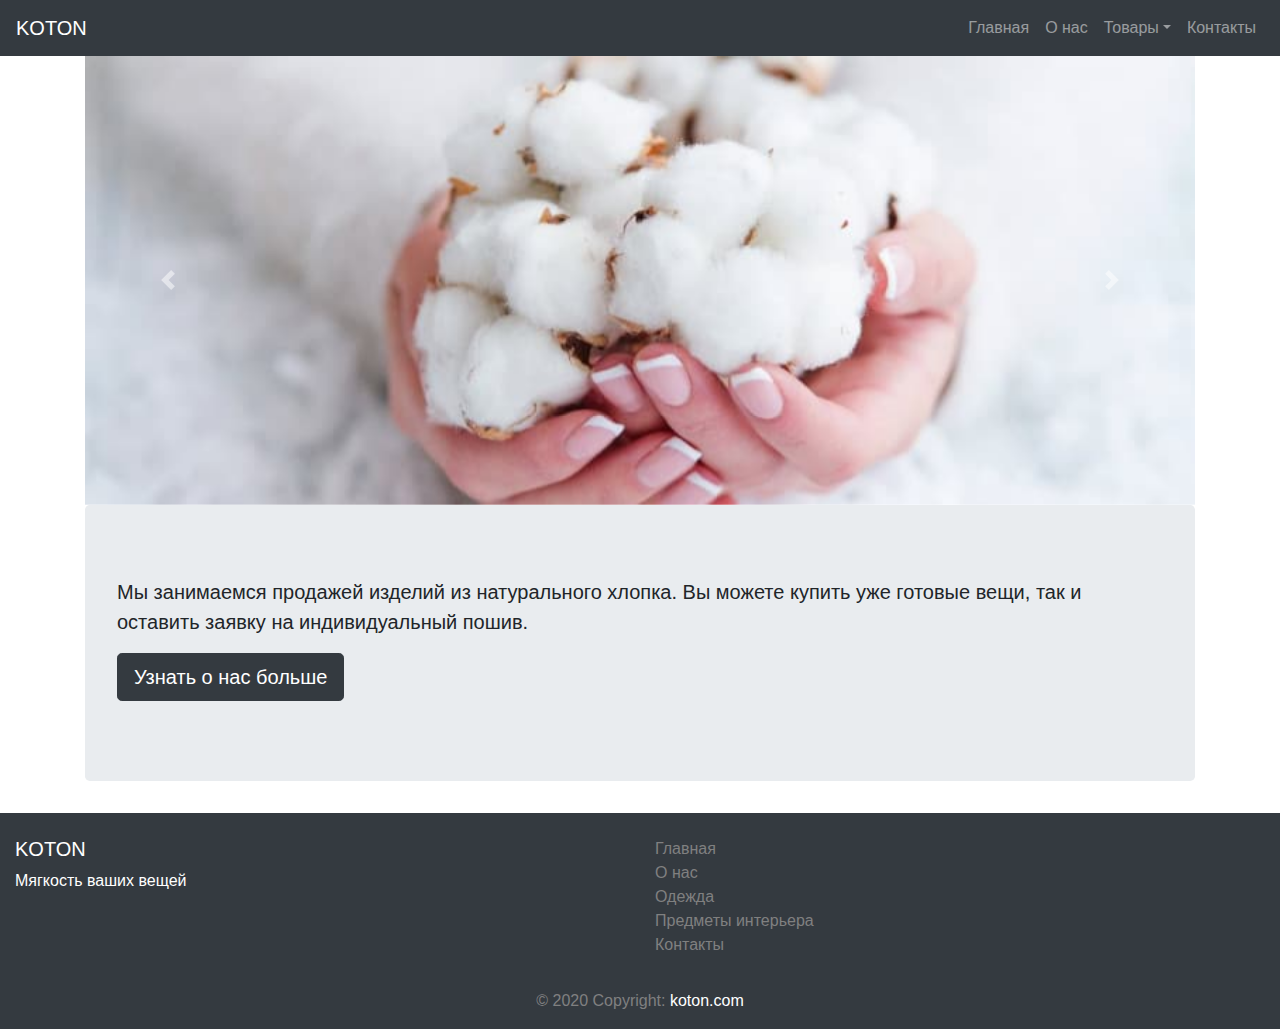
<file: index.html>
<!doctype html>
<html lang="ru">
<head>
    <meta charset="utf-8">
    <meta name="viewport" content="width=device-width, initial-scale=1, shrink-to-fit=no">
    
    <link rel="stylesheet" href="css/main.min.css">
</head>
<body>
    
        <nav class="navbar navbar-expand-lg bg-dark navbar-dark">
            <a class="navbar-brand" href="index.html">KOTON</a>
    
              <button class="navbar-toggler" type="button" data-toggle="collapse" data-target="#navbarSupportedContent">
                <span class="navbar-toggler-icon"></span>
              </button>
    
            <div class="collapse navbar-collapse" id="navbarSupportedContent">
                <ul class="navbar-nav ml-auto">
                    <li class="nav-item">
                        <a class="nav-link" href="index.html">Главная</a>
                    </li>
                    <li class="nav-item">
                        <a class="nav-link" href="about.html">О нас</a>
                    </li>
                    <li class="nav-item dropdown">
                        <a class="nav-link dropdown-toggle" href="#" id="navbarDropdown" data-toggle="dropdown">Товары</a>
                        <div class="dropdown-menu">
                            <a class="dropdown-item" href="clothes.html"> Одежда</a>
                            <a class="dropdown-item" href="decor.html"> Предметы интерьера</a>
                        </div>
                    </li>
                    <li class="nav-item">
                        <a class="nav-link" href="contacts.html"> Контакты</a>
                    </li>
                </ul>
            </div>
        </nav>
    <div class="container">

    <div id="carouselExampleControls" class="carousel slide" data-ride="carousel">
        <div class="carousel-inner">
        <div class="carousel-item active">
            <img class="d-block w-100" src="img/2.jpg" alt="Первый слайд">
        </div>
        <div class="carousel-item">
            <img class="d-block w-100" src="img/3.jpg" alt="Второй слайд">
        </div>
        </div>
        <a class="carousel-control-prev" href="#carouselExampleControls" role="button" data-slide="prev">
        <span class="carousel-control-prev-icon" aria-hidden="true"></span>
        <span class="sr-only">Previous</span>
        </a>
        <a class="carousel-control-next" href="#carouselExampleControls" role="button" data-slide="next">
        <span class="carousel-control-next-icon" aria-hidden="true"></span>
        <span class="sr-only">Next</span>
        </a>
    </div>

    <div class="jumbotron">
        <h1 class="display-4"> </h1>
        <p class="lead"> Мы занимаемся продажей изделий из натурального хлопка. Вы можете купить уже готовые вещи, так и оставить заявку на индивидуальный пошив.</p>

        <p class="lead">
            <a class="btn btn-dark btn-lg" href="/about.html" role="button"> Узнать о нас больше</a>
        </p>
    </div>
</div>

<script src="js/main.min.js"></script>
<!-- Footer -->
<footer class="page-footer bg-dark navbar-dark pt-4">

    <!-- Footer Links -->
    <div class="container-fluid text-center text-md-left">
  
      <!-- Grid row -->
      <div class="row">
  
        <!-- Grid column -->
        <div class="col-md-6 mt-md-0 mt-3">
  
          <!-- Content -->
          <h5 style="color: white" class="text-uppercase">KOTON</h5>
          <p style="color: white">Мягкость ваших вещей</p>
  
        </div>
        <!-- Grid column -->
  
        <hr class="clearfix w-100 d-md-none pb-3">
  
        <!-- Grid column -->
  
        <!-- Grid column -->
        <div class="col-md-3 mb-md-0 mb-3">
  
          <!-- Links -->
  
          <ul class="list-unstyled">
            <li>
              <a style="color: gray" href="index.html">Главная</a>
            </li>
            <li>
              <a style="color: gray" href="about.html">О нас</a>
            </li>
            <li>
              <a style="color: gray" href="clothes.html"> Одежда</a>
            </li>
            <li>
              <a style="color: gray" href="decor.html"> Предметы интерьера</a>
            </li>
            <li>
                <a style="color: gray" href="contacts.html"> Контакты</a>
            </li>
          </ul>
  
        </div>
        <!-- Grid column -->
  
      </div>
      <!-- Grid row -->
  
    </div>
    <!-- Footer Links -->
  
    <!-- Copyright -->
    <div style="color: gray" class="footer-copyright text-center py-3">© 2020 Copyright:
      <a style="color: white" href="/"> koton.com</a>
    </div>
    <!-- Copyright -->
  
  </footer>
  <!-- Footer -->
</body>
</html>
</file>
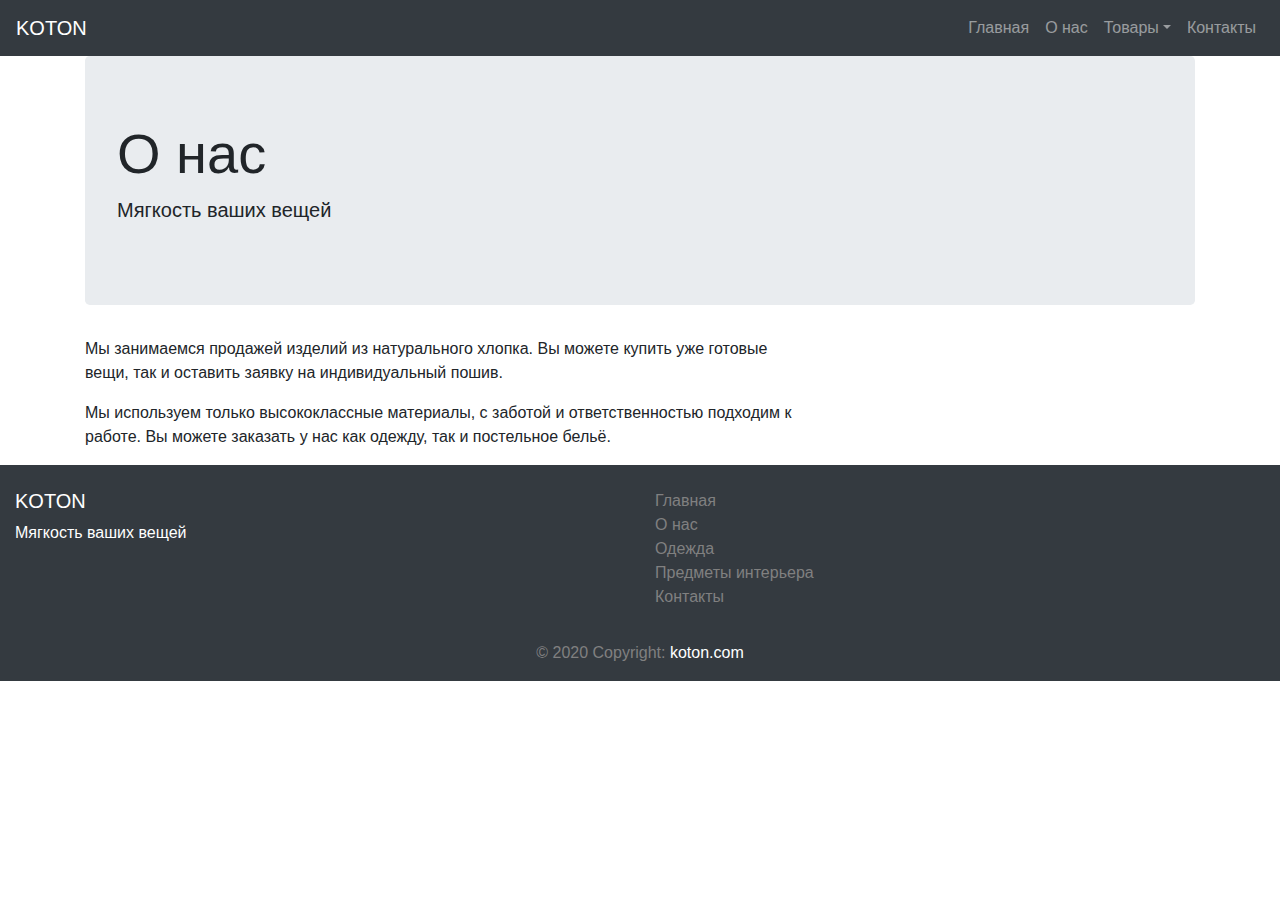
<file: about.html>
<!doctype html>
<html lang="ru">
<head>
    <meta charset="utf-8">
    <meta name="viewport" content="width=device-width, initial-scale=1, shrink-to-fit=no">
    
    <link rel="stylesheet" href="css/main.min.css">
    <title>О нас</title>
</head>
<body>

    <nav class="navbar navbar-expand-lg bg-dark navbar-dark">
        <a class="navbar-brand" href="index.html">KOTON</a>

          <button class="navbar-toggler" type="button" data-toggle="collapse" data-target="#navbarSupportedContent">
            <span class="navbar-toggler-icon"></span>
          </button>

        <div class="collapse navbar-collapse" id="navbarSupportedContent">
            <ul class="navbar-nav ml-auto">
                <li class="nav-item">
                    <a class="nav-link" href="index.html">Главная</a>
                </li>
                <li class="nav-item">
                    <a class="nav-link" href="about.html">О нас</a>
                </li>
                <li class="nav-item dropdown">
                    <a class="nav-link dropdown-toggle" href="#" id="navbarDropdown" data-toggle="dropdown">Товары</a>
                    <div class="dropdown-menu">
                        <a class="dropdown-item" href="clothes.html"> Одежда</a>
                        <a class="dropdown-item" href="decor.html"> Предметы интерьера</a>
                    </div>
                </li>
                <li class="nav-item">
                    <a class="nav-link" href="contacts.html"> Контакты</a>
                </li>
            </ul>
        </div>
    </nav>
<div class="container">

    <div class="jumbotron">
        <h1 class="display-4">О нас</h1>
        <p class="lead">Мягкость ваших вещей</p>
      </div>

    <div class="mt-3">
        <div class="row mt-sm-4 mt-md-0">
            <div class="col-sm-12 col-md-8 text-sm-center text-md-left">
                <p>Мы занимаемся продажей изделий из натурального хлопка. Вы можете купить уже готовые вещи, так и оставить заявку на индивидуальный пошив.</p>
                <p>Мы используем только высококлассные материалы, с заботой и ответственностью подходим к работе. Вы можете заказать у нас как одежду, так и постельное бельё.</p>
            </div>
        </div>
    </div>
</div>

<script src="js/main.min.js"></script>
<!-- Footer -->
<footer class="page-footer bg-dark navbar-dark pt-4">

    <!-- Footer Links -->
    <div class="container-fluid text-center text-md-left">
  
      <!-- Grid row -->
      <div class="row">
  
        <!-- Grid column -->
        <div class="col-md-6 mt-md-0 mt-3">
  
          <!-- Content -->
          <h5 style="color: white" class="text-uppercase">KOTON</h5>
          <p style="color: white">Мягкость ваших вещей</p>
  
        </div>
        <!-- Grid column -->
  
        <hr class="clearfix w-100 d-md-none pb-3">
  
        <!-- Grid column -->
  
        <!-- Grid column -->
        <div class="col-md-3 mb-md-0 mb-3">
  
          <!-- Links -->
  
          <ul class="list-unstyled">
            <li>
              <a style="color: gray" href="index.html">Главная</a>
            </li>
            <li>
              <a style="color: gray" href="about.html">О нас</a>
            </li>
            <li>
              <a style="color: gray" href="clothes.html"> Одежда</a>
            </li>
            <li>
              <a style="color: gray" href="decor.html"> Предметы интерьера</a>
            </li>
            <li>
                <a style="color: gray" href="contacts.html"> Контакты</a>
            </li>
          </ul>
  
        </div>
        <!-- Grid column -->
  
      </div>
      <!-- Grid row -->
  
    </div>
    <!-- Footer Links -->
  
    <!-- Copyright -->
    <div style="color: gray" class="footer-copyright text-center py-3">© 2020 Copyright:
      <a style="color: white" href="/"> koton.com</a>
    </div>
    <!-- Copyright -->
  
  </footer>
  <!-- Footer -->
</body>
</html>
</file>
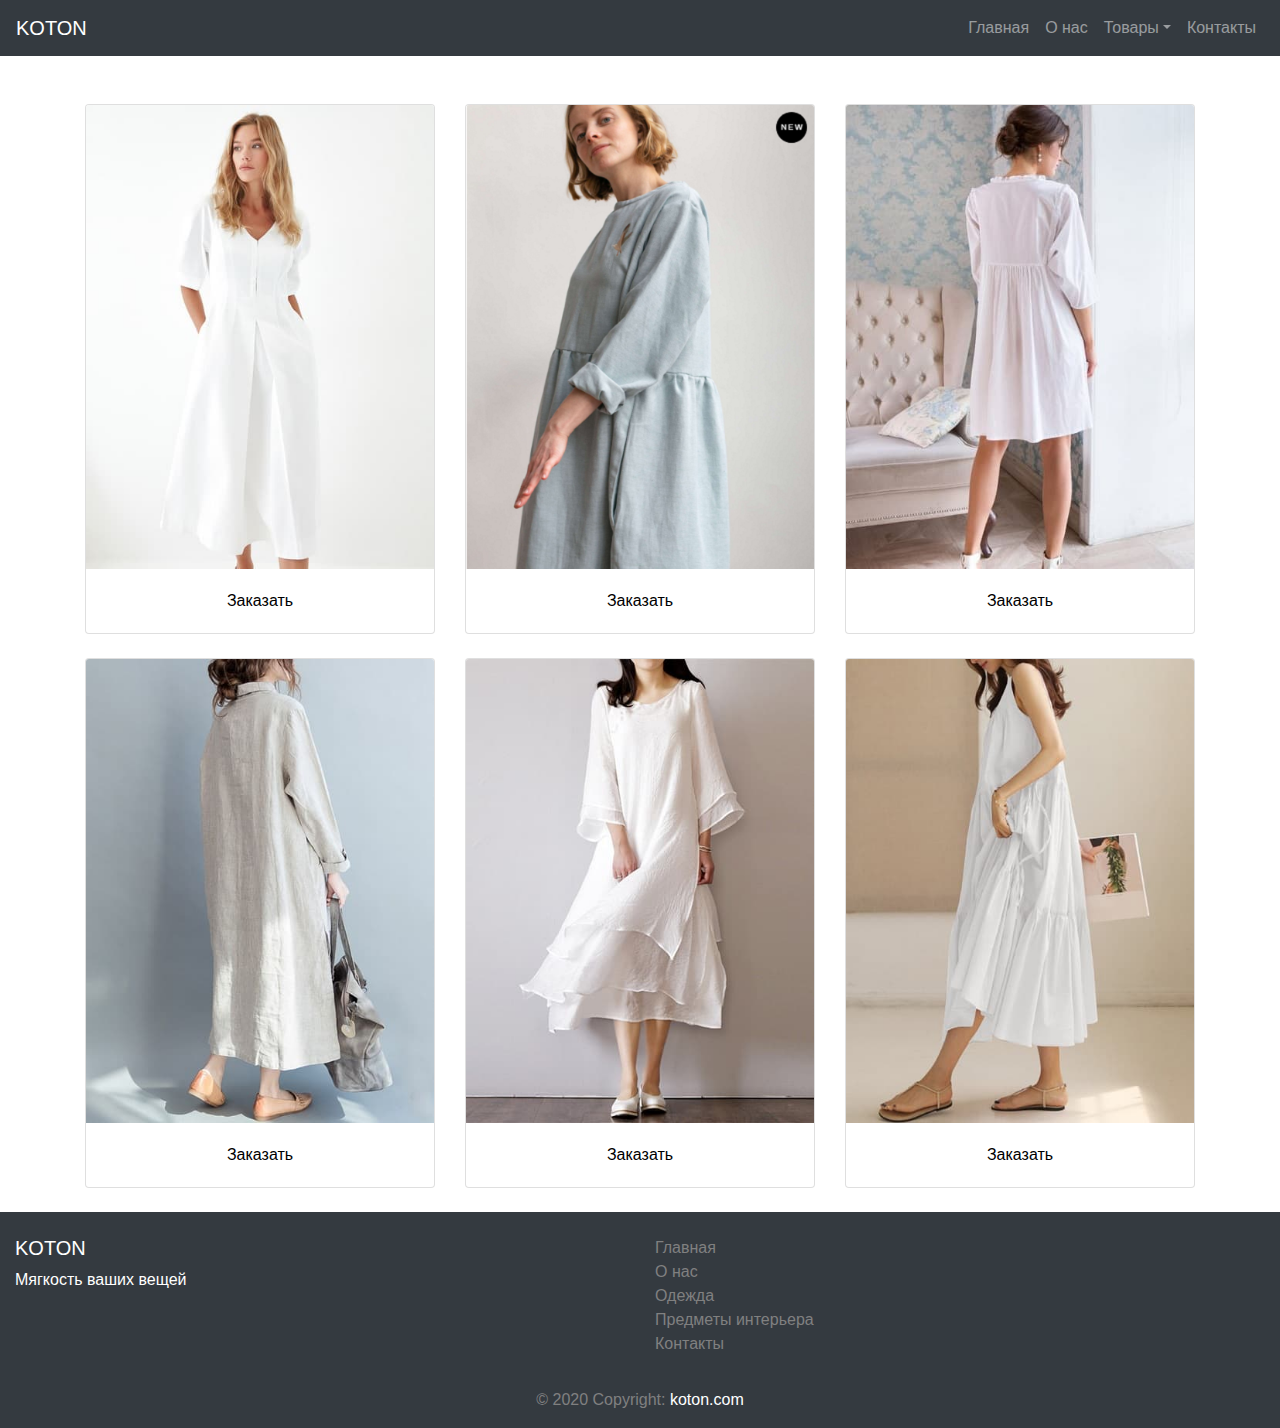
<file: clothes.html>
<!doctype html>
<html lang="ru">
<head>
    <meta charset="utf-8">
    <meta name="viewport" content="width=device-width, initial-scale=1, shrink-to-fit=no">
    
    <link rel="stylesheet" href="css/main.min.css">
    <title>Товары</title>
</head>
<body>
    
        <nav class="navbar navbar-expand-lg bg-dark navbar-dark">
            <a class="navbar-brand" href="index.html">KOTON</a>
    
              <button class="navbar-toggler" type="button" data-toggle="collapse" data-target="#navbarSupportedContent">
                <span class="navbar-toggler-icon"></span>
              </button>
    
            <div class="collapse navbar-collapse" id="navbarSupportedContent">
                <ul class="navbar-nav ml-auto">
                    <li class="nav-item">
                        <a class="nav-link" href="index.html">Главная</a>
                    </li>
                    <li class="nav-item">
                        <a class="nav-link" href="about.html">О нас</a>
                    </li>
                    <li class="nav-item dropdown">
                        <a class="nav-link dropdown-toggle" href="#" id="navbarDropdown" data-toggle="dropdown">Товары</a>
                        <div class="dropdown-menu">
                            <a class="dropdown-item" href="clothes.html"> Одежда</a>
                            <a class="dropdown-item" href="decor.html"> Предметы интерьера</a>
                        </div>
                    </li>
                    <li class="nav-item">
                        <a class="nav-link" href="contacts.html"> Контакты</a>
                    </li>
                </ul>
            </div>
        </nav>
    <div class="container">
        <div class="mt-5">
            <div class="row">
                <div class="col-sm-12 col-md-4">
                    <div class="card mb-4">
                        <img class="card-img-top" src="img/dress1.jpg" alt="Card image cap">
                        <div class="card-body text-center">
                            <a href="#" style="color: black" class="card-link">Заказать</a>
                        </div>
                    </div>
                </div>
                <div class="col">
                    <div class="card">
                        <img class="card-img-top" src="img/dress2.jpg"
                        alt="Card image cap">
                        <div class="card-body text-center">
                            <a href="#" style="color: black" class="card-link">Заказать</a>
                        </div>
                    </div>
                </div>
                <div class="col">
                    <div class="card">
                        <img class="card-img-top" src="img/dress3.jpg"
                        alt="Card image cap">
                        <div class="card-body text-center">
                            <a href="#" style="color: black" class="card-link">Заказать</a>
                        </div>
                    </div>
                </div>
            </div>

            <div class="row">
                <div class="col-sm-12 col-md-4">
                    <div class="card mb-4">
                        <img class="card-img-top" src="img/dress4.jpg"
                        alt="Card image cap">
                        <div class="card-body text-center">
                            <a href="#" style="color: black" class="card-link">Заказать</a>
                        </div>
                    </div>
                </div>
                <div class="col">
                    <div class="card">
                        <img class="card-img-top" src="img/dress5.jpg"
                        alt="Card image cap">
                        <div class="card-body text-center">
                            <a href="#" style="color: black" class="card-link">Заказать</a>
                        </div>
                    </div>
                </div>
                <div class="col">
                    <div class="card">
                        <img class="card-img-top" src="img/dress6.jpg"
                        alt="Card image cap">
                        <div class="card-body text-center">
                            <a href="#" style="color: black" class="card-link">Заказать</a>
                        </div>
                    </div>
                </div>
            </div>
        </div>
    </div>


<script src="js/main.min.js"></script>
<!-- Footer -->
<footer class="page-footer bg-dark navbar-dark pt-4">

    <!-- Footer Links -->
    <div class="container-fluid text-center text-md-left">
  
      <!-- Grid row -->
      <div class="row">
  
        <!-- Grid column -->
        <div class="col-md-6 mt-md-0 mt-3">
  
          <!-- Content -->
          <h5 style="color: white" class="text-uppercase">KOTON</h5>
          <p style="color: white">Мягкость ваших вещей</p>
  
        </div>
        <!-- Grid column -->
  
        <hr class="clearfix w-100 d-md-none pb-3">
  
        <!-- Grid column -->
  
        <!-- Grid column -->
        <div class="col-md-3 mb-md-0 mb-3">
  
          <!-- Links -->
  
          <ul class="list-unstyled">
            <li>
              <a style="color: gray" href="index.html">Главная</a>
            </li>
            <li>
              <a style="color: gray" href="about.html">О нас</a>
            </li>
            <li>
              <a style="color: gray" href="clothes.html"> Одежда</a>
            </li>
            <li>
              <a style="color: gray" href="decor.html"> Предметы интерьера</a>
            </li>
            <li>
                <a style="color: gray" href="contacts.html"> Контакты</a>
            </li>
          </ul>
  
        </div>
        <!-- Grid column -->
  
      </div>
      <!-- Grid row -->
  
    </div>
    <!-- Footer Links -->
  
    <!-- Copyright -->
    <div style="color: gray" class="footer-copyright text-center py-3">© 2020 Copyright:
      <a style="color: white" href="/"> koton.com</a>
    </div>
    <!-- Copyright -->
  
  </footer>
  <!-- Footer -->
</body>
</html
</file>
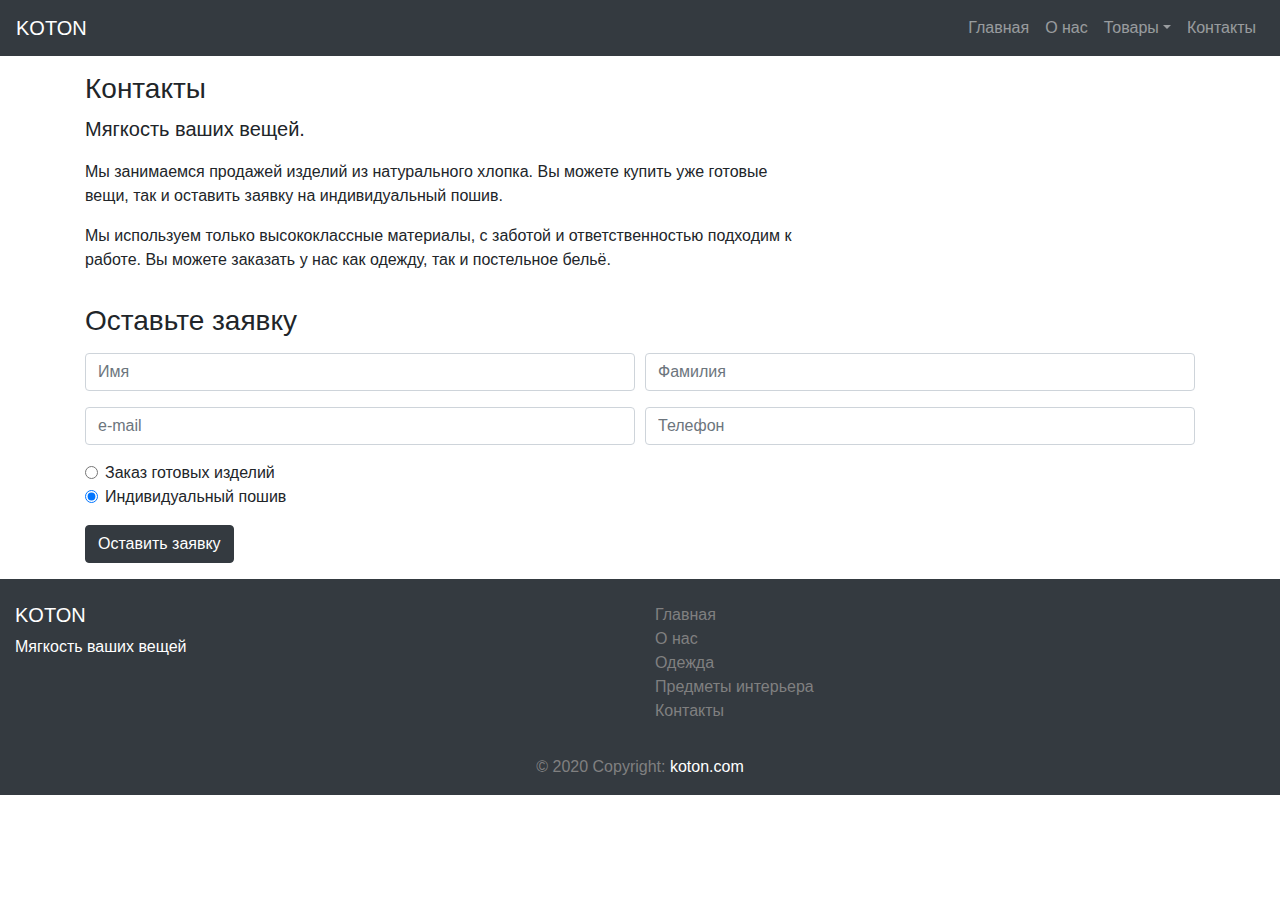
<file: contacts.html>
<!doctype html>
<html lang="ru">
<head>
    <meta charset="utf-8">
    <meta name="viewport" content="width=device-width, initial-scale=1, shrink-to-fit=no">
    
    <link rel="stylesheet" href="css/main.min.css">
    <title>Контакты</title>
</head>
<body>
  
      <nav class="navbar navbar-expand-lg bg-dark navbar-dark">
          <a class="navbar-brand" href="index.html">KOTON</a>
  
            <button class="navbar-toggler" type="button" data-toggle="collapse" data-target="#navbarSupportedContent">
              <span class="navbar-toggler-icon"></span>
            </button>
  
          <div class="collapse navbar-collapse" id="navbarSupportedContent">
              <ul class="navbar-nav ml-auto">
                  <li class="nav-item">
                      <a class="nav-link" href="index.html">Главная</a>
                  </li>
                  <li class="nav-item">
                      <a class="nav-link" href="about.html">О нас</a>
                  </li>
                  <li class="nav-item dropdown">
                      <a class="nav-link dropdown-toggle" href="#" id="navbarDropdown" data-toggle="dropdown">Товары</a>
                      <div class="dropdown-menu">
                          <a class="dropdown-item" href="clothes.html"> Одежда</a>
                          <a class="dropdown-item" href="decor.html"> Предметы интерьера</a>
                      </div>
                  </li>
                  <li class="nav-item">
                      <a class="nav-link" href="contacts.html"> Контакты</a>
                  </li>
              </ul>
          </div>
      </nav>
    <div class="container">
      <div class="mt-3">
        <div class="row mt-sm-4 mt-md-0">
            <div class="col-sm-12 col-md-8 text-sm-center text-md-left">
              <h3>Контакты</h3>
              <p class="lead">Мягкость ваших вещей.</p>

              <p> Мы занимаемся продажей изделий из натурального хлопка. Вы можете купить уже готовые вещи, так и оставить заявку на индивидуальный пошив.</p>
              <p>Мы используем только высококлассные материалы, с заботой и ответственностью подходим к работе. Вы можете заказать у нас как одежду, так и постельное бельё.</p>
            </div>
        </div>
      <div class="my-3">
        <h3>Оставьте заявку</h3>
        <form>

            <div class="form-row my-3">
              <div class="col">
                <input type="text" class="form-control" placeholder="Имя">
              </div>
              <div class="col">
                <input type="text" class="form-control" placeholder="Фамилия">
              </div>
            </div>
            <div class="form-row my-3">
                <div class="col">
                  <input type="text" class="form-control" placeholder="e-mail">
                </div>
                <div class="col">
                  <input type="text" class="form-control" placeholder="Телефон">
                </div>
              </div>
          </form>
          <div class="form-check">
            <input class="form-check-input" type="radio" name="gridRadios" id="gridRadios1" value="option1" checked>
            <label class="form-check-label" for="gridRadios1">
              Заказ готовых изделий
            </label>
          </div>
          <div class="form-check">
            <input class="form-check-input" type="radio" name="gridRadios" id="gridRadios1" value="option1" checked>
            <label class="form-check-label" for="gridRadios1">
              Индивидуальный пошив
            </label>
          </div>
          <div class="my-3">
            <button type="button" class="btn btn-dark">Оставить заявку</button>
          </div>
        </div>
      </div>
    </div>


<script src="js/main.min.js"></script>
<!-- Footer -->
<footer class="page-footer bg-dark navbar-dark pt-4">

    <!-- Footer Links -->
    <div class="container-fluid text-center text-md-left">
  
      <!-- Grid row -->
      <div class="row">
  
        <!-- Grid column -->
        <div class="col-md-6 mt-md-0 mt-3">
  
          <!-- Content -->
          <h5 style="color: white" class="text-uppercase">KOTON</h5>
          <p style="color: white">Мягкость ваших вещей</p>
  
        </div>
        <!-- Grid column -->
  
        <hr class="clearfix w-100 d-md-none pb-3">
  
        <!-- Grid column -->
  
        <!-- Grid column -->
        <div class="col-md-3 mb-md-0 mb-3">
  
          <!-- Links -->
  
          <ul class="list-unstyled">
            <li>
              <a style="color: gray" href="index.html">Главная</a>
            </li>
            <li>
              <a style="color: gray" href="about.html">О нас</a>
            </li>
            <li>
              <a style="color: gray" href="clothes.html"> Одежда</a>
            </li>
            <li>
              <a style="color: gray" href="decor.html"> Предметы интерьера</a>
            </li>
            <li>
                <a style="color: gray" href="contacts.html"> Контакты</a>
            </li>
          </ul>
  
        </div>
        <!-- Grid column -->
  
      </div>
      <!-- Grid row -->
  
    </div>
    <!-- Footer Links -->
  
    <!-- Copyright -->
    <div style="color: gray" class="footer-copyright text-center py-3">© 2020 Copyright:
      <a style="color: white" href="/"> koton.com</a>
    </div>
    <!-- Copyright -->
  
  </footer>
  <!-- Footer -->
</body>
</html>
</file>
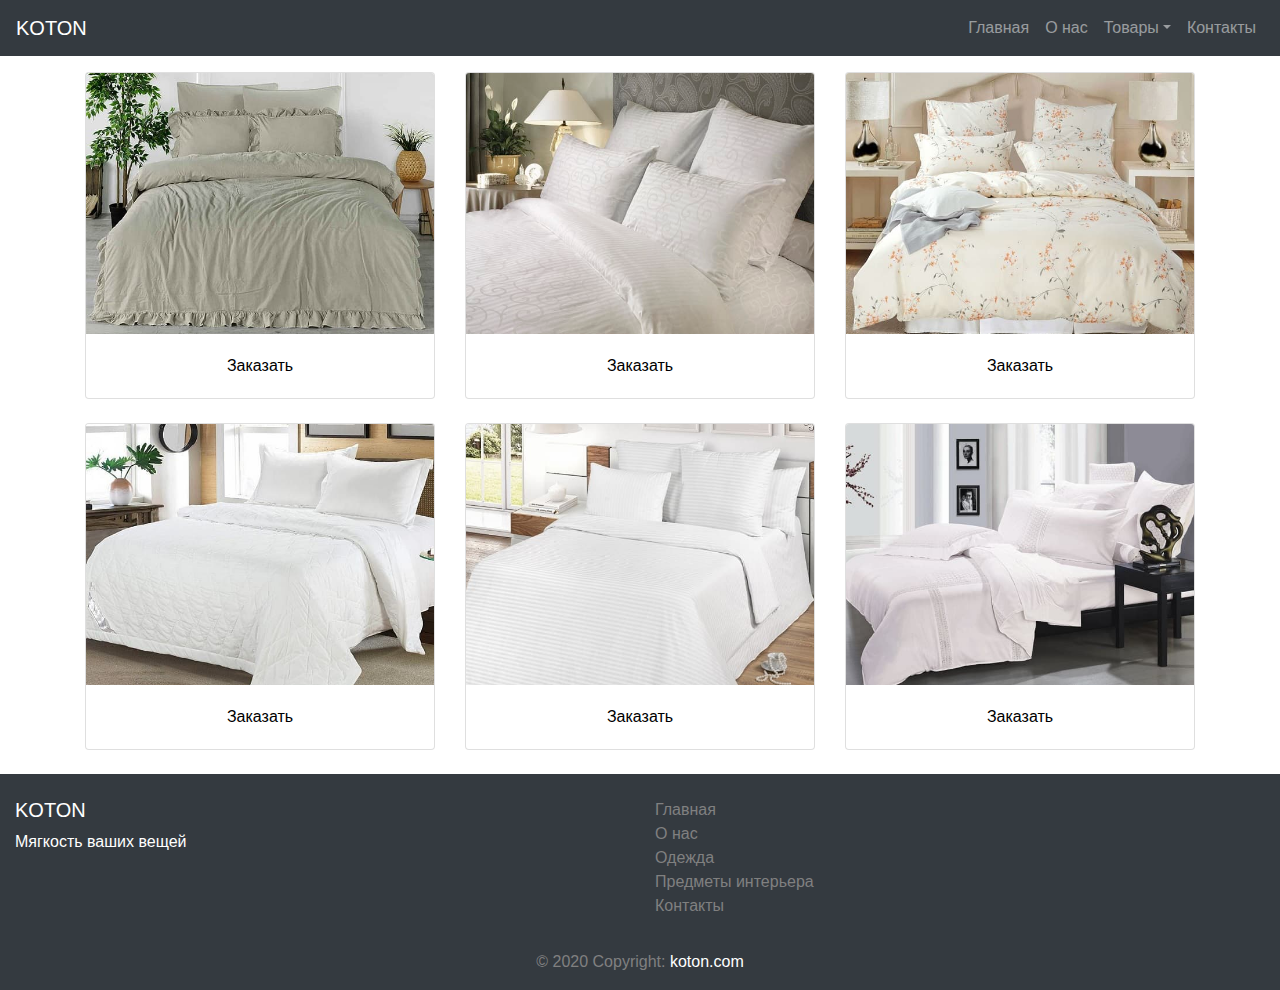
<file: decor.html>
<!doctype html>
<html lang="ru">
<head>
    <meta charset="utf-8">
    <meta name="viewport" content="width=device-width, initial-scale=1, shrink-to-fit=no">
    
    <link rel="stylesheet" href="css/main.min.css">
    <title>Товары</title>
</head>
<body>
    
        <nav class="navbar navbar-expand-lg bg-dark navbar-dark">
            <a class="navbar-brand" href="index.html">KOTON</a>
    
              <button class="navbar-toggler" type="button" data-toggle="collapse" data-target="#navbarSupportedContent">
                <span class="navbar-toggler-icon"></span>
              </button>
    
            <div class="collapse navbar-collapse" id="navbarSupportedContent">
                <ul class="navbar-nav ml-auto">
                    <li class="nav-item">
                        <a class="nav-link" href="index.html">Главная</a>
                    </li>
                    <li class="nav-item">
                        <a class="nav-link" href="about.html">О нас</a>
                    </li>
                    <li class="nav-item dropdown">
                        <a class="nav-link dropdown-toggle" href="#" id="navbarDropdown" data-toggle="dropdown">Товары</a>
                        <div class="dropdown-menu">
                            <a class="dropdown-item" href="clothes.html"> Одежда</a>
                            <a class="dropdown-item" href="decor.html"> Предметы интерьера</a>
                        </div>
                    </li>
                    <li class="nav-item">
                        <a class="nav-link" href="contacts.html"> Контакты</a>
                    </li>
                </ul>
            </div>
        </nav>
    <div class="container">
        <div class="mt-3">
            <div class="row">
                <div class="col-sm-12 col-md-4">
                    <div class="card mb-4">
                        <img class="card-img-top" src="img/decor1.jpg" alt="Card image cap">
                        <div class="card-body text-center">
                            <a href="#" style="color: black" class="card-link">Заказать</a>
                        </div>
                    </div>
                </div>
                <div class="col">
                    <div class="card">
                        <img class="card-img-top" src="img/decor2.jpg" alt="Card image cap">
                        <div class="card-body text-center">
                            <a href="#" style="color: black" class="card-link">Заказать</a>
                        </div>
                    </div>
                </div>
                <div class="col">
                    <div class="card">
                        <img class="card-img-top" src="img/decor3.jpg" alt="Card image cap">
                        <div class="card-body text-center">
                            <a href="#" style="color: black" class="card-link">Заказать</a>
                        </div>
                    </div>
                </div>
            </div>

            <div class="row">
                <div class="col-sm-12 col-md-4">
                    <div class="card mb-4">
                        <img class="card-img-top" src="img/decor4.jpg" alt="Card image cap">
                        <div class="card-body text-center">
                            <a href="#" style="color: black" class="card-link">Заказать</a>
                        </div>
                    </div>
                </div>
                <div class="col">
                    <div class="card">
                        <img class="card-img-top" src="img/decor5.jpg" alt="Card image cap">
                        <div class="card-body text-center">
                            <a href="#" style="color: black" class="card-link">Заказать</a>
                        </div>
                    </div>
                </div>
                <div class="col">
                    <div class="card">
                        <img class="card-img-top" src="img/decor6.jpg" alt="Card image cap">
                        <div class="card-body text-center">
                            <a href="#" style="color: black" class="card-link">Заказать</a>
                        </div>
                    </div>
                </div>
            </div>
        </div>
    </div>


<script src="js/main.min.js"></script>
<!-- Footer -->
<footer class="page-footer bg-dark navbar-dark pt-4">

    <!-- Footer Links -->
    <div class="container-fluid text-center text-md-left">
  
      <!-- Grid row -->
      <div class="row">
  
        <!-- Grid column -->
        <div class="col-md-6 mt-md-0 mt-3">
  
          <!-- Content -->
          <h5 style="color: white" class="text-uppercase">KOTON</h5>
          <p style="color: white">Мягкость ваших вещей</p>
  
        </div>
        <!-- Grid column -->
  
        <hr class="clearfix w-100 d-md-none pb-3">
  
        <!-- Grid column -->
  
        <!-- Grid column -->
        <div class="col-md-3 mb-md-0 mb-3">
  
          <!-- Links -->
  
          <ul class="list-unstyled">
            <li>
              <a style="color: gray" href="index.html">Главная</a>
            </li>
            <li>
              <a style="color: gray" href="about.html">О нас</a>
            </li>
            <li>
              <a style="color: gray" href="clothes.html"> Одежда</a>
            </li>
            <li>
              <a style="color: gray" href="decor.html"> Предметы интерьера</a>
            </li>
            <li>
                <a style="color: gray" href="contacts.html"> Контакты</a>
            </li>
          </ul>
  
        </div>
        <!-- Grid column -->
  
      </div>
      <!-- Grid row -->
  
    </div>
    <!-- Footer Links -->
  
    <!-- Copyright -->
    <div style="color: gray" class="footer-copyright text-center py-3">© 2020 Copyright:
      <a style="color: white" href="/"> koton.com</a>
    </div>
    <!-- Copyright -->
  
  </footer>
  <!-- Footer -->
</body>
</html
</file>
<file: css/main.min.css>
@charset "UTF-8";:root{--blue:#007bff;--indigo:#6610f2;--purple:#6f42c1;--pink:#e83e8c;--red:#cc2eaa;--orange:#fd7e14;--yellow:#ffc107;--green:#2ecc71;--teal:#20c997;--cyan:#17a2b8;--white:#fff;--gray:#6c757d;--gray-dark:#343a40;--primary:#007bff;--secondary:#6c757d;--success:#2ecc71;--info:#17a2b8;--warning:#ffc107;--danger:#cc2eaa;--light:#f8f9fa;--dark:#343a40;--breakpoint-xs:0;--breakpoint-sm:576px;--breakpoint-md:768px;--breakpoint-lg:992px;--breakpoint-xl:1200px;--font-family-sans-serif:-apple-system,BlinkMacSystemFont,"Segoe UI",Roboto,"Helvetica Neue",Arial,"Noto Sans","Liberation Sans",sans-serif,"Apple Color Emoji","Segoe UI Emoji","Segoe UI Symbol","Noto Color Emoji";--font-family-monospace:SFMono-Regular,Menlo,Monaco,Consolas,"Liberation Mono","Courier New",monospace}*,::after,::before{box-sizing:border-box}html{font-family:sans-serif;line-height:1.15;-webkit-text-size-adjust:100%;-webkit-tap-highlight-color:transparent}article,aside,figcaption,figure,footer,header,hgroup,main,nav,section{display:block}body{margin:0;font-family:-apple-system,BlinkMacSystemFont,"Segoe UI",Roboto,"Helvetica Neue",Arial,"Noto Sans","Liberation Sans",sans-serif,"Apple Color Emoji","Segoe UI Emoji","Segoe UI Symbol","Noto Color Emoji";font-size:1rem;font-weight:400;line-height:1.5;color:#212529;text-align:left;background-color:#fff}[tabindex="-1"]:focus:not(:focus-visible){outline:0!important}hr{box-sizing:content-box;height:0;overflow:visible}h1,h2,h3,h4,h5,h6{margin-top:0;margin-bottom:.5rem}p{margin-top:0;margin-bottom:1rem}abbr[data-original-title],abbr[title]{text-decoration:underline;-webkit-text-decoration:underline dotted;text-decoration:underline dotted;cursor:help;border-bottom:0;-webkit-text-decoration-skip-ink:none;text-decoration-skip-ink:none}address{margin-bottom:1rem;font-style:normal;line-height:inherit}dl,ol,ul{margin-top:0;margin-bottom:1rem}ol ol,ol ul,ul ol,ul ul{margin-bottom:0}dt{font-weight:700}dd{margin-bottom:.5rem;margin-left:0}blockquote{margin:0 0 1rem}b,strong{font-weight:bolder}small{font-size:80%}sub,sup{position:relative;font-size:75%;line-height:0;vertical-align:baseline}sub{bottom:-.25em}sup{top:-.5em}a{color:#007bff;text-decoration:none;background-color:transparent}a:hover{color:#0056b3;text-decoration:underline}a:not([href]):not([class]){color:inherit;text-decoration:none}a:not([href]):not([class]):hover{color:inherit;text-decoration:none}code,kbd,pre,samp{font-family:SFMono-Regular,Menlo,Monaco,Consolas,"Liberation Mono","Courier New",monospace;font-size:1em}pre{margin-top:0;margin-bottom:1rem;overflow:auto;-ms-overflow-style:scrollbar}figure{margin:0 0 1rem}img{vertical-align:middle;border-style:none}svg{overflow:hidden;vertical-align:middle}table{border-collapse:collapse}caption{padding-top:.75rem;padding-bottom:.75rem;color:#6c757d;text-align:left;caption-side:bottom}th{text-align:inherit;text-align:-webkit-match-parent}label{display:inline-block;margin-bottom:.5rem}button{border-radius:0}button:focus:not(:focus-visible){outline:0}button,input,optgroup,select,textarea{margin:0;font-family:inherit;font-size:inherit;line-height:inherit}button,input{overflow:visible}button,select{text-transform:none}[role=button]{cursor:pointer}select{word-wrap:normal}[type=button],[type=reset],[type=submit],button{-webkit-appearance:button}[type=button]:not(:disabled),[type=reset]:not(:disabled),[type=submit]:not(:disabled),button:not(:disabled){cursor:pointer}[type=button]::-moz-focus-inner,[type=reset]::-moz-focus-inner,[type=submit]::-moz-focus-inner,button::-moz-focus-inner{padding:0;border-style:none}input[type=checkbox],input[type=radio]{box-sizing:border-box;padding:0}textarea{overflow:auto;resize:vertical}fieldset{min-width:0;padding:0;margin:0;border:0}legend{display:block;width:100%;max-width:100%;padding:0;margin-bottom:.5rem;font-size:1.5rem;line-height:inherit;color:inherit;white-space:normal}progress{vertical-align:baseline}[type=number]::-webkit-inner-spin-button,[type=number]::-webkit-outer-spin-button{height:auto}[type=search]{outline-offset:-2px;-webkit-appearance:none}[type=search]::-webkit-search-decoration{-webkit-appearance:none}::-webkit-file-upload-button{font:inherit;-webkit-appearance:button}output{display:inline-block}summary{display:list-item;cursor:pointer}template{display:none}[hidden]{display:none!important}.h1,.h2,.h3,.h4,.h5,.h6,h1,h2,h3,h4,h5,h6{margin-bottom:.5rem;font-weight:500;line-height:1.2}.h1,h1{font-size:2.5rem}.h2,h2{font-size:2rem}.h3,h3{font-size:1.75rem}.h4,h4{font-size:1.5rem}.h5,h5{font-size:1.25rem}.h6,h6{font-size:1rem}.lead{font-size:1.25rem;font-weight:300}.display-1{font-size:6rem;font-weight:300;line-height:1.2}.display-2{font-size:5.5rem;font-weight:300;line-height:1.2}.display-3{font-size:4.5rem;font-weight:300;line-height:1.2}.display-4{font-size:3.5rem;font-weight:300;line-height:1.2}hr{margin-top:1rem;margin-bottom:1rem;border:0;border-top:1px solid rgba(0,0,0,.1)}.small,small{font-size:80%;font-weight:400}.mark,mark{padding:.2em;background-color:#fcf8e3}.list-unstyled{padding-left:0;list-style:none}.list-inline{padding-left:0;list-style:none}.list-inline-item{display:inline-block}.list-inline-item:not(:last-child){margin-right:.5rem}.initialism{font-size:90%;text-transform:uppercase}.blockquote{margin-bottom:1rem;font-size:1.25rem}.blockquote-footer{display:block;font-size:80%;color:#6c757d}.blockquote-footer::before{content:"— "}.img-fluid{max-width:100%;height:auto}.img-thumbnail{padding:.25rem;background-color:#fff;border:1px solid #dee2e6;border-radius:.25rem;max-width:100%;height:auto}.figure{display:inline-block}.figure-img{margin-bottom:.5rem;line-height:1}.figure-caption{font-size:90%;color:#6c757d}code{font-size:87.5%;color:#e83e8c;word-wrap:break-word}a>code{color:inherit}kbd{padding:.2rem .4rem;font-size:87.5%;color:#fff;background-color:#212529;border-radius:.2rem}kbd kbd{padding:0;font-size:100%;font-weight:700}pre{display:block;font-size:87.5%;color:#212529}pre code{font-size:inherit;color:inherit;word-break:normal}.pre-scrollable{max-height:340px;overflow-y:scroll}.container,.container-fluid,.container-lg,.container-md,.container-sm,.container-xl{width:100%;padding-right:15px;padding-left:15px;margin-right:auto;margin-left:auto}@media (min-width:576px){.container,.container-sm{max-width:540px}}@media (min-width:768px){.container,.container-md,.container-sm{max-width:720px}}@media (min-width:992px){.container,.container-lg,.container-md,.container-sm{max-width:960px}}@media (min-width:1200px){.container,.container-lg,.container-md,.container-sm,.container-xl{max-width:1140px}}.row{display:flex;flex-wrap:wrap;margin-right:-15px;margin-left:-15px}.no-gutters{margin-right:0;margin-left:0}.no-gutters>.col,.no-gutters>[class*=col-]{padding-right:0;padding-left:0}.col,.col-1,.col-10,.col-11,.col-12,.col-2,.col-3,.col-4,.col-5,.col-6,.col-7,.col-8,.col-9,.col-auto,.col-lg,.col-lg-1,.col-lg-10,.col-lg-11,.col-lg-12,.col-lg-2,.col-lg-3,.col-lg-4,.col-lg-5,.col-lg-6,.col-lg-7,.col-lg-8,.col-lg-9,.col-lg-auto,.col-md,.col-md-1,.col-md-10,.col-md-11,.col-md-12,.col-md-2,.col-md-3,.col-md-4,.col-md-5,.col-md-6,.col-md-7,.col-md-8,.col-md-9,.col-md-auto,.col-sm,.col-sm-1,.col-sm-10,.col-sm-11,.col-sm-12,.col-sm-2,.col-sm-3,.col-sm-4,.col-sm-5,.col-sm-6,.col-sm-7,.col-sm-8,.col-sm-9,.col-sm-auto,.col-xl,.col-xl-1,.col-xl-10,.col-xl-11,.col-xl-12,.col-xl-2,.col-xl-3,.col-xl-4,.col-xl-5,.col-xl-6,.col-xl-7,.col-xl-8,.col-xl-9,.col-xl-auto{position:relative;width:100%;padding-right:15px;padding-left:15px}.col{flex-basis:0;flex-grow:1;max-width:100%}.row-cols-1>*{flex:0 0 100%;max-width:100%}.row-cols-2>*{flex:0 0 50%;max-width:50%}.row-cols-3>*{flex:0 0 33.3333333333%;max-width:33.3333333333%}.row-cols-4>*{flex:0 0 25%;max-width:25%}.row-cols-5>*{flex:0 0 20%;max-width:20%}.row-cols-6>*{flex:0 0 16.6666666667%;max-width:16.6666666667%}.col-auto{flex:0 0 auto;width:auto;max-width:100%}.col-1{flex:0 0 8.33333333%;max-width:8.33333333%}.col-2{flex:0 0 16.66666667%;max-width:16.66666667%}.col-3{flex:0 0 25%;max-width:25%}.col-4{flex:0 0 33.33333333%;max-width:33.33333333%}.col-5{flex:0 0 41.66666667%;max-width:41.66666667%}.col-6{flex:0 0 50%;max-width:50%}.col-7{flex:0 0 58.33333333%;max-width:58.33333333%}.col-8{flex:0 0 66.66666667%;max-width:66.66666667%}.col-9{flex:0 0 75%;max-width:75%}.col-10{flex:0 0 83.33333333%;max-width:83.33333333%}.col-11{flex:0 0 91.66666667%;max-width:91.66666667%}.col-12{flex:0 0 100%;max-width:100%}.order-first{order:-1}.order-last{order:13}.order-0{order:0}.order-1{order:1}.order-2{order:2}.order-3{order:3}.order-4{order:4}.order-5{order:5}.order-6{order:6}.order-7{order:7}.order-8{order:8}.order-9{order:9}.order-10{order:10}.order-11{order:11}.order-12{order:12}.offset-1{margin-left:8.33333333%}.offset-2{margin-left:16.66666667%}.offset-3{margin-left:25%}.offset-4{margin-left:33.33333333%}.offset-5{margin-left:41.66666667%}.offset-6{margin-left:50%}.offset-7{margin-left:58.33333333%}.offset-8{margin-left:66.66666667%}.offset-9{margin-left:75%}.offset-10{margin-left:83.33333333%}.offset-11{margin-left:91.66666667%}@media (min-width:576px){.col-sm{flex-basis:0;flex-grow:1;max-width:100%}.row-cols-sm-1>*{flex:0 0 100%;max-width:100%}.row-cols-sm-2>*{flex:0 0 50%;max-width:50%}.row-cols-sm-3>*{flex:0 0 33.3333333333%;max-width:33.3333333333%}.row-cols-sm-4>*{flex:0 0 25%;max-width:25%}.row-cols-sm-5>*{flex:0 0 20%;max-width:20%}.row-cols-sm-6>*{flex:0 0 16.6666666667%;max-width:16.6666666667%}.col-sm-auto{flex:0 0 auto;width:auto;max-width:100%}.col-sm-1{flex:0 0 8.33333333%;max-width:8.33333333%}.col-sm-2{flex:0 0 16.66666667%;max-width:16.66666667%}.col-sm-3{flex:0 0 25%;max-width:25%}.col-sm-4{flex:0 0 33.33333333%;max-width:33.33333333%}.col-sm-5{flex:0 0 41.66666667%;max-width:41.66666667%}.col-sm-6{flex:0 0 50%;max-width:50%}.col-sm-7{flex:0 0 58.33333333%;max-width:58.33333333%}.col-sm-8{flex:0 0 66.66666667%;max-width:66.66666667%}.col-sm-9{flex:0 0 75%;max-width:75%}.col-sm-10{flex:0 0 83.33333333%;max-width:83.33333333%}.col-sm-11{flex:0 0 91.66666667%;max-width:91.66666667%}.col-sm-12{flex:0 0 100%;max-width:100%}.order-sm-first{order:-1}.order-sm-last{order:13}.order-sm-0{order:0}.order-sm-1{order:1}.order-sm-2{order:2}.order-sm-3{order:3}.order-sm-4{order:4}.order-sm-5{order:5}.order-sm-6{order:6}.order-sm-7{order:7}.order-sm-8{order:8}.order-sm-9{order:9}.order-sm-10{order:10}.order-sm-11{order:11}.order-sm-12{order:12}.offset-sm-0{margin-left:0}.offset-sm-1{margin-left:8.33333333%}.offset-sm-2{margin-left:16.66666667%}.offset-sm-3{margin-left:25%}.offset-sm-4{margin-left:33.33333333%}.offset-sm-5{margin-left:41.66666667%}.offset-sm-6{margin-left:50%}.offset-sm-7{margin-left:58.33333333%}.offset-sm-8{margin-left:66.66666667%}.offset-sm-9{margin-left:75%}.offset-sm-10{margin-left:83.33333333%}.offset-sm-11{margin-left:91.66666667%}}@media (min-width:768px){.col-md{flex-basis:0;flex-grow:1;max-width:100%}.row-cols-md-1>*{flex:0 0 100%;max-width:100%}.row-cols-md-2>*{flex:0 0 50%;max-width:50%}.row-cols-md-3>*{flex:0 0 33.3333333333%;max-width:33.3333333333%}.row-cols-md-4>*{flex:0 0 25%;max-width:25%}.row-cols-md-5>*{flex:0 0 20%;max-width:20%}.row-cols-md-6>*{flex:0 0 16.6666666667%;max-width:16.6666666667%}.col-md-auto{flex:0 0 auto;width:auto;max-width:100%}.col-md-1{flex:0 0 8.33333333%;max-width:8.33333333%}.col-md-2{flex:0 0 16.66666667%;max-width:16.66666667%}.col-md-3{flex:0 0 25%;max-width:25%}.col-md-4{flex:0 0 33.33333333%;max-width:33.33333333%}.col-md-5{flex:0 0 41.66666667%;max-width:41.66666667%}.col-md-6{flex:0 0 50%;max-width:50%}.col-md-7{flex:0 0 58.33333333%;max-width:58.33333333%}.col-md-8{flex:0 0 66.66666667%;max-width:66.66666667%}.col-md-9{flex:0 0 75%;max-width:75%}.col-md-10{flex:0 0 83.33333333%;max-width:83.33333333%}.col-md-11{flex:0 0 91.66666667%;max-width:91.66666667%}.col-md-12{flex:0 0 100%;max-width:100%}.order-md-first{order:-1}.order-md-last{order:13}.order-md-0{order:0}.order-md-1{order:1}.order-md-2{order:2}.order-md-3{order:3}.order-md-4{order:4}.order-md-5{order:5}.order-md-6{order:6}.order-md-7{order:7}.order-md-8{order:8}.order-md-9{order:9}.order-md-10{order:10}.order-md-11{order:11}.order-md-12{order:12}.offset-md-0{margin-left:0}.offset-md-1{margin-left:8.33333333%}.offset-md-2{margin-left:16.66666667%}.offset-md-3{margin-left:25%}.offset-md-4{margin-left:33.33333333%}.offset-md-5{margin-left:41.66666667%}.offset-md-6{margin-left:50%}.offset-md-7{margin-left:58.33333333%}.offset-md-8{margin-left:66.66666667%}.offset-md-9{margin-left:75%}.offset-md-10{margin-left:83.33333333%}.offset-md-11{margin-left:91.66666667%}}@media (min-width:992px){.col-lg{flex-basis:0;flex-grow:1;max-width:100%}.row-cols-lg-1>*{flex:0 0 100%;max-width:100%}.row-cols-lg-2>*{flex:0 0 50%;max-width:50%}.row-cols-lg-3>*{flex:0 0 33.3333333333%;max-width:33.3333333333%}.row-cols-lg-4>*{flex:0 0 25%;max-width:25%}.row-cols-lg-5>*{flex:0 0 20%;max-width:20%}.row-cols-lg-6>*{flex:0 0 16.6666666667%;max-width:16.6666666667%}.col-lg-auto{flex:0 0 auto;width:auto;max-width:100%}.col-lg-1{flex:0 0 8.33333333%;max-width:8.33333333%}.col-lg-2{flex:0 0 16.66666667%;max-width:16.66666667%}.col-lg-3{flex:0 0 25%;max-width:25%}.col-lg-4{flex:0 0 33.33333333%;max-width:33.33333333%}.col-lg-5{flex:0 0 41.66666667%;max-width:41.66666667%}.col-lg-6{flex:0 0 50%;max-width:50%}.col-lg-7{flex:0 0 58.33333333%;max-width:58.33333333%}.col-lg-8{flex:0 0 66.66666667%;max-width:66.66666667%}.col-lg-9{flex:0 0 75%;max-width:75%}.col-lg-10{flex:0 0 83.33333333%;max-width:83.33333333%}.col-lg-11{flex:0 0 91.66666667%;max-width:91.66666667%}.col-lg-12{flex:0 0 100%;max-width:100%}.order-lg-first{order:-1}.order-lg-last{order:13}.order-lg-0{order:0}.order-lg-1{order:1}.order-lg-2{order:2}.order-lg-3{order:3}.order-lg-4{order:4}.order-lg-5{order:5}.order-lg-6{order:6}.order-lg-7{order:7}.order-lg-8{order:8}.order-lg-9{order:9}.order-lg-10{order:10}.order-lg-11{order:11}.order-lg-12{order:12}.offset-lg-0{margin-left:0}.offset-lg-1{margin-left:8.33333333%}.offset-lg-2{margin-left:16.66666667%}.offset-lg-3{margin-left:25%}.offset-lg-4{margin-left:33.33333333%}.offset-lg-5{margin-left:41.66666667%}.offset-lg-6{margin-left:50%}.offset-lg-7{margin-left:58.33333333%}.offset-lg-8{margin-left:66.66666667%}.offset-lg-9{margin-left:75%}.offset-lg-10{margin-left:83.33333333%}.offset-lg-11{margin-left:91.66666667%}}@media (min-width:1200px){.col-xl{flex-basis:0;flex-grow:1;max-width:100%}.row-cols-xl-1>*{flex:0 0 100%;max-width:100%}.row-cols-xl-2>*{flex:0 0 50%;max-width:50%}.row-cols-xl-3>*{flex:0 0 33.3333333333%;max-width:33.3333333333%}.row-cols-xl-4>*{flex:0 0 25%;max-width:25%}.row-cols-xl-5>*{flex:0 0 20%;max-width:20%}.row-cols-xl-6>*{flex:0 0 16.6666666667%;max-width:16.6666666667%}.col-xl-auto{flex:0 0 auto;width:auto;max-width:100%}.col-xl-1{flex:0 0 8.33333333%;max-width:8.33333333%}.col-xl-2{flex:0 0 16.66666667%;max-width:16.66666667%}.col-xl-3{flex:0 0 25%;max-width:25%}.col-xl-4{flex:0 0 33.33333333%;max-width:33.33333333%}.col-xl-5{flex:0 0 41.66666667%;max-width:41.66666667%}.col-xl-6{flex:0 0 50%;max-width:50%}.col-xl-7{flex:0 0 58.33333333%;max-width:58.33333333%}.col-xl-8{flex:0 0 66.66666667%;max-width:66.66666667%}.col-xl-9{flex:0 0 75%;max-width:75%}.col-xl-10{flex:0 0 83.33333333%;max-width:83.33333333%}.col-xl-11{flex:0 0 91.66666667%;max-width:91.66666667%}.col-xl-12{flex:0 0 100%;max-width:100%}.order-xl-first{order:-1}.order-xl-last{order:13}.order-xl-0{order:0}.order-xl-1{order:1}.order-xl-2{order:2}.order-xl-3{order:3}.order-xl-4{order:4}.order-xl-5{order:5}.order-xl-6{order:6}.order-xl-7{order:7}.order-xl-8{order:8}.order-xl-9{order:9}.order-xl-10{order:10}.order-xl-11{order:11}.order-xl-12{order:12}.offset-xl-0{margin-left:0}.offset-xl-1{margin-left:8.33333333%}.offset-xl-2{margin-left:16.66666667%}.offset-xl-3{margin-left:25%}.offset-xl-4{margin-left:33.33333333%}.offset-xl-5{margin-left:41.66666667%}.offset-xl-6{margin-left:50%}.offset-xl-7{margin-left:58.33333333%}.offset-xl-8{margin-left:66.66666667%}.offset-xl-9{margin-left:75%}.offset-xl-10{margin-left:83.33333333%}.offset-xl-11{margin-left:91.66666667%}}.table{width:100%;margin-bottom:1rem;color:#212529}.table td,.table th{padding:.75rem;vertical-align:top;border-top:1px solid #dee2e6}.table thead th{vertical-align:bottom;border-bottom:2px solid #dee2e6}.table tbody+tbody{border-top:2px solid #dee2e6}.table-sm td,.table-sm th{padding:.3rem}.table-bordered{border:1px solid #dee2e6}.table-bordered td,.table-bordered th{border:1px solid #dee2e6}.table-bordered thead td,.table-bordered thead th{border-bottom-width:2px}.table-borderless tbody+tbody,.table-borderless td,.table-borderless th,.table-borderless thead th{border:0}.table-striped tbody tr:nth-of-type(odd){background-color:rgba(0,0,0,.05)}.table-hover tbody tr:hover{color:#212529;background-color:rgba(0,0,0,.075)}.table-primary,.table-primary>td,.table-primary>th{background-color:#b8daff}.table-primary tbody+tbody,.table-primary td,.table-primary th,.table-primary thead th{border-color:#7abaff}.table-hover .table-primary:hover{background-color:#9fcdff}.table-hover .table-primary:hover>td,.table-hover .table-primary:hover>th{background-color:#9fcdff}.table-secondary,.table-secondary>td,.table-secondary>th{background-color:#d6d8db}.table-secondary tbody+tbody,.table-secondary td,.table-secondary th,.table-secondary thead th{border-color:#b3b7bb}.table-hover .table-secondary:hover{background-color:#c8cbcf}.table-hover .table-secondary:hover>td,.table-hover .table-secondary:hover>th{background-color:#c8cbcf}.table-success,.table-success>td,.table-success>th{background-color:#c4f1d7}.table-success tbody+tbody,.table-success td,.table-success th,.table-success thead th{border-color:#92e4b5}.table-hover .table-success:hover{background-color:#afecc9}.table-hover .table-success:hover>td,.table-hover .table-success:hover>th{background-color:#afecc9}.table-info,.table-info>td,.table-info>th{background-color:#bee5eb}.table-info tbody+tbody,.table-info td,.table-info th,.table-info thead th{border-color:#86cfda}.table-hover .table-info:hover{background-color:#abdde5}.table-hover .table-info:hover>td,.table-hover .table-info:hover>th{background-color:#abdde5}.table-warning,.table-warning>td,.table-warning>th{background-color:#ffeeba}.table-warning tbody+tbody,.table-warning td,.table-warning th,.table-warning thead th{border-color:#ffdf7e}.table-hover .table-warning:hover{background-color:#ffe8a1}.table-hover .table-warning:hover>td,.table-hover .table-warning:hover>th{background-color:#ffe8a1}.table-danger,.table-danger>td,.table-danger>th{background-color:#f1c4e7}.table-danger tbody+tbody,.table-danger td,.table-danger th,.table-danger thead th{border-color:#e492d3}.table-hover .table-danger:hover{background-color:#ecafdf}.table-hover .table-danger:hover>td,.table-hover .table-danger:hover>th{background-color:#ecafdf}.table-light,.table-light>td,.table-light>th{background-color:#fdfdfe}.table-light tbody+tbody,.table-light td,.table-light th,.table-light thead th{border-color:#fbfcfc}.table-hover .table-light:hover{background-color:#ececf6}.table-hover .table-light:hover>td,.table-hover .table-light:hover>th{background-color:#ececf6}.table-dark,.table-dark>td,.table-dark>th{background-color:#c6c8ca}.table-dark tbody+tbody,.table-dark td,.table-dark th,.table-dark thead th{border-color:#95999c}.table-hover .table-dark:hover{background-color:#b9bbbe}.table-hover .table-dark:hover>td,.table-hover .table-dark:hover>th{background-color:#b9bbbe}.table-active,.table-active>td,.table-active>th{background-color:rgba(0,0,0,.075)}.table-hover .table-active:hover{background-color:rgba(0,0,0,.075)}.table-hover .table-active:hover>td,.table-hover .table-active:hover>th{background-color:rgba(0,0,0,.075)}.table .thead-dark th{color:#fff;background-color:#343a40;border-color:#454d55}.table .thead-light th{color:#495057;background-color:#e9ecef;border-color:#dee2e6}.table-dark{color:#fff;background-color:#343a40}.table-dark td,.table-dark th,.table-dark thead th{border-color:#454d55}.table-dark.table-bordered{border:0}.table-dark.table-striped tbody tr:nth-of-type(odd){background-color:rgba(255,255,255,.05)}.table-dark.table-hover tbody tr:hover{color:#fff;background-color:rgba(255,255,255,.075)}@media (max-width:575.98px){.table-responsive-sm{display:block;width:100%;overflow-x:auto;-webkit-overflow-scrolling:touch}.table-responsive-sm>.table-bordered{border:0}}@media (max-width:767.98px){.table-responsive-md{display:block;width:100%;overflow-x:auto;-webkit-overflow-scrolling:touch}.table-responsive-md>.table-bordered{border:0}}@media (max-width:991.98px){.table-responsive-lg{display:block;width:100%;overflow-x:auto;-webkit-overflow-scrolling:touch}.table-responsive-lg>.table-bordered{border:0}}@media (max-width:1199.98px){.table-responsive-xl{display:block;width:100%;overflow-x:auto;-webkit-overflow-scrolling:touch}.table-responsive-xl>.table-bordered{border:0}}.table-responsive{display:block;width:100%;overflow-x:auto;-webkit-overflow-scrolling:touch}.table-responsive>.table-bordered{border:0}.form-control{display:block;width:100%;height:calc(1.5em + .75rem + 2px);padding:.375rem .75rem;font-size:1rem;font-weight:400;line-height:1.5;color:#495057;background-color:#fff;background-clip:padding-box;border:1px solid #ced4da;border-radius:.25rem;transition:border-color .15s ease-in-out,box-shadow .15s ease-in-out}@media (prefers-reduced-motion:reduce){.form-control{transition:none}}.form-control::-ms-expand{background-color:transparent;border:0}.form-control:focus{color:#495057;background-color:#fff;border-color:#80bdff;outline:0;box-shadow:0 0 0 .2rem rgba(0,123,255,.25)}.form-control::-moz-placeholder{color:#6c757d;opacity:1}.form-control:-ms-input-placeholder{color:#6c757d;opacity:1}.form-control::placeholder{color:#6c757d;opacity:1}.form-control:disabled,.form-control[readonly]{background-color:#e9ecef;opacity:1}input[type=date].form-control,input[type=datetime-local].form-control,input[type=month].form-control,input[type=time].form-control{-webkit-appearance:none;-moz-appearance:none;appearance:none}select.form-control:-moz-focusring{color:transparent;text-shadow:0 0 0 #495057}select.form-control:focus::-ms-value{color:#495057;background-color:#fff}.form-control-file,.form-control-range{display:block;width:100%}.col-form-label{padding-top:calc(.375rem + 1px);padding-bottom:calc(.375rem + 1px);margin-bottom:0;font-size:inherit;line-height:1.5}.col-form-label-lg{padding-top:calc(.5rem + 1px);padding-bottom:calc(.5rem + 1px);font-size:1.25rem;line-height:1.5}.col-form-label-sm{padding-top:calc(.25rem + 1px);padding-bottom:calc(.25rem + 1px);font-size:.875rem;line-height:1.5}.form-control-plaintext{display:block;width:100%;padding:.375rem 0;margin-bottom:0;font-size:1rem;line-height:1.5;color:#212529;background-color:transparent;border:solid transparent;border-width:1px 0}.form-control-plaintext.form-control-lg,.form-control-plaintext.form-control-sm{padding-right:0;padding-left:0}.form-control-sm{height:calc(1.5em + .5rem + 2px);padding:.25rem .5rem;font-size:.875rem;line-height:1.5;border-radius:.2rem}.form-control-lg{height:calc(1.5em + 1rem + 2px);padding:.5rem 1rem;font-size:1.25rem;line-height:1.5;border-radius:.3rem}select.form-control[multiple],select.form-control[size]{height:auto}textarea.form-control{height:auto}.form-group{margin-bottom:1rem}.form-text{display:block;margin-top:.25rem}.form-row{display:flex;flex-wrap:wrap;margin-right:-5px;margin-left:-5px}.form-row>.col,.form-row>[class*=col-]{padding-right:5px;padding-left:5px}.form-check{position:relative;display:block;padding-left:1.25rem}.form-check-input{position:absolute;margin-top:.3rem;margin-left:-1.25rem}.form-check-input:disabled~.form-check-label,.form-check-input[disabled]~.form-check-label{color:#6c757d}.form-check-label{margin-bottom:0}.form-check-inline{display:inline-flex;align-items:center;padding-left:0;margin-right:.75rem}.form-check-inline .form-check-input{position:static;margin-top:0;margin-right:.3125rem;margin-left:0}.valid-feedback{display:none;width:100%;margin-top:.25rem;font-size:80%;color:#2ecc71}.valid-tooltip{position:absolute;top:100%;left:0;z-index:5;display:none;max-width:100%;padding:.25rem .5rem;margin-top:.1rem;font-size:.875rem;line-height:1.5;color:#fff;background-color:rgba(46,204,113,.9);border-radius:.25rem}.form-row>.col>.valid-tooltip,.form-row>[class*=col-]>.valid-tooltip{left:5px}.is-valid~.valid-feedback,.is-valid~.valid-tooltip,.was-validated :valid~.valid-feedback,.was-validated :valid~.valid-tooltip{display:block}.form-control.is-valid,.was-validated .form-control:valid{border-color:#2ecc71;padding-right:calc(1.5em + .75rem)!important;background-image:url("data:image/svg+xml,%3csvg xmlns='http://www.w3.org/2000/svg' width='8' height='8' viewBox='0 0 8 8'%3e%3cpath fill='%232ecc71' d='M2.3 6.73L.6 4.53c-.4-1.04.46-1.4 1.1-.8l1.1 1.4 3.4-3.8c.6-.63 1.6-.27 1.2.7l-4 4.6c-.43.5-.8.4-1.1.1z'/%3e%3c/svg%3e");background-repeat:no-repeat;background-position:right calc(.375em + .1875rem) center;background-size:calc(.75em + .375rem) calc(.75em + .375rem)}.form-control.is-valid:focus,.was-validated .form-control:valid:focus{border-color:#2ecc71;box-shadow:0 0 0 .2rem rgba(46,204,113,.25)}.was-validated select.form-control:valid,select.form-control.is-valid{padding-right:3rem!important;background-position:right 1.5rem center}.was-validated textarea.form-control:valid,textarea.form-control.is-valid{padding-right:calc(1.5em + .75rem);background-position:top calc(.375em + .1875rem) right calc(.375em + .1875rem)}.custom-select.is-valid,.was-validated .custom-select:valid{border-color:#2ecc71;padding-right:calc(.75em + 2.3125rem)!important;background:url("data:image/svg+xml,%3csvg xmlns='http://www.w3.org/2000/svg' width='4' height='5' viewBox='0 0 4 5'%3e%3cpath fill='%23343a40' d='M2 0L0 2h4zm0 5L0 3h4z'/%3e%3c/svg%3e") right .75rem center/8px 10px no-repeat,#fff url("data:image/svg+xml,%3csvg xmlns='http://www.w3.org/2000/svg' width='8' height='8' viewBox='0 0 8 8'%3e%3cpath fill='%232ecc71' d='M2.3 6.73L.6 4.53c-.4-1.04.46-1.4 1.1-.8l1.1 1.4 3.4-3.8c.6-.63 1.6-.27 1.2.7l-4 4.6c-.43.5-.8.4-1.1.1z'/%3e%3c/svg%3e") center right 1.75rem/calc(.75em + .375rem) calc(.75em + .375rem) no-repeat}.custom-select.is-valid:focus,.was-validated .custom-select:valid:focus{border-color:#2ecc71;box-shadow:0 0 0 .2rem rgba(46,204,113,.25)}.form-check-input.is-valid~.form-check-label,.was-validated .form-check-input:valid~.form-check-label{color:#2ecc71}.form-check-input.is-valid~.valid-feedback,.form-check-input.is-valid~.valid-tooltip,.was-validated .form-check-input:valid~.valid-feedback,.was-validated .form-check-input:valid~.valid-tooltip{display:block}.custom-control-input.is-valid~.custom-control-label,.was-validated .custom-control-input:valid~.custom-control-label{color:#2ecc71}.custom-control-input.is-valid~.custom-control-label::before,.was-validated .custom-control-input:valid~.custom-control-label::before{border-color:#2ecc71}.custom-control-input.is-valid:checked~.custom-control-label::before,.was-validated .custom-control-input:valid:checked~.custom-control-label::before{border-color:#54d98c;background-color:#54d98c}.custom-control-input.is-valid:focus~.custom-control-label::before,.was-validated .custom-control-input:valid:focus~.custom-control-label::before{box-shadow:0 0 0 .2rem rgba(46,204,113,.25)}.custom-control-input.is-valid:focus:not(:checked)~.custom-control-label::before,.was-validated .custom-control-input:valid:focus:not(:checked)~.custom-control-label::before{border-color:#2ecc71}.custom-file-input.is-valid~.custom-file-label,.was-validated .custom-file-input:valid~.custom-file-label{border-color:#2ecc71}.custom-file-input.is-valid:focus~.custom-file-label,.was-validated .custom-file-input:valid:focus~.custom-file-label{border-color:#2ecc71;box-shadow:0 0 0 .2rem rgba(46,204,113,.25)}.invalid-feedback{display:none;width:100%;margin-top:.25rem;font-size:80%;color:#cc2eaa}.invalid-tooltip{position:absolute;top:100%;left:0;z-index:5;display:none;max-width:100%;padding:.25rem .5rem;margin-top:.1rem;font-size:.875rem;line-height:1.5;color:#fff;background-color:rgba(204,46,170,.9);border-radius:.25rem}.form-row>.col>.invalid-tooltip,.form-row>[class*=col-]>.invalid-tooltip{left:5px}.is-invalid~.invalid-feedback,.is-invalid~.invalid-tooltip,.was-validated :invalid~.invalid-feedback,.was-validated :invalid~.invalid-tooltip{display:block}.form-control.is-invalid,.was-validated .form-control:invalid{border-color:#cc2eaa;padding-right:calc(1.5em + .75rem)!important;background-image:url("data:image/svg+xml,%3csvg xmlns='http://www.w3.org/2000/svg' width='12' height='12' fill='none' stroke='%23cc2eaa' viewBox='0 0 12 12'%3e%3ccircle cx='6' cy='6' r='4.5'/%3e%3cpath stroke-linejoin='round' d='M5.8 3.6h.4L6 6.5z'/%3e%3ccircle cx='6' cy='8.2' r='.6' fill='%23cc2eaa' stroke='none'/%3e%3c/svg%3e");background-repeat:no-repeat;background-position:right calc(.375em + .1875rem) center;background-size:calc(.75em + .375rem) calc(.75em + .375rem)}.form-control.is-invalid:focus,.was-validated .form-control:invalid:focus{border-color:#cc2eaa;box-shadow:0 0 0 .2rem rgba(204,46,170,.25)}.was-validated select.form-control:invalid,select.form-control.is-invalid{padding-right:3rem!important;background-position:right 1.5rem center}.was-validated textarea.form-control:invalid,textarea.form-control.is-invalid{padding-right:calc(1.5em + .75rem);background-position:top calc(.375em + .1875rem) right calc(.375em + .1875rem)}.custom-select.is-invalid,.was-validated .custom-select:invalid{border-color:#cc2eaa;padding-right:calc(.75em + 2.3125rem)!important;background:url("data:image/svg+xml,%3csvg xmlns='http://www.w3.org/2000/svg' width='4' height='5' viewBox='0 0 4 5'%3e%3cpath fill='%23343a40' d='M2 0L0 2h4zm0 5L0 3h4z'/%3e%3c/svg%3e") right .75rem center/8px 10px no-repeat,#fff url("data:image/svg+xml,%3csvg xmlns='http://www.w3.org/2000/svg' width='12' height='12' fill='none' stroke='%23cc2eaa' viewBox='0 0 12 12'%3e%3ccircle cx='6' cy='6' r='4.5'/%3e%3cpath stroke-linejoin='round' d='M5.8 3.6h.4L6 6.5z'/%3e%3ccircle cx='6' cy='8.2' r='.6' fill='%23cc2eaa' stroke='none'/%3e%3c/svg%3e") center right 1.75rem/calc(.75em + .375rem) calc(.75em + .375rem) no-repeat}.custom-select.is-invalid:focus,.was-validated .custom-select:invalid:focus{border-color:#cc2eaa;box-shadow:0 0 0 .2rem rgba(204,46,170,.25)}.form-check-input.is-invalid~.form-check-label,.was-validated .form-check-input:invalid~.form-check-label{color:#cc2eaa}.form-check-input.is-invalid~.invalid-feedback,.form-check-input.is-invalid~.invalid-tooltip,.was-validated .form-check-input:invalid~.invalid-feedback,.was-validated .form-check-input:invalid~.invalid-tooltip{display:block}.custom-control-input.is-invalid~.custom-control-label,.was-validated .custom-control-input:invalid~.custom-control-label{color:#cc2eaa}.custom-control-input.is-invalid~.custom-control-label::before,.was-validated .custom-control-input:invalid~.custom-control-label::before{border-color:#cc2eaa}.custom-control-input.is-invalid:checked~.custom-control-label::before,.was-validated .custom-control-input:invalid:checked~.custom-control-label::before{border-color:#d954bc;background-color:#d954bc}.custom-control-input.is-invalid:focus~.custom-control-label::before,.was-validated .custom-control-input:invalid:focus~.custom-control-label::before{box-shadow:0 0 0 .2rem rgba(204,46,170,.25)}.custom-control-input.is-invalid:focus:not(:checked)~.custom-control-label::before,.was-validated .custom-control-input:invalid:focus:not(:checked)~.custom-control-label::before{border-color:#cc2eaa}.custom-file-input.is-invalid~.custom-file-label,.was-validated .custom-file-input:invalid~.custom-file-label{border-color:#cc2eaa}.custom-file-input.is-invalid:focus~.custom-file-label,.was-validated .custom-file-input:invalid:focus~.custom-file-label{border-color:#cc2eaa;box-shadow:0 0 0 .2rem rgba(204,46,170,.25)}.form-inline{display:flex;flex-flow:row wrap;align-items:center}.form-inline .form-check{width:100%}@media (min-width:576px){.form-inline label{display:flex;align-items:center;justify-content:center;margin-bottom:0}.form-inline .form-group{display:flex;flex:0 0 auto;flex-flow:row wrap;align-items:center;margin-bottom:0}.form-inline .form-control{display:inline-block;width:auto;vertical-align:middle}.form-inline .form-control-plaintext{display:inline-block}.form-inline .custom-select,.form-inline .input-group{width:auto}.form-inline .form-check{display:flex;align-items:center;justify-content:center;width:auto;padding-left:0}.form-inline .form-check-input{position:relative;flex-shrink:0;margin-top:0;margin-right:.25rem;margin-left:0}.form-inline .custom-control{align-items:center;justify-content:center}.form-inline .custom-control-label{margin-bottom:0}}.btn{display:inline-block;font-weight:400;color:#212529;text-align:center;vertical-align:middle;-webkit-user-select:none;-moz-user-select:none;-ms-user-select:none;user-select:none;background-color:transparent;border:1px solid transparent;padding:.375rem .75rem;font-size:1rem;line-height:1.5;border-radius:.25rem;transition:color .15s ease-in-out,background-color .15s ease-in-out,border-color .15s ease-in-out,box-shadow .15s ease-in-out}@media (prefers-reduced-motion:reduce){.btn{transition:none}}.btn:hover{color:#212529;text-decoration:none}.btn.focus,.btn:focus{outline:0;box-shadow:0 0 0 .2rem rgba(0,123,255,.25)}.btn.disabled,.btn:disabled{opacity:.65}.btn:not(:disabled):not(.disabled){cursor:pointer}a.btn.disabled,fieldset:disabled a.btn{pointer-events:none}.btn-primary{color:#fff;background-color:#007bff;border-color:#007bff}.btn-primary:hover{color:#fff;background-color:#0069d9;border-color:#0062cc}.btn-primary.focus,.btn-primary:focus{color:#fff;background-color:#0069d9;border-color:#0062cc;box-shadow:0 0 0 .2rem rgba(38,143,255,.5)}.btn-primary.disabled,.btn-primary:disabled{color:#fff;background-color:#007bff;border-color:#007bff}.btn-primary:not(:disabled):not(.disabled).active,.btn-primary:not(:disabled):not(.disabled):active,.show>.btn-primary.dropdown-toggle{color:#fff;background-color:#0062cc;border-color:#005cbf}.btn-primary:not(:disabled):not(.disabled).active:focus,.btn-primary:not(:disabled):not(.disabled):active:focus,.show>.btn-primary.dropdown-toggle:focus{box-shadow:0 0 0 .2rem rgba(38,143,255,.5)}.btn-secondary{color:#fff;background-color:#6c757d;border-color:#6c757d}.btn-secondary:hover{color:#fff;background-color:#5a6268;border-color:#545b62}.btn-secondary.focus,.btn-secondary:focus{color:#fff;background-color:#5a6268;border-color:#545b62;box-shadow:0 0 0 .2rem rgba(130,138,145,.5)}.btn-secondary.disabled,.btn-secondary:disabled{color:#fff;background-color:#6c757d;border-color:#6c757d}.btn-secondary:not(:disabled):not(.disabled).active,.btn-secondary:not(:disabled):not(.disabled):active,.show>.btn-secondary.dropdown-toggle{color:#fff;background-color:#545b62;border-color:#4e555b}.btn-secondary:not(:disabled):not(.disabled).active:focus,.btn-secondary:not(:disabled):not(.disabled):active:focus,.show>.btn-secondary.dropdown-toggle:focus{box-shadow:0 0 0 .2rem rgba(130,138,145,.5)}.btn-success{color:#fff;background-color:#2ecc71;border-color:#2ecc71}.btn-success:hover{color:#fff;background-color:#27ad60;border-color:#25a25a}.btn-success.focus,.btn-success:focus{color:#fff;background-color:#27ad60;border-color:#25a25a;box-shadow:0 0 0 .2rem rgba(77,212,134,.5)}.btn-success.disabled,.btn-success:disabled{color:#fff;background-color:#2ecc71;border-color:#2ecc71}.btn-success:not(:disabled):not(.disabled).active,.btn-success:not(:disabled):not(.disabled):active,.show>.btn-success.dropdown-toggle{color:#fff;background-color:#25a25a;border-color:#229854}.btn-success:not(:disabled):not(.disabled).active:focus,.btn-success:not(:disabled):not(.disabled):active:focus,.show>.btn-success.dropdown-toggle:focus{box-shadow:0 0 0 .2rem rgba(77,212,134,.5)}.btn-info{color:#fff;background-color:#17a2b8;border-color:#17a2b8}.btn-info:hover{color:#fff;background-color:#138496;border-color:#117a8b}.btn-info.focus,.btn-info:focus{color:#fff;background-color:#138496;border-color:#117a8b;box-shadow:0 0 0 .2rem rgba(58,176,195,.5)}.btn-info.disabled,.btn-info:disabled{color:#fff;background-color:#17a2b8;border-color:#17a2b8}.btn-info:not(:disabled):not(.disabled).active,.btn-info:not(:disabled):not(.disabled):active,.show>.btn-info.dropdown-toggle{color:#fff;background-color:#117a8b;border-color:#10707f}.btn-info:not(:disabled):not(.disabled).active:focus,.btn-info:not(:disabled):not(.disabled):active:focus,.show>.btn-info.dropdown-toggle:focus{box-shadow:0 0 0 .2rem rgba(58,176,195,.5)}.btn-warning{color:#212529;background-color:#ffc107;border-color:#ffc107}.btn-warning:hover{color:#212529;background-color:#e0a800;border-color:#d39e00}.btn-warning.focus,.btn-warning:focus{color:#212529;background-color:#e0a800;border-color:#d39e00;box-shadow:0 0 0 .2rem rgba(222,170,12,.5)}.btn-warning.disabled,.btn-warning:disabled{color:#212529;background-color:#ffc107;border-color:#ffc107}.btn-warning:not(:disabled):not(.disabled).active,.btn-warning:not(:disabled):not(.disabled):active,.show>.btn-warning.dropdown-toggle{color:#212529;background-color:#d39e00;border-color:#c69500}.btn-warning:not(:disabled):not(.disabled).active:focus,.btn-warning:not(:disabled):not(.disabled):active:focus,.show>.btn-warning.dropdown-toggle:focus{box-shadow:0 0 0 .2rem rgba(222,170,12,.5)}.btn-danger{color:#fff;background-color:#cc2eaa;border-color:#cc2eaa}.btn-danger:hover{color:#fff;background-color:#ad2790;border-color:#a22587}.btn-danger.focus,.btn-danger:focus{color:#fff;background-color:#ad2790;border-color:#a22587;box-shadow:0 0 0 .2rem rgba(212,77,183,.5)}.btn-danger.disabled,.btn-danger:disabled{color:#fff;background-color:#cc2eaa;border-color:#cc2eaa}.btn-danger:not(:disabled):not(.disabled).active,.btn-danger:not(:disabled):not(.disabled):active,.show>.btn-danger.dropdown-toggle{color:#fff;background-color:#a22587;border-color:#98227f}.btn-danger:not(:disabled):not(.disabled).active:focus,.btn-danger:not(:disabled):not(.disabled):active:focus,.show>.btn-danger.dropdown-toggle:focus{box-shadow:0 0 0 .2rem rgba(212,77,183,.5)}.btn-light{color:#212529;background-color:#f8f9fa;border-color:#f8f9fa}.btn-light:hover{color:#212529;background-color:#e2e6ea;border-color:#dae0e5}.btn-light.focus,.btn-light:focus{color:#212529;background-color:#e2e6ea;border-color:#dae0e5;box-shadow:0 0 0 .2rem rgba(216,217,219,.5)}.btn-light.disabled,.btn-light:disabled{color:#212529;background-color:#f8f9fa;border-color:#f8f9fa}.btn-light:not(:disabled):not(.disabled).active,.btn-light:not(:disabled):not(.disabled):active,.show>.btn-light.dropdown-toggle{color:#212529;background-color:#dae0e5;border-color:#d3d9df}.btn-light:not(:disabled):not(.disabled).active:focus,.btn-light:not(:disabled):not(.disabled):active:focus,.show>.btn-light.dropdown-toggle:focus{box-shadow:0 0 0 .2rem rgba(216,217,219,.5)}.btn-dark{color:#fff;background-color:#343a40;border-color:#343a40}.btn-dark:hover{color:#fff;background-color:#23272b;border-color:#1d2124}.btn-dark.focus,.btn-dark:focus{color:#fff;background-color:#23272b;border-color:#1d2124;box-shadow:0 0 0 .2rem rgba(82,88,93,.5)}.btn-dark.disabled,.btn-dark:disabled{color:#fff;background-color:#343a40;border-color:#343a40}.btn-dark:not(:disabled):not(.disabled).active,.btn-dark:not(:disabled):not(.disabled):active,.show>.btn-dark.dropdown-toggle{color:#fff;background-color:#1d2124;border-color:#171a1d}.btn-dark:not(:disabled):not(.disabled).active:focus,.btn-dark:not(:disabled):not(.disabled):active:focus,.show>.btn-dark.dropdown-toggle:focus{box-shadow:0 0 0 .2rem rgba(82,88,93,.5)}.btn-outline-primary{color:#007bff;border-color:#007bff}.btn-outline-primary:hover{color:#fff;background-color:#007bff;border-color:#007bff}.btn-outline-primary.focus,.btn-outline-primary:focus{box-shadow:0 0 0 .2rem rgba(0,123,255,.5)}.btn-outline-primary.disabled,.btn-outline-primary:disabled{color:#007bff;background-color:transparent}.btn-outline-primary:not(:disabled):not(.disabled).active,.btn-outline-primary:not(:disabled):not(.disabled):active,.show>.btn-outline-primary.dropdown-toggle{color:#fff;background-color:#007bff;border-color:#007bff}.btn-outline-primary:not(:disabled):not(.disabled).active:focus,.btn-outline-primary:not(:disabled):not(.disabled):active:focus,.show>.btn-outline-primary.dropdown-toggle:focus{box-shadow:0 0 0 .2rem rgba(0,123,255,.5)}.btn-outline-secondary{color:#6c757d;border-color:#6c757d}.btn-outline-secondary:hover{color:#fff;background-color:#6c757d;border-color:#6c757d}.btn-outline-secondary.focus,.btn-outline-secondary:focus{box-shadow:0 0 0 .2rem rgba(108,117,125,.5)}.btn-outline-secondary.disabled,.btn-outline-secondary:disabled{color:#6c757d;background-color:transparent}.btn-outline-secondary:not(:disabled):not(.disabled).active,.btn-outline-secondary:not(:disabled):not(.disabled):active,.show>.btn-outline-secondary.dropdown-toggle{color:#fff;background-color:#6c757d;border-color:#6c757d}.btn-outline-secondary:not(:disabled):not(.disabled).active:focus,.btn-outline-secondary:not(:disabled):not(.disabled):active:focus,.show>.btn-outline-secondary.dropdown-toggle:focus{box-shadow:0 0 0 .2rem rgba(108,117,125,.5)}.btn-outline-success{color:#2ecc71;border-color:#2ecc71}.btn-outline-success:hover{color:#fff;background-color:#2ecc71;border-color:#2ecc71}.btn-outline-success.focus,.btn-outline-success:focus{box-shadow:0 0 0 .2rem rgba(46,204,113,.5)}.btn-outline-success.disabled,.btn-outline-success:disabled{color:#2ecc71;background-color:transparent}.btn-outline-success:not(:disabled):not(.disabled).active,.btn-outline-success:not(:disabled):not(.disabled):active,.show>.btn-outline-success.dropdown-toggle{color:#fff;background-color:#2ecc71;border-color:#2ecc71}.btn-outline-success:not(:disabled):not(.disabled).active:focus,.btn-outline-success:not(:disabled):not(.disabled):active:focus,.show>.btn-outline-success.dropdown-toggle:focus{box-shadow:0 0 0 .2rem rgba(46,204,113,.5)}.btn-outline-info{color:#17a2b8;border-color:#17a2b8}.btn-outline-info:hover{color:#fff;background-color:#17a2b8;border-color:#17a2b8}.btn-outline-info.focus,.btn-outline-info:focus{box-shadow:0 0 0 .2rem rgba(23,162,184,.5)}.btn-outline-info.disabled,.btn-outline-info:disabled{color:#17a2b8;background-color:transparent}.btn-outline-info:not(:disabled):not(.disabled).active,.btn-outline-info:not(:disabled):not(.disabled):active,.show>.btn-outline-info.dropdown-toggle{color:#fff;background-color:#17a2b8;border-color:#17a2b8}.btn-outline-info:not(:disabled):not(.disabled).active:focus,.btn-outline-info:not(:disabled):not(.disabled):active:focus,.show>.btn-outline-info.dropdown-toggle:focus{box-shadow:0 0 0 .2rem rgba(23,162,184,.5)}.btn-outline-warning{color:#ffc107;border-color:#ffc107}.btn-outline-warning:hover{color:#212529;background-color:#ffc107;border-color:#ffc107}.btn-outline-warning.focus,.btn-outline-warning:focus{box-shadow:0 0 0 .2rem rgba(255,193,7,.5)}.btn-outline-warning.disabled,.btn-outline-warning:disabled{color:#ffc107;background-color:transparent}.btn-outline-warning:not(:disabled):not(.disabled).active,.btn-outline-warning:not(:disabled):not(.disabled):active,.show>.btn-outline-warning.dropdown-toggle{color:#212529;background-color:#ffc107;border-color:#ffc107}.btn-outline-warning:not(:disabled):not(.disabled).active:focus,.btn-outline-warning:not(:disabled):not(.disabled):active:focus,.show>.btn-outline-warning.dropdown-toggle:focus{box-shadow:0 0 0 .2rem rgba(255,193,7,.5)}.btn-outline-danger{color:#cc2eaa;border-color:#cc2eaa}.btn-outline-danger:hover{color:#fff;background-color:#cc2eaa;border-color:#cc2eaa}.btn-outline-danger.focus,.btn-outline-danger:focus{box-shadow:0 0 0 .2rem rgba(204,46,170,.5)}.btn-outline-danger.disabled,.btn-outline-danger:disabled{color:#cc2eaa;background-color:transparent}.btn-outline-danger:not(:disabled):not(.disabled).active,.btn-outline-danger:not(:disabled):not(.disabled):active,.show>.btn-outline-danger.dropdown-toggle{color:#fff;background-color:#cc2eaa;border-color:#cc2eaa}.btn-outline-danger:not(:disabled):not(.disabled).active:focus,.btn-outline-danger:not(:disabled):not(.disabled):active:focus,.show>.btn-outline-danger.dropdown-toggle:focus{box-shadow:0 0 0 .2rem rgba(204,46,170,.5)}.btn-outline-light{color:#f8f9fa;border-color:#f8f9fa}.btn-outline-light:hover{color:#212529;background-color:#f8f9fa;border-color:#f8f9fa}.btn-outline-light.focus,.btn-outline-light:focus{box-shadow:0 0 0 .2rem rgba(248,249,250,.5)}.btn-outline-light.disabled,.btn-outline-light:disabled{color:#f8f9fa;background-color:transparent}.btn-outline-light:not(:disabled):not(.disabled).active,.btn-outline-light:not(:disabled):not(.disabled):active,.show>.btn-outline-light.dropdown-toggle{color:#212529;background-color:#f8f9fa;border-color:#f8f9fa}.btn-outline-light:not(:disabled):not(.disabled).active:focus,.btn-outline-light:not(:disabled):not(.disabled):active:focus,.show>.btn-outline-light.dropdown-toggle:focus{box-shadow:0 0 0 .2rem rgba(248,249,250,.5)}.btn-outline-dark{color:#343a40;border-color:#343a40}.btn-outline-dark:hover{color:#fff;background-color:#343a40;border-color:#343a40}.btn-outline-dark.focus,.btn-outline-dark:focus{box-shadow:0 0 0 .2rem rgba(52,58,64,.5)}.btn-outline-dark.disabled,.btn-outline-dark:disabled{color:#343a40;background-color:transparent}.btn-outline-dark:not(:disabled):not(.disabled).active,.btn-outline-dark:not(:disabled):not(.disabled):active,.show>.btn-outline-dark.dropdown-toggle{color:#fff;background-color:#343a40;border-color:#343a40}.btn-outline-dark:not(:disabled):not(.disabled).active:focus,.btn-outline-dark:not(:disabled):not(.disabled):active:focus,.show>.btn-outline-dark.dropdown-toggle:focus{box-shadow:0 0 0 .2rem rgba(52,58,64,.5)}.btn-link{font-weight:400;color:#007bff;text-decoration:none}.btn-link:hover{color:#0056b3;text-decoration:underline}.btn-link.focus,.btn-link:focus{text-decoration:underline}.btn-link.disabled,.btn-link:disabled{color:#6c757d;pointer-events:none}.btn-group-lg>.btn,.btn-lg{padding:.5rem 1rem;font-size:1.25rem;line-height:1.5;border-radius:.3rem}.btn-group-sm>.btn,.btn-sm{padding:.25rem .5rem;font-size:.875rem;line-height:1.5;border-radius:.2rem}.btn-block{display:block;width:100%}.btn-block+.btn-block{margin-top:.5rem}input[type=button].btn-block,input[type=reset].btn-block,input[type=submit].btn-block{width:100%}.fade{transition:opacity .15s linear}@media (prefers-reduced-motion:reduce){.fade{transition:none}}.fade:not(.show){opacity:0}.collapse:not(.show){display:none}.collapsing{position:relative;height:0;overflow:hidden;transition:height .35s ease}@media (prefers-reduced-motion:reduce){.collapsing{transition:none}}.dropdown,.dropleft,.dropright,.dropup{position:relative}.dropdown-toggle{white-space:nowrap}.dropdown-toggle::after{display:inline-block;margin-left:.255em;vertical-align:.255em;content:"";border-top:.3em solid;border-right:.3em solid transparent;border-bottom:0;border-left:.3em solid transparent}.dropdown-toggle:empty::after{margin-left:0}.dropdown-menu{position:absolute;top:100%;left:0;z-index:1000;display:none;float:left;min-width:10rem;padding:.5rem 0;margin:.125rem 0 0;font-size:1rem;color:#212529;text-align:left;list-style:none;background-color:#fff;background-clip:padding-box;border:1px solid rgba(0,0,0,.15);border-radius:.25rem}.dropdown-menu-left{right:auto;left:0}.dropdown-menu-right{right:0;left:auto}@media (min-width:576px){.dropdown-menu-sm-left{right:auto;left:0}.dropdown-menu-sm-right{right:0;left:auto}}@media (min-width:768px){.dropdown-menu-md-left{right:auto;left:0}.dropdown-menu-md-right{right:0;left:auto}}@media (min-width:992px){.dropdown-menu-lg-left{right:auto;left:0}.dropdown-menu-lg-right{right:0;left:auto}}@media (min-width:1200px){.dropdown-menu-xl-left{right:auto;left:0}.dropdown-menu-xl-right{right:0;left:auto}}.dropup .dropdown-menu{top:auto;bottom:100%;margin-top:0;margin-bottom:.125rem}.dropup .dropdown-toggle::after{display:inline-block;margin-left:.255em;vertical-align:.255em;content:"";border-top:0;border-right:.3em solid transparent;border-bottom:.3em solid;border-left:.3em solid transparent}.dropup .dropdown-toggle:empty::after{margin-left:0}.dropright .dropdown-menu{top:0;right:auto;left:100%;margin-top:0;margin-left:.125rem}.dropright .dropdown-toggle::after{display:inline-block;margin-left:.255em;vertical-align:.255em;content:"";border-top:.3em solid transparent;border-right:0;border-bottom:.3em solid transparent;border-left:.3em solid}.dropright .dropdown-toggle:empty::after{margin-left:0}.dropright .dropdown-toggle::after{vertical-align:0}.dropleft .dropdown-menu{top:0;right:100%;left:auto;margin-top:0;margin-right:.125rem}.dropleft .dropdown-toggle::after{display:inline-block;margin-left:.255em;vertical-align:.255em;content:""}.dropleft .dropdown-toggle::after{display:none}.dropleft .dropdown-toggle::before{display:inline-block;margin-right:.255em;vertical-align:.255em;content:"";border-top:.3em solid transparent;border-right:.3em solid;border-bottom:.3em solid transparent}.dropleft .dropdown-toggle:empty::after{margin-left:0}.dropleft .dropdown-toggle::before{vertical-align:0}.dropdown-menu[x-placement^=bottom],.dropdown-menu[x-placement^=left],.dropdown-menu[x-placement^=right],.dropdown-menu[x-placement^=top]{right:auto;bottom:auto}.dropdown-divider{height:0;margin:.5rem 0;overflow:hidden;border-top:1px solid #e9ecef}.dropdown-item{display:block;width:100%;padding:.25rem 1.5rem;clear:both;font-weight:400;color:#212529;text-align:inherit;white-space:nowrap;background-color:transparent;border:0}.dropdown-item:focus,.dropdown-item:hover{color:#16181b;text-decoration:none;background-color:#e9ecef}.dropdown-item.active,.dropdown-item:active{color:#fff;text-decoration:none;background-color:#007bff}.dropdown-item.disabled,.dropdown-item:disabled{color:#adb5bd;pointer-events:none;background-color:transparent}.dropdown-menu.show{display:block}.dropdown-header{display:block;padding:.5rem 1.5rem;margin-bottom:0;font-size:.875rem;color:#6c757d;white-space:nowrap}.dropdown-item-text{display:block;padding:.25rem 1.5rem;color:#212529}.btn-group,.btn-group-vertical{position:relative;display:inline-flex;vertical-align:middle}.btn-group-vertical>.btn,.btn-group>.btn{position:relative;flex:1 1 auto}.btn-group-vertical>.btn:hover,.btn-group>.btn:hover{z-index:1}.btn-group-vertical>.btn.active,.btn-group-vertical>.btn:active,.btn-group-vertical>.btn:focus,.btn-group>.btn.active,.btn-group>.btn:active,.btn-group>.btn:focus{z-index:1}.btn-toolbar{display:flex;flex-wrap:wrap;justify-content:flex-start}.btn-toolbar .input-group{width:auto}.btn-group>.btn-group:not(:first-child),.btn-group>.btn:not(:first-child){margin-left:-1px}.btn-group>.btn-group:not(:last-child)>.btn,.btn-group>.btn:not(:last-child):not(.dropdown-toggle){border-top-right-radius:0;border-bottom-right-radius:0}.btn-group>.btn-group:not(:first-child)>.btn,.btn-group>.btn:not(:first-child){border-top-left-radius:0;border-bottom-left-radius:0}.dropdown-toggle-split{padding-right:.5625rem;padding-left:.5625rem}.dropdown-toggle-split::after,.dropright .dropdown-toggle-split::after,.dropup .dropdown-toggle-split::after{margin-left:0}.dropleft .dropdown-toggle-split::before{margin-right:0}.btn-group-sm>.btn+.dropdown-toggle-split,.btn-sm+.dropdown-toggle-split{padding-right:.375rem;padding-left:.375rem}.btn-group-lg>.btn+.dropdown-toggle-split,.btn-lg+.dropdown-toggle-split{padding-right:.75rem;padding-left:.75rem}.btn-group-vertical{flex-direction:column;align-items:flex-start;justify-content:center}.btn-group-vertical>.btn,.btn-group-vertical>.btn-group{width:100%}.btn-group-vertical>.btn-group:not(:first-child),.btn-group-vertical>.btn:not(:first-child){margin-top:-1px}.btn-group-vertical>.btn-group:not(:last-child)>.btn,.btn-group-vertical>.btn:not(:last-child):not(.dropdown-toggle){border-bottom-right-radius:0;border-bottom-left-radius:0}.btn-group-vertical>.btn-group:not(:first-child)>.btn,.btn-group-vertical>.btn:not(:first-child){border-top-left-radius:0;border-top-right-radius:0}.btn-group-toggle>.btn,.btn-group-toggle>.btn-group>.btn{margin-bottom:0}.btn-group-toggle>.btn input[type=checkbox],.btn-group-toggle>.btn input[type=radio],.btn-group-toggle>.btn-group>.btn input[type=checkbox],.btn-group-toggle>.btn-group>.btn input[type=radio]{position:absolute;clip:rect(0,0,0,0);pointer-events:none}.input-group{position:relative;display:flex;flex-wrap:wrap;align-items:stretch;width:100%}.input-group>.custom-file,.input-group>.custom-select,.input-group>.form-control,.input-group>.form-control-plaintext{position:relative;flex:1 1 auto;width:1%;min-width:0;margin-bottom:0}.input-group>.custom-file+.custom-file,.input-group>.custom-file+.custom-select,.input-group>.custom-file+.form-control,.input-group>.custom-select+.custom-file,.input-group>.custom-select+.custom-select,.input-group>.custom-select+.form-control,.input-group>.form-control+.custom-file,.input-group>.form-control+.custom-select,.input-group>.form-control+.form-control,.input-group>.form-control-plaintext+.custom-file,.input-group>.form-control-plaintext+.custom-select,.input-group>.form-control-plaintext+.form-control{margin-left:-1px}.input-group>.custom-file .custom-file-input:focus~.custom-file-label,.input-group>.custom-select:focus,.input-group>.form-control:focus{z-index:3}.input-group>.custom-file .custom-file-input:focus{z-index:4}.input-group>.custom-select:not(:first-child),.input-group>.form-control:not(:first-child){border-top-left-radius:0;border-bottom-left-radius:0}.input-group>.custom-file{display:flex;align-items:center}.input-group>.custom-file:not(:last-child) .custom-file-label,.input-group>.custom-file:not(:last-child) .custom-file-label::after{border-top-right-radius:0;border-bottom-right-radius:0}.input-group>.custom-file:not(:first-child) .custom-file-label{border-top-left-radius:0;border-bottom-left-radius:0}.input-group:not(.has-validation)>.custom-file:not(:last-child) .custom-file-label,.input-group:not(.has-validation)>.custom-file:not(:last-child) .custom-file-label::after,.input-group:not(.has-validation)>.custom-select:not(:last-child),.input-group:not(.has-validation)>.form-control:not(:last-child){border-top-right-radius:0;border-bottom-right-radius:0}.input-group.has-validation>.custom-file:nth-last-child(n+3) .custom-file-label,.input-group.has-validation>.custom-file:nth-last-child(n+3) .custom-file-label::after,.input-group.has-validation>.custom-select:nth-last-child(n+3),.input-group.has-validation>.form-control:nth-last-child(n+3){border-top-right-radius:0;border-bottom-right-radius:0}.input-group-append,.input-group-prepend{display:flex}.input-group-append .btn,.input-group-prepend .btn{position:relative;z-index:2}.input-group-append .btn:focus,.input-group-prepend .btn:focus{z-index:3}.input-group-append .btn+.btn,.input-group-append .btn+.input-group-text,.input-group-append .input-group-text+.btn,.input-group-append .input-group-text+.input-group-text,.input-group-prepend .btn+.btn,.input-group-prepend .btn+.input-group-text,.input-group-prepend .input-group-text+.btn,.input-group-prepend .input-group-text+.input-group-text{margin-left:-1px}.input-group-prepend{margin-right:-1px}.input-group-append{margin-left:-1px}.input-group-text{display:flex;align-items:center;padding:.375rem .75rem;margin-bottom:0;font-size:1rem;font-weight:400;line-height:1.5;color:#495057;text-align:center;white-space:nowrap;background-color:#e9ecef;border:1px solid #ced4da;border-radius:.25rem}.input-group-text input[type=checkbox],.input-group-text input[type=radio]{margin-top:0}.input-group-lg>.custom-select,.input-group-lg>.form-control:not(textarea){height:calc(1.5em + 1rem + 2px)}.input-group-lg>.custom-select,.input-group-lg>.form-control,.input-group-lg>.input-group-append>.btn,.input-group-lg>.input-group-append>.input-group-text,.input-group-lg>.input-group-prepend>.btn,.input-group-lg>.input-group-prepend>.input-group-text{padding:.5rem 1rem;font-size:1.25rem;line-height:1.5;border-radius:.3rem}.input-group-sm>.custom-select,.input-group-sm>.form-control:not(textarea){height:calc(1.5em + .5rem + 2px)}.input-group-sm>.custom-select,.input-group-sm>.form-control,.input-group-sm>.input-group-append>.btn,.input-group-sm>.input-group-append>.input-group-text,.input-group-sm>.input-group-prepend>.btn,.input-group-sm>.input-group-prepend>.input-group-text{padding:.25rem .5rem;font-size:.875rem;line-height:1.5;border-radius:.2rem}.input-group-lg>.custom-select,.input-group-sm>.custom-select{padding-right:1.75rem}.input-group.has-validation>.input-group-append:nth-last-child(n+3)>.btn,.input-group.has-validation>.input-group-append:nth-last-child(n+3)>.input-group-text,.input-group:not(.has-validation)>.input-group-append:not(:last-child)>.btn,.input-group:not(.has-validation)>.input-group-append:not(:last-child)>.input-group-text,.input-group>.input-group-append:last-child>.btn:not(:last-child):not(.dropdown-toggle),.input-group>.input-group-append:last-child>.input-group-text:not(:last-child),.input-group>.input-group-prepend>.btn,.input-group>.input-group-prepend>.input-group-text{border-top-right-radius:0;border-bottom-right-radius:0}.input-group>.input-group-append>.btn,.input-group>.input-group-append>.input-group-text,.input-group>.input-group-prepend:first-child>.btn:not(:first-child),.input-group>.input-group-prepend:first-child>.input-group-text:not(:first-child),.input-group>.input-group-prepend:not(:first-child)>.btn,.input-group>.input-group-prepend:not(:first-child)>.input-group-text{border-top-left-radius:0;border-bottom-left-radius:0}.custom-control{position:relative;z-index:1;display:block;min-height:1.5rem;padding-left:1.5rem;-webkit-print-color-adjust:exact;color-adjust:exact}.custom-control-inline{display:inline-flex;margin-right:1rem}.custom-control-input{position:absolute;left:0;z-index:-1;width:1rem;height:1.25rem;opacity:0}.custom-control-input:checked~.custom-control-label::before{color:#fff;border-color:#007bff;background-color:#007bff}.custom-control-input:focus~.custom-control-label::before{box-shadow:0 0 0 .2rem rgba(0,123,255,.25)}.custom-control-input:focus:not(:checked)~.custom-control-label::before{border-color:#80bdff}.custom-control-input:not(:disabled):active~.custom-control-label::before{color:#fff;background-color:#b3d7ff;border-color:#b3d7ff}.custom-control-input:disabled~.custom-control-label,.custom-control-input[disabled]~.custom-control-label{color:#6c757d}.custom-control-input:disabled~.custom-control-label::before,.custom-control-input[disabled]~.custom-control-label::before{background-color:#e9ecef}.custom-control-label{position:relative;margin-bottom:0;vertical-align:top}.custom-control-label::before{position:absolute;top:.25rem;left:-1.5rem;display:block;width:1rem;height:1rem;pointer-events:none;content:"";background-color:#fff;border:#adb5bd solid 1px}.custom-control-label::after{position:absolute;top:.25rem;left:-1.5rem;display:block;width:1rem;height:1rem;content:"";background:50%/50% 50% no-repeat}.custom-checkbox .custom-control-label::before{border-radius:.25rem}.custom-checkbox .custom-control-input:checked~.custom-control-label::after{background-image:url("data:image/svg+xml,%3csvg xmlns='http://www.w3.org/2000/svg' width='8' height='8' viewBox='0 0 8 8'%3e%3cpath fill='%23fff' d='M6.564.75l-3.59 3.612-1.538-1.55L0 4.26l2.974 2.99L8 2.193z'/%3e%3c/svg%3e")}.custom-checkbox .custom-control-input:indeterminate~.custom-control-label::before{border-color:#007bff;background-color:#007bff}.custom-checkbox .custom-control-input:indeterminate~.custom-control-label::after{background-image:url("data:image/svg+xml,%3csvg xmlns='http://www.w3.org/2000/svg' width='4' height='4' viewBox='0 0 4 4'%3e%3cpath stroke='%23fff' d='M0 2h4'/%3e%3c/svg%3e")}.custom-checkbox .custom-control-input:disabled:checked~.custom-control-label::before{background-color:rgba(0,123,255,.5)}.custom-checkbox .custom-control-input:disabled:indeterminate~.custom-control-label::before{background-color:rgba(0,123,255,.5)}.custom-radio .custom-control-label::before{border-radius:50%}.custom-radio .custom-control-input:checked~.custom-control-label::after{background-image:url("data:image/svg+xml,%3csvg xmlns='http://www.w3.org/2000/svg' width='12' height='12' viewBox='-4 -4 8 8'%3e%3ccircle r='3' fill='%23fff'/%3e%3c/svg%3e")}.custom-radio .custom-control-input:disabled:checked~.custom-control-label::before{background-color:rgba(0,123,255,.5)}.custom-switch{padding-left:2.25rem}.custom-switch .custom-control-label::before{left:-2.25rem;width:1.75rem;pointer-events:all;border-radius:.5rem}.custom-switch .custom-control-label::after{top:calc(.25rem + 2px);left:calc(-2.25rem + 2px);width:calc(1rem - 4px);height:calc(1rem - 4px);background-color:#adb5bd;border-radius:.5rem;transition:transform .15s ease-in-out,background-color .15s ease-in-out,border-color .15s ease-in-out,box-shadow .15s ease-in-out}@media (prefers-reduced-motion:reduce){.custom-switch .custom-control-label::after{transition:none}}.custom-switch .custom-control-input:checked~.custom-control-label::after{background-color:#fff;transform:translateX(.75rem)}.custom-switch .custom-control-input:disabled:checked~.custom-control-label::before{background-color:rgba(0,123,255,.5)}.custom-select{display:inline-block;width:100%;height:calc(1.5em + .75rem + 2px);padding:.375rem 1.75rem .375rem .75rem;font-size:1rem;font-weight:400;line-height:1.5;color:#495057;vertical-align:middle;background:#fff url("data:image/svg+xml,%3csvg xmlns='http://www.w3.org/2000/svg' width='4' height='5' viewBox='0 0 4 5'%3e%3cpath fill='%23343a40' d='M2 0L0 2h4zm0 5L0 3h4z'/%3e%3c/svg%3e") right .75rem center/8px 10px no-repeat;border:1px solid #ced4da;border-radius:.25rem;-webkit-appearance:none;-moz-appearance:none;appearance:none}.custom-select:focus{border-color:#80bdff;outline:0;box-shadow:0 0 0 .2rem rgba(0,123,255,.25)}.custom-select:focus::-ms-value{color:#495057;background-color:#fff}.custom-select[multiple],.custom-select[size]:not([size="1"]){height:auto;padding-right:.75rem;background-image:none}.custom-select:disabled{color:#6c757d;background-color:#e9ecef}.custom-select::-ms-expand{display:none}.custom-select:-moz-focusring{color:transparent;text-shadow:0 0 0 #495057}.custom-select-sm{height:calc(1.5em + .5rem + 2px);padding-top:.25rem;padding-bottom:.25rem;padding-left:.5rem;font-size:.875rem}.custom-select-lg{height:calc(1.5em + 1rem + 2px);padding-top:.5rem;padding-bottom:.5rem;padding-left:1rem;font-size:1.25rem}.custom-file{position:relative;display:inline-block;width:100%;height:calc(1.5em + .75rem + 2px);margin-bottom:0}.custom-file-input{position:relative;z-index:2;width:100%;height:calc(1.5em + .75rem + 2px);margin:0;overflow:hidden;opacity:0}.custom-file-input:focus~.custom-file-label{border-color:#80bdff;box-shadow:0 0 0 .2rem rgba(0,123,255,.25)}.custom-file-input:disabled~.custom-file-label,.custom-file-input[disabled]~.custom-file-label{background-color:#e9ecef}.custom-file-input:lang(en)~.custom-file-label::after{content:"Browse"}.custom-file-input~.custom-file-label[data-browse]::after{content:attr(data-browse)}.custom-file-label{position:absolute;top:0;right:0;left:0;z-index:1;height:calc(1.5em + .75rem + 2px);padding:.375rem .75rem;overflow:hidden;font-weight:400;line-height:1.5;color:#495057;background-color:#fff;border:1px solid #ced4da;border-radius:.25rem}.custom-file-label::after{position:absolute;top:0;right:0;bottom:0;z-index:3;display:block;height:calc(1.5em + .75rem);padding:.375rem .75rem;line-height:1.5;color:#495057;content:"Browse";background-color:#e9ecef;border-left:inherit;border-radius:0 .25rem .25rem 0}.custom-range{width:100%;height:1.4rem;padding:0;background-color:transparent;-webkit-appearance:none;-moz-appearance:none;appearance:none}.custom-range:focus{outline:0}.custom-range:focus::-webkit-slider-thumb{box-shadow:0 0 0 1px #fff,0 0 0 .2rem rgba(0,123,255,.25)}.custom-range:focus::-moz-range-thumb{box-shadow:0 0 0 1px #fff,0 0 0 .2rem rgba(0,123,255,.25)}.custom-range:focus::-ms-thumb{box-shadow:0 0 0 1px #fff,0 0 0 .2rem rgba(0,123,255,.25)}.custom-range::-moz-focus-outer{border:0}.custom-range::-webkit-slider-thumb{width:1rem;height:1rem;margin-top:-.25rem;background-color:#007bff;border:0;border-radius:1rem;-webkit-transition:background-color .15s ease-in-out,border-color .15s ease-in-out,box-shadow .15s ease-in-out;transition:background-color .15s ease-in-out,border-color .15s ease-in-out,box-shadow .15s ease-in-out;-webkit-appearance:none;appearance:none}@media (prefers-reduced-motion:reduce){.custom-range::-webkit-slider-thumb{-webkit-transition:none;transition:none}}.custom-range::-webkit-slider-thumb:active{background-color:#b3d7ff}.custom-range::-webkit-slider-runnable-track{width:100%;height:.5rem;color:transparent;cursor:pointer;background-color:#dee2e6;border-color:transparent;border-radius:1rem}.custom-range::-moz-range-thumb{width:1rem;height:1rem;background-color:#007bff;border:0;border-radius:1rem;-moz-transition:background-color .15s ease-in-out,border-color .15s ease-in-out,box-shadow .15s ease-in-out;transition:background-color .15s ease-in-out,border-color .15s ease-in-out,box-shadow .15s ease-in-out;-moz-appearance:none;appearance:none}@media (prefers-reduced-motion:reduce){.custom-range::-moz-range-thumb{-moz-transition:none;transition:none}}.custom-range::-moz-range-thumb:active{background-color:#b3d7ff}.custom-range::-moz-range-track{width:100%;height:.5rem;color:transparent;cursor:pointer;background-color:#dee2e6;border-color:transparent;border-radius:1rem}.custom-range::-ms-thumb{width:1rem;height:1rem;margin-top:0;margin-right:.2rem;margin-left:.2rem;background-color:#007bff;border:0;border-radius:1rem;-ms-transition:background-color .15s ease-in-out,border-color .15s ease-in-out,box-shadow .15s ease-in-out;transition:background-color .15s ease-in-out,border-color .15s ease-in-out,box-shadow .15s ease-in-out;appearance:none}@media (prefers-reduced-motion:reduce){.custom-range::-ms-thumb{-ms-transition:none;transition:none}}.custom-range::-ms-thumb:active{background-color:#b3d7ff}.custom-range::-ms-track{width:100%;height:.5rem;color:transparent;cursor:pointer;background-color:transparent;border-color:transparent;border-width:.5rem}.custom-range::-ms-fill-lower{background-color:#dee2e6;border-radius:1rem}.custom-range::-ms-fill-upper{margin-right:15px;background-color:#dee2e6;border-radius:1rem}.custom-range:disabled::-webkit-slider-thumb{background-color:#adb5bd}.custom-range:disabled::-webkit-slider-runnable-track{cursor:default}.custom-range:disabled::-moz-range-thumb{background-color:#adb5bd}.custom-range:disabled::-moz-range-track{cursor:default}.custom-range:disabled::-ms-thumb{background-color:#adb5bd}.custom-control-label::before,.custom-file-label,.custom-select{transition:background-color .15s ease-in-out,border-color .15s ease-in-out,box-shadow .15s ease-in-out}@media (prefers-reduced-motion:reduce){.custom-control-label::before,.custom-file-label,.custom-select{transition:none}}.nav{display:flex;flex-wrap:wrap;padding-left:0;margin-bottom:0;list-style:none}.nav-link{display:block;padding:.5rem 1rem}.nav-link:focus,.nav-link:hover{text-decoration:none}.nav-link.disabled{color:#6c757d;pointer-events:none;cursor:default}.nav-tabs{border-bottom:1px solid #dee2e6}.nav-tabs .nav-link{margin-bottom:-1px;border:1px solid transparent;border-top-left-radius:.25rem;border-top-right-radius:.25rem}.nav-tabs .nav-link:focus,.nav-tabs .nav-link:hover{border-color:#e9ecef #e9ecef #dee2e6}.nav-tabs .nav-link.disabled{color:#6c757d;background-color:transparent;border-color:transparent}.nav-tabs .nav-item.show .nav-link,.nav-tabs .nav-link.active{color:#495057;background-color:#fff;border-color:#dee2e6 #dee2e6 #fff}.nav-tabs .dropdown-menu{margin-top:-1px;border-top-left-radius:0;border-top-right-radius:0}.nav-pills .nav-link{border-radius:.25rem}.nav-pills .nav-link.active,.nav-pills .show>.nav-link{color:#fff;background-color:#007bff}.nav-fill .nav-item,.nav-fill>.nav-link{flex:1 1 auto;text-align:center}.nav-justified .nav-item,.nav-justified>.nav-link{flex-basis:0;flex-grow:1;text-align:center}.tab-content>.tab-pane{display:none}.tab-content>.active{display:block}.navbar{position:relative;display:flex;flex-wrap:wrap;align-items:center;justify-content:space-between;padding:.5rem 1rem}.navbar .container,.navbar .container-fluid,.navbar .container-lg,.navbar .container-md,.navbar .container-sm,.navbar .container-xl{display:flex;flex-wrap:wrap;align-items:center;justify-content:space-between}.navbar-brand{display:inline-block;padding-top:.3125rem;padding-bottom:.3125rem;margin-right:1rem;font-size:1.25rem;line-height:inherit;white-space:nowrap}.navbar-brand:focus,.navbar-brand:hover{text-decoration:none}.navbar-nav{display:flex;flex-direction:column;padding-left:0;margin-bottom:0;list-style:none}.navbar-nav .nav-link{padding-right:0;padding-left:0}.navbar-nav .dropdown-menu{position:static;float:none}.navbar-text{display:inline-block;padding-top:.5rem;padding-bottom:.5rem}.navbar-collapse{flex-basis:100%;flex-grow:1;align-items:center}.navbar-toggler{padding:.25rem .75rem;font-size:1.25rem;line-height:1;background-color:transparent;border:1px solid transparent;border-radius:.25rem}.navbar-toggler:focus,.navbar-toggler:hover{text-decoration:none}.navbar-toggler-icon{display:inline-block;width:1.5em;height:1.5em;vertical-align:middle;content:"";background:50%/100% 100% no-repeat}.navbar-nav-scroll{max-height:75vh;overflow-y:auto}@media (max-width:575.98px){.navbar-expand-sm>.container,.navbar-expand-sm>.container-fluid,.navbar-expand-sm>.container-lg,.navbar-expand-sm>.container-md,.navbar-expand-sm>.container-sm,.navbar-expand-sm>.container-xl{padding-right:0;padding-left:0}}@media (min-width:576px){.navbar-expand-sm{flex-flow:row nowrap;justify-content:flex-start}.navbar-expand-sm .navbar-nav{flex-direction:row}.navbar-expand-sm .navbar-nav .dropdown-menu{position:absolute}.navbar-expand-sm .navbar-nav .nav-link{padding-right:.5rem;padding-left:.5rem}.navbar-expand-sm>.container,.navbar-expand-sm>.container-fluid,.navbar-expand-sm>.container-lg,.navbar-expand-sm>.container-md,.navbar-expand-sm>.container-sm,.navbar-expand-sm>.container-xl{flex-wrap:nowrap}.navbar-expand-sm .navbar-nav-scroll{overflow:visible}.navbar-expand-sm .navbar-collapse{display:flex!important;flex-basis:auto}.navbar-expand-sm .navbar-toggler{display:none}}@media (max-width:767.98px){.navbar-expand-md>.container,.navbar-expand-md>.container-fluid,.navbar-expand-md>.container-lg,.navbar-expand-md>.container-md,.navbar-expand-md>.container-sm,.navbar-expand-md>.container-xl{padding-right:0;padding-left:0}}@media (min-width:768px){.navbar-expand-md{flex-flow:row nowrap;justify-content:flex-start}.navbar-expand-md .navbar-nav{flex-direction:row}.navbar-expand-md .navbar-nav .dropdown-menu{position:absolute}.navbar-expand-md .navbar-nav .nav-link{padding-right:.5rem;padding-left:.5rem}.navbar-expand-md>.container,.navbar-expand-md>.container-fluid,.navbar-expand-md>.container-lg,.navbar-expand-md>.container-md,.navbar-expand-md>.container-sm,.navbar-expand-md>.container-xl{flex-wrap:nowrap}.navbar-expand-md .navbar-nav-scroll{overflow:visible}.navbar-expand-md .navbar-collapse{display:flex!important;flex-basis:auto}.navbar-expand-md .navbar-toggler{display:none}}@media (max-width:991.98px){.navbar-expand-lg>.container,.navbar-expand-lg>.container-fluid,.navbar-expand-lg>.container-lg,.navbar-expand-lg>.container-md,.navbar-expand-lg>.container-sm,.navbar-expand-lg>.container-xl{padding-right:0;padding-left:0}}@media (min-width:992px){.navbar-expand-lg{flex-flow:row nowrap;justify-content:flex-start}.navbar-expand-lg .navbar-nav{flex-direction:row}.navbar-expand-lg .navbar-nav .dropdown-menu{position:absolute}.navbar-expand-lg .navbar-nav .nav-link{padding-right:.5rem;padding-left:.5rem}.navbar-expand-lg>.container,.navbar-expand-lg>.container-fluid,.navbar-expand-lg>.container-lg,.navbar-expand-lg>.container-md,.navbar-expand-lg>.container-sm,.navbar-expand-lg>.container-xl{flex-wrap:nowrap}.navbar-expand-lg .navbar-nav-scroll{overflow:visible}.navbar-expand-lg .navbar-collapse{display:flex!important;flex-basis:auto}.navbar-expand-lg .navbar-toggler{display:none}}@media (max-width:1199.98px){.navbar-expand-xl>.container,.navbar-expand-xl>.container-fluid,.navbar-expand-xl>.container-lg,.navbar-expand-xl>.container-md,.navbar-expand-xl>.container-sm,.navbar-expand-xl>.container-xl{padding-right:0;padding-left:0}}@media (min-width:1200px){.navbar-expand-xl{flex-flow:row nowrap;justify-content:flex-start}.navbar-expand-xl .navbar-nav{flex-direction:row}.navbar-expand-xl .navbar-nav .dropdown-menu{position:absolute}.navbar-expand-xl .navbar-nav .nav-link{padding-right:.5rem;padding-left:.5rem}.navbar-expand-xl>.container,.navbar-expand-xl>.container-fluid,.navbar-expand-xl>.container-lg,.navbar-expand-xl>.container-md,.navbar-expand-xl>.container-sm,.navbar-expand-xl>.container-xl{flex-wrap:nowrap}.navbar-expand-xl .navbar-nav-scroll{overflow:visible}.navbar-expand-xl .navbar-collapse{display:flex!important;flex-basis:auto}.navbar-expand-xl .navbar-toggler{display:none}}.navbar-expand{flex-flow:row nowrap;justify-content:flex-start}.navbar-expand>.container,.navbar-expand>.container-fluid,.navbar-expand>.container-lg,.navbar-expand>.container-md,.navbar-expand>.container-sm,.navbar-expand>.container-xl{padding-right:0;padding-left:0}.navbar-expand .navbar-nav{flex-direction:row}.navbar-expand .navbar-nav .dropdown-menu{position:absolute}.navbar-expand .navbar-nav .nav-link{padding-right:.5rem;padding-left:.5rem}.navbar-expand>.container,.navbar-expand>.container-fluid,.navbar-expand>.container-lg,.navbar-expand>.container-md,.navbar-expand>.container-sm,.navbar-expand>.container-xl{flex-wrap:nowrap}.navbar-expand .navbar-nav-scroll{overflow:visible}.navbar-expand .navbar-collapse{display:flex!important;flex-basis:auto}.navbar-expand .navbar-toggler{display:none}.navbar-light .navbar-brand{color:rgba(0,0,0,.9)}.navbar-light .navbar-brand:focus,.navbar-light .navbar-brand:hover{color:rgba(0,0,0,.9)}.navbar-light .navbar-nav .nav-link{color:rgba(0,0,0,.5)}.navbar-light .navbar-nav .nav-link:focus,.navbar-light .navbar-nav .nav-link:hover{color:rgba(0,0,0,.7)}.navbar-light .navbar-nav .nav-link.disabled{color:rgba(0,0,0,.3)}.navbar-light .navbar-nav .active>.nav-link,.navbar-light .navbar-nav .nav-link.active,.navbar-light .navbar-nav .nav-link.show,.navbar-light .navbar-nav .show>.nav-link{color:rgba(0,0,0,.9)}.navbar-light .navbar-toggler{color:rgba(0,0,0,.5);border-color:rgba(0,0,0,.1)}.navbar-light .navbar-toggler-icon{background-image:url("data:image/svg+xml,%3csvg xmlns='http://www.w3.org/2000/svg' width='30' height='30' viewBox='0 0 30 30'%3e%3cpath stroke='rgba%280, 0, 0, 0.5%29' stroke-linecap='round' stroke-miterlimit='10' stroke-width='2' d='M4 7h22M4 15h22M4 23h22'/%3e%3c/svg%3e")}.navbar-light .navbar-text{color:rgba(0,0,0,.5)}.navbar-light .navbar-text a{color:rgba(0,0,0,.9)}.navbar-light .navbar-text a:focus,.navbar-light .navbar-text a:hover{color:rgba(0,0,0,.9)}.navbar-dark .navbar-brand{color:#fff}.navbar-dark .navbar-brand:focus,.navbar-dark .navbar-brand:hover{color:#fff}.navbar-dark .navbar-nav .nav-link{color:rgba(255,255,255,.5)}.navbar-dark .navbar-nav .nav-link:focus,.navbar-dark .navbar-nav .nav-link:hover{color:rgba(255,255,255,.75)}.navbar-dark .navbar-nav .nav-link.disabled{color:rgba(255,255,255,.25)}.navbar-dark .navbar-nav .active>.nav-link,.navbar-dark .navbar-nav .nav-link.active,.navbar-dark .navbar-nav .nav-link.show,.navbar-dark .navbar-nav .show>.nav-link{color:#fff}.navbar-dark .navbar-toggler{color:rgba(255,255,255,.5);border-color:rgba(255,255,255,.1)}.navbar-dark .navbar-toggler-icon{background-image:url("data:image/svg+xml,%3csvg xmlns='http://www.w3.org/2000/svg' width='30' height='30' viewBox='0 0 30 30'%3e%3cpath stroke='rgba%28255, 255, 255, 0.5%29' stroke-linecap='round' stroke-miterlimit='10' stroke-width='2' d='M4 7h22M4 15h22M4 23h22'/%3e%3c/svg%3e")}.navbar-dark .navbar-text{color:rgba(255,255,255,.5)}.navbar-dark .navbar-text a{color:#fff}.navbar-dark .navbar-text a:focus,.navbar-dark .navbar-text a:hover{color:#fff}.card{position:relative;display:flex;flex-direction:column;min-width:0;word-wrap:break-word;background-color:#fff;background-clip:border-box;border:1px solid rgba(0,0,0,.125);border-radius:.25rem}.card>hr{margin-right:0;margin-left:0}.card>.list-group{border-top:inherit;border-bottom:inherit}.card>.list-group:first-child{border-top-width:0;border-top-left-radius:calc(.25rem - 1px);border-top-right-radius:calc(.25rem - 1px)}.card>.list-group:last-child{border-bottom-width:0;border-bottom-right-radius:calc(.25rem - 1px);border-bottom-left-radius:calc(.25rem - 1px)}.card>.card-header+.list-group,.card>.list-group+.card-footer{border-top:0}.card-body{flex:1 1 auto;min-height:1px;padding:1.25rem}.card-title{margin-bottom:.75rem}.card-subtitle{margin-top:-.375rem;margin-bottom:0}.card-text:last-child{margin-bottom:0}.card-link:hover{text-decoration:none}.card-link+.card-link{margin-left:1.25rem}.card-header{padding:.75rem 1.25rem;margin-bottom:0;background-color:rgba(0,0,0,.03);border-bottom:1px solid rgba(0,0,0,.125)}.card-header:first-child{border-radius:calc(.25rem - 1px) calc(.25rem - 1px) 0 0}.card-footer{padding:.75rem 1.25rem;background-color:rgba(0,0,0,.03);border-top:1px solid rgba(0,0,0,.125)}.card-footer:last-child{border-radius:0 0 calc(.25rem - 1px) calc(.25rem - 1px)}.card-header-tabs{margin-right:-.625rem;margin-bottom:-.75rem;margin-left:-.625rem;border-bottom:0}.card-header-pills{margin-right:-.625rem;margin-left:-.625rem}.card-img-overlay{position:absolute;top:0;right:0;bottom:0;left:0;padding:1.25rem;border-radius:calc(.25rem - 1px)}.card-img,.card-img-bottom,.card-img-top{flex-shrink:0;width:100%}.card-img,.card-img-top{border-top-left-radius:calc(.25rem - 1px);border-top-right-radius:calc(.25rem - 1px)}.card-img,.card-img-bottom{border-bottom-right-radius:calc(.25rem - 1px);border-bottom-left-radius:calc(.25rem - 1px)}.card-deck .card{margin-bottom:15px}@media (min-width:576px){.card-deck{display:flex;flex-flow:row wrap;margin-right:-15px;margin-left:-15px}.card-deck .card{flex:1 0 0%;margin-right:15px;margin-bottom:0;margin-left:15px}}.card-group>.card{margin-bottom:15px}@media (min-width:576px){.card-group{display:flex;flex-flow:row wrap}.card-group>.card{flex:1 0 0%;margin-bottom:0}.card-group>.card+.card{margin-left:0;border-left:0}.card-group>.card:not(:last-child){border-top-right-radius:0;border-bottom-right-radius:0}.card-group>.card:not(:last-child) .card-header,.card-group>.card:not(:last-child) .card-img-top{border-top-right-radius:0}.card-group>.card:not(:last-child) .card-footer,.card-group>.card:not(:last-child) .card-img-bottom{border-bottom-right-radius:0}.card-group>.card:not(:first-child){border-top-left-radius:0;border-bottom-left-radius:0}.card-group>.card:not(:first-child) .card-header,.card-group>.card:not(:first-child) .card-img-top{border-top-left-radius:0}.card-group>.card:not(:first-child) .card-footer,.card-group>.card:not(:first-child) .card-img-bottom{border-bottom-left-radius:0}}.card-columns .card{margin-bottom:.75rem}@media (min-width:576px){.card-columns{-moz-column-count:3;column-count:3;-moz-column-gap:1.25rem;column-gap:1.25rem;orphans:1;widows:1}.card-columns .card{display:inline-block;width:100%}}.accordion{overflow-anchor:none}.accordion>.card{overflow:hidden}.accordion>.card:not(:last-of-type){border-bottom:0;border-bottom-right-radius:0;border-bottom-left-radius:0}.accordion>.card:not(:first-of-type){border-top-left-radius:0;border-top-right-radius:0}.accordion>.card>.card-header{border-radius:0;margin-bottom:-1px}.breadcrumb{display:flex;flex-wrap:wrap;padding:.75rem 1rem;margin-bottom:1rem;list-style:none;background-color:#e9ecef;border-radius:.25rem}.breadcrumb-item+.breadcrumb-item{padding-left:.5rem}.breadcrumb-item+.breadcrumb-item::before{float:left;padding-right:.5rem;color:#6c757d;content:"/"}.breadcrumb-item+.breadcrumb-item:hover::before{text-decoration:underline}.breadcrumb-item+.breadcrumb-item:hover::before{text-decoration:none}.breadcrumb-item.active{color:#6c757d}.pagination{display:flex;padding-left:0;list-style:none;border-radius:.25rem}.page-link{position:relative;display:block;padding:.5rem .75rem;margin-left:-1px;line-height:1.25;color:#007bff;background-color:#fff;border:1px solid #dee2e6}.page-link:hover{z-index:2;color:#0056b3;text-decoration:none;background-color:#e9ecef;border-color:#dee2e6}.page-link:focus{z-index:3;outline:0;box-shadow:0 0 0 .2rem rgba(0,123,255,.25)}.page-item:first-child .page-link{margin-left:0;border-top-left-radius:.25rem;border-bottom-left-radius:.25rem}.page-item:last-child .page-link{border-top-right-radius:.25rem;border-bottom-right-radius:.25rem}.page-item.active .page-link{z-index:3;color:#fff;background-color:#007bff;border-color:#007bff}.page-item.disabled .page-link{color:#6c757d;pointer-events:none;cursor:auto;background-color:#fff;border-color:#dee2e6}.pagination-lg .page-link{padding:.75rem 1.5rem;font-size:1.25rem;line-height:1.5}.pagination-lg .page-item:first-child .page-link{border-top-left-radius:.3rem;border-bottom-left-radius:.3rem}.pagination-lg .page-item:last-child .page-link{border-top-right-radius:.3rem;border-bottom-right-radius:.3rem}.pagination-sm .page-link{padding:.25rem .5rem;font-size:.875rem;line-height:1.5}.pagination-sm .page-item:first-child .page-link{border-top-left-radius:.2rem;border-bottom-left-radius:.2rem}.pagination-sm .page-item:last-child .page-link{border-top-right-radius:.2rem;border-bottom-right-radius:.2rem}.badge{display:inline-block;padding:.25em .4em;font-size:75%;font-weight:700;line-height:1;text-align:center;white-space:nowrap;vertical-align:baseline;border-radius:.25rem;transition:color .15s ease-in-out,background-color .15s ease-in-out,border-color .15s ease-in-out,box-shadow .15s ease-in-out}@media (prefers-reduced-motion:reduce){.badge{transition:none}}a.badge:focus,a.badge:hover{text-decoration:none}.badge:empty{display:none}.btn .badge{position:relative;top:-1px}.badge-pill{padding-right:.6em;padding-left:.6em;border-radius:10rem}.badge-primary{color:#fff;background-color:#007bff}a.badge-primary:focus,a.badge-primary:hover{color:#fff;background-color:#0062cc}a.badge-primary.focus,a.badge-primary:focus{outline:0;box-shadow:0 0 0 .2rem rgba(0,123,255,.5)}.badge-secondary{color:#fff;background-color:#6c757d}a.badge-secondary:focus,a.badge-secondary:hover{color:#fff;background-color:#545b62}a.badge-secondary.focus,a.badge-secondary:focus{outline:0;box-shadow:0 0 0 .2rem rgba(108,117,125,.5)}.badge-success{color:#fff;background-color:#2ecc71}a.badge-success:focus,a.badge-success:hover{color:#fff;background-color:#25a25a}a.badge-success.focus,a.badge-success:focus{outline:0;box-shadow:0 0 0 .2rem rgba(46,204,113,.5)}.badge-info{color:#fff;background-color:#17a2b8}a.badge-info:focus,a.badge-info:hover{color:#fff;background-color:#117a8b}a.badge-info.focus,a.badge-info:focus{outline:0;box-shadow:0 0 0 .2rem rgba(23,162,184,.5)}.badge-warning{color:#212529;background-color:#ffc107}a.badge-warning:focus,a.badge-warning:hover{color:#212529;background-color:#d39e00}a.badge-warning.focus,a.badge-warning:focus{outline:0;box-shadow:0 0 0 .2rem rgba(255,193,7,.5)}.badge-danger{color:#fff;background-color:#cc2eaa}a.badge-danger:focus,a.badge-danger:hover{color:#fff;background-color:#a22587}a.badge-danger.focus,a.badge-danger:focus{outline:0;box-shadow:0 0 0 .2rem rgba(204,46,170,.5)}.badge-light{color:#212529;background-color:#f8f9fa}a.badge-light:focus,a.badge-light:hover{color:#212529;background-color:#dae0e5}a.badge-light.focus,a.badge-light:focus{outline:0;box-shadow:0 0 0 .2rem rgba(248,249,250,.5)}.badge-dark{color:#fff;background-color:#343a40}a.badge-dark:focus,a.badge-dark:hover{color:#fff;background-color:#1d2124}a.badge-dark.focus,a.badge-dark:focus{outline:0;box-shadow:0 0 0 .2rem rgba(52,58,64,.5)}.jumbotron{padding:2rem 1rem;margin-bottom:2rem;background-color:#e9ecef;border-radius:.3rem}@media (min-width:576px){.jumbotron{padding:4rem 2rem}}.jumbotron-fluid{padding-right:0;padding-left:0;border-radius:0}.alert{position:relative;padding:.75rem 1.25rem;margin-bottom:1rem;border:1px solid transparent;border-radius:.25rem}.alert-heading{color:inherit}.alert-link{font-weight:700}.alert-dismissible{padding-right:4rem}.alert-dismissible .close{position:absolute;top:0;right:0;z-index:2;padding:.75rem 1.25rem;color:inherit}.alert-primary{color:#004085;background-color:#cce5ff;border-color:#b8daff}.alert-primary hr{border-top-color:#9fcdff}.alert-primary .alert-link{color:#002752}.alert-secondary{color:#383d41;background-color:#e2e3e5;border-color:#d6d8db}.alert-secondary hr{border-top-color:#c8cbcf}.alert-secondary .alert-link{color:#202326}.alert-success{color:#186a3b;background-color:#d5f5e3;border-color:#c4f1d7}.alert-success hr{border-top-color:#afecc9}.alert-success .alert-link{color:#0f4024}.alert-info{color:#0c5460;background-color:#d1ecf1;border-color:#bee5eb}.alert-info hr{border-top-color:#abdde5}.alert-info .alert-link{color:#062c33}.alert-warning{color:#856404;background-color:#fff3cd;border-color:#ffeeba}.alert-warning hr{border-top-color:#ffe8a1}.alert-warning .alert-link{color:#533f03}.alert-danger{color:#6a1858;background-color:#f5d5ee;border-color:#f1c4e7}.alert-danger hr{border-top-color:#ecafdf}.alert-danger .alert-link{color:#400f35}.alert-light{color:#818182;background-color:#fefefe;border-color:#fdfdfe}.alert-light hr{border-top-color:#ececf6}.alert-light .alert-link{color:#686868}.alert-dark{color:#1b1e21;background-color:#d6d8d9;border-color:#c6c8ca}.alert-dark hr{border-top-color:#b9bbbe}.alert-dark .alert-link{color:#040505}@-webkit-keyframes progress-bar-stripes{from{background-position:1rem 0}to{background-position:0 0}}@keyframes progress-bar-stripes{from{background-position:1rem 0}to{background-position:0 0}}.progress{display:flex;height:1rem;overflow:hidden;line-height:0;font-size:.75rem;background-color:#e9ecef;border-radius:.25rem}.progress-bar{display:flex;flex-direction:column;justify-content:center;overflow:hidden;color:#fff;text-align:center;white-space:nowrap;background-color:#007bff;transition:width .6s ease}@media (prefers-reduced-motion:reduce){.progress-bar{transition:none}}.progress-bar-striped{background-image:linear-gradient(45deg,rgba(255,255,255,.15) 25%,transparent 25%,transparent 50%,rgba(255,255,255,.15) 50%,rgba(255,255,255,.15) 75%,transparent 75%,transparent);background-size:1rem 1rem}.progress-bar-animated{-webkit-animation:1s linear infinite progress-bar-stripes;animation:1s linear infinite progress-bar-stripes}@media (prefers-reduced-motion:reduce){.progress-bar-animated{-webkit-animation:none;animation:none}}.media{display:flex;align-items:flex-start}.media-body{flex:1}.list-group{display:flex;flex-direction:column;padding-left:0;margin-bottom:0;border-radius:.25rem}.list-group-item-action{width:100%;color:#495057;text-align:inherit}.list-group-item-action:focus,.list-group-item-action:hover{z-index:1;color:#495057;text-decoration:none;background-color:#f8f9fa}.list-group-item-action:active{color:#212529;background-color:#e9ecef}.list-group-item{position:relative;display:block;padding:.75rem 1.25rem;background-color:#fff;border:1px solid rgba(0,0,0,.125)}.list-group-item:first-child{border-top-left-radius:inherit;border-top-right-radius:inherit}.list-group-item:last-child{border-bottom-right-radius:inherit;border-bottom-left-radius:inherit}.list-group-item.disabled,.list-group-item:disabled{color:#6c757d;pointer-events:none;background-color:#fff}.list-group-item.active{z-index:2;color:#fff;background-color:#007bff;border-color:#007bff}.list-group-item+.list-group-item{border-top-width:0}.list-group-item+.list-group-item.active{margin-top:-1px;border-top-width:1px}.list-group-horizontal{flex-direction:row}.list-group-horizontal>.list-group-item:first-child{border-bottom-left-radius:.25rem;border-top-right-radius:0}.list-group-horizontal>.list-group-item:last-child{border-top-right-radius:.25rem;border-bottom-left-radius:0}.list-group-horizontal>.list-group-item.active{margin-top:0}.list-group-horizontal>.list-group-item+.list-group-item{border-top-width:1px;border-left-width:0}.list-group-horizontal>.list-group-item+.list-group-item.active{margin-left:-1px;border-left-width:1px}@media (min-width:576px){.list-group-horizontal-sm{flex-direction:row}.list-group-horizontal-sm>.list-group-item:first-child{border-bottom-left-radius:.25rem;border-top-right-radius:0}.list-group-horizontal-sm>.list-group-item:last-child{border-top-right-radius:.25rem;border-bottom-left-radius:0}.list-group-horizontal-sm>.list-group-item.active{margin-top:0}.list-group-horizontal-sm>.list-group-item+.list-group-item{border-top-width:1px;border-left-width:0}.list-group-horizontal-sm>.list-group-item+.list-group-item.active{margin-left:-1px;border-left-width:1px}}@media (min-width:768px){.list-group-horizontal-md{flex-direction:row}.list-group-horizontal-md>.list-group-item:first-child{border-bottom-left-radius:.25rem;border-top-right-radius:0}.list-group-horizontal-md>.list-group-item:last-child{border-top-right-radius:.25rem;border-bottom-left-radius:0}.list-group-horizontal-md>.list-group-item.active{margin-top:0}.list-group-horizontal-md>.list-group-item+.list-group-item{border-top-width:1px;border-left-width:0}.list-group-horizontal-md>.list-group-item+.list-group-item.active{margin-left:-1px;border-left-width:1px}}@media (min-width:992px){.list-group-horizontal-lg{flex-direction:row}.list-group-horizontal-lg>.list-group-item:first-child{border-bottom-left-radius:.25rem;border-top-right-radius:0}.list-group-horizontal-lg>.list-group-item:last-child{border-top-right-radius:.25rem;border-bottom-left-radius:0}.list-group-horizontal-lg>.list-group-item.active{margin-top:0}.list-group-horizontal-lg>.list-group-item+.list-group-item{border-top-width:1px;border-left-width:0}.list-group-horizontal-lg>.list-group-item+.list-group-item.active{margin-left:-1px;border-left-width:1px}}@media (min-width:1200px){.list-group-horizontal-xl{flex-direction:row}.list-group-horizontal-xl>.list-group-item:first-child{border-bottom-left-radius:.25rem;border-top-right-radius:0}.list-group-horizontal-xl>.list-group-item:last-child{border-top-right-radius:.25rem;border-bottom-left-radius:0}.list-group-horizontal-xl>.list-group-item.active{margin-top:0}.list-group-horizontal-xl>.list-group-item+.list-group-item{border-top-width:1px;border-left-width:0}.list-group-horizontal-xl>.list-group-item+.list-group-item.active{margin-left:-1px;border-left-width:1px}}.list-group-flush{border-radius:0}.list-group-flush>.list-group-item{border-width:0 0 1px}.list-group-flush>.list-group-item:last-child{border-bottom-width:0}.list-group-item-primary{color:#004085;background-color:#b8daff}.list-group-item-primary.list-group-item-action:focus,.list-group-item-primary.list-group-item-action:hover{color:#004085;background-color:#9fcdff}.list-group-item-primary.list-group-item-action.active{color:#fff;background-color:#004085;border-color:#004085}.list-group-item-secondary{color:#383d41;background-color:#d6d8db}.list-group-item-secondary.list-group-item-action:focus,.list-group-item-secondary.list-group-item-action:hover{color:#383d41;background-color:#c8cbcf}.list-group-item-secondary.list-group-item-action.active{color:#fff;background-color:#383d41;border-color:#383d41}.list-group-item-success{color:#186a3b;background-color:#c4f1d7}.list-group-item-success.list-group-item-action:focus,.list-group-item-success.list-group-item-action:hover{color:#186a3b;background-color:#afecc9}.list-group-item-success.list-group-item-action.active{color:#fff;background-color:#186a3b;border-color:#186a3b}.list-group-item-info{color:#0c5460;background-color:#bee5eb}.list-group-item-info.list-group-item-action:focus,.list-group-item-info.list-group-item-action:hover{color:#0c5460;background-color:#abdde5}.list-group-item-info.list-group-item-action.active{color:#fff;background-color:#0c5460;border-color:#0c5460}.list-group-item-warning{color:#856404;background-color:#ffeeba}.list-group-item-warning.list-group-item-action:focus,.list-group-item-warning.list-group-item-action:hover{color:#856404;background-color:#ffe8a1}.list-group-item-warning.list-group-item-action.active{color:#fff;background-color:#856404;border-color:#856404}.list-group-item-danger{color:#6a1858;background-color:#f1c4e7}.list-group-item-danger.list-group-item-action:focus,.list-group-item-danger.list-group-item-action:hover{color:#6a1858;background-color:#ecafdf}.list-group-item-danger.list-group-item-action.active{color:#fff;background-color:#6a1858;border-color:#6a1858}.list-group-item-light{color:#818182;background-color:#fdfdfe}.list-group-item-light.list-group-item-action:focus,.list-group-item-light.list-group-item-action:hover{color:#818182;background-color:#ececf6}.list-group-item-light.list-group-item-action.active{color:#fff;background-color:#818182;border-color:#818182}.list-group-item-dark{color:#1b1e21;background-color:#c6c8ca}.list-group-item-dark.list-group-item-action:focus,.list-group-item-dark.list-group-item-action:hover{color:#1b1e21;background-color:#b9bbbe}.list-group-item-dark.list-group-item-action.active{color:#fff;background-color:#1b1e21;border-color:#1b1e21}.close{float:right;font-size:1.5rem;font-weight:700;line-height:1;color:#000;text-shadow:0 1px 0 #fff;opacity:.5}.close:hover{color:#000;text-decoration:none}.close:not(:disabled):not(.disabled):focus,.close:not(:disabled):not(.disabled):hover{opacity:.75}button.close{padding:0;background-color:transparent;border:0}a.close.disabled{pointer-events:none}.toast{flex-basis:350px;max-width:350px;font-size:.875rem;background-color:rgba(255,255,255,.85);background-clip:padding-box;border:1px solid rgba(0,0,0,.1);box-shadow:0 .25rem .75rem rgba(0,0,0,.1);opacity:0;border-radius:.25rem}.toast:not(:last-child){margin-bottom:.75rem}.toast.showing{opacity:1}.toast.show{display:block;opacity:1}.toast.hide{display:none}.toast-header{display:flex;align-items:center;padding:.25rem .75rem;color:#6c757d;background-color:rgba(255,255,255,.85);background-clip:padding-box;border-bottom:1px solid rgba(0,0,0,.05);border-top-left-radius:calc(.25rem - 1px);border-top-right-radius:calc(.25rem - 1px)}.toast-body{padding:.75rem}.modal-open{overflow:hidden}.modal-open .modal{overflow-x:hidden;overflow-y:auto}.modal{position:fixed;top:0;left:0;z-index:1050;display:none;width:100%;height:100%;overflow:hidden;outline:0}.modal-dialog{position:relative;width:auto;margin:.5rem;pointer-events:none}.modal.fade .modal-dialog{transition:transform .3s ease-out;transform:translate(0,-50px)}@media (prefers-reduced-motion:reduce){.modal.fade .modal-dialog{transition:none}}.modal.show .modal-dialog{transform:none}.modal.modal-static .modal-dialog{transform:scale(1.02)}.modal-dialog-scrollable{display:flex;max-height:calc(100% - 1rem)}.modal-dialog-scrollable .modal-content{max-height:calc(100vh - 1rem);overflow:hidden}.modal-dialog-scrollable .modal-footer,.modal-dialog-scrollable .modal-header{flex-shrink:0}.modal-dialog-scrollable .modal-body{overflow-y:auto}.modal-dialog-centered{display:flex;align-items:center;min-height:calc(100% - 1rem)}.modal-dialog-centered::before{display:block;height:calc(100vh - 1rem);height:-webkit-min-content;height:-moz-min-content;height:min-content;content:""}.modal-dialog-centered.modal-dialog-scrollable{flex-direction:column;justify-content:center;height:100%}.modal-dialog-centered.modal-dialog-scrollable .modal-content{max-height:none}.modal-dialog-centered.modal-dialog-scrollable::before{content:none}.modal-content{position:relative;display:flex;flex-direction:column;width:100%;pointer-events:auto;background-color:#fff;background-clip:padding-box;border:1px solid rgba(0,0,0,.2);border-radius:.3rem;outline:0}.modal-backdrop{position:fixed;top:0;left:0;z-index:1040;width:100vw;height:100vh;background-color:#000}.modal-backdrop.fade{opacity:0}.modal-backdrop.show{opacity:.5}.modal-header{display:flex;align-items:flex-start;justify-content:space-between;padding:1rem 1rem;border-bottom:1px solid #dee2e6;border-top-left-radius:calc(.3rem - 1px);border-top-right-radius:calc(.3rem - 1px)}.modal-header .close{padding:1rem 1rem;margin:-1rem -1rem -1rem auto}.modal-title{margin-bottom:0;line-height:1.5}.modal-body{position:relative;flex:1 1 auto;padding:1rem}.modal-footer{display:flex;flex-wrap:wrap;align-items:center;justify-content:flex-end;padding:.75rem;border-top:1px solid #dee2e6;border-bottom-right-radius:calc(.3rem - 1px);border-bottom-left-radius:calc(.3rem - 1px)}.modal-footer>*{margin:.25rem}.modal-scrollbar-measure{position:absolute;top:-9999px;width:50px;height:50px;overflow:scroll}@media (min-width:576px){.modal-dialog{max-width:500px;margin:1.75rem auto}.modal-dialog-scrollable{max-height:calc(100% - 3.5rem)}.modal-dialog-scrollable .modal-content{max-height:calc(100vh - 3.5rem)}.modal-dialog-centered{min-height:calc(100% - 3.5rem)}.modal-dialog-centered::before{height:calc(100vh - 3.5rem);height:-webkit-min-content;height:-moz-min-content;height:min-content}.modal-sm{max-width:300px}}@media (min-width:992px){.modal-lg,.modal-xl{max-width:800px}}@media (min-width:1200px){.modal-xl{max-width:1140px}}.tooltip{position:absolute;z-index:1070;display:block;margin:0;font-family:-apple-system,BlinkMacSystemFont,"Segoe UI",Roboto,"Helvetica Neue",Arial,"Noto Sans","Liberation Sans",sans-serif,"Apple Color Emoji","Segoe UI Emoji","Segoe UI Symbol","Noto Color Emoji";font-style:normal;font-weight:400;line-height:1.5;text-align:left;text-align:start;text-decoration:none;text-shadow:none;text-transform:none;letter-spacing:normal;word-break:normal;word-spacing:normal;white-space:normal;line-break:auto;font-size:.875rem;word-wrap:break-word;opacity:0}.tooltip.show{opacity:.9}.tooltip .arrow{position:absolute;display:block;width:.8rem;height:.4rem}.tooltip .arrow::before{position:absolute;content:"";border-color:transparent;border-style:solid}.bs-tooltip-auto[x-placement^=top],.bs-tooltip-top{padding:.4rem 0}.bs-tooltip-auto[x-placement^=top] .arrow,.bs-tooltip-top .arrow{bottom:0}.bs-tooltip-auto[x-placement^=top] .arrow::before,.bs-tooltip-top .arrow::before{top:0;border-width:.4rem .4rem 0;border-top-color:#000}.bs-tooltip-auto[x-placement^=right],.bs-tooltip-right{padding:0 .4rem}.bs-tooltip-auto[x-placement^=right] .arrow,.bs-tooltip-right .arrow{left:0;width:.4rem;height:.8rem}.bs-tooltip-auto[x-placement^=right] .arrow::before,.bs-tooltip-right .arrow::before{right:0;border-width:.4rem .4rem .4rem 0;border-right-color:#000}.bs-tooltip-auto[x-placement^=bottom],.bs-tooltip-bottom{padding:.4rem 0}.bs-tooltip-auto[x-placement^=bottom] .arrow,.bs-tooltip-bottom .arrow{top:0}.bs-tooltip-auto[x-placement^=bottom] .arrow::before,.bs-tooltip-bottom .arrow::before{bottom:0;border-width:0 .4rem .4rem;border-bottom-color:#000}.bs-tooltip-auto[x-placement^=left],.bs-tooltip-left{padding:0 .4rem}.bs-tooltip-auto[x-placement^=left] .arrow,.bs-tooltip-left .arrow{right:0;width:.4rem;height:.8rem}.bs-tooltip-auto[x-placement^=left] .arrow::before,.bs-tooltip-left .arrow::before{left:0;border-width:.4rem 0 .4rem .4rem;border-left-color:#000}.tooltip-inner{max-width:200px;padding:.25rem .5rem;color:#fff;text-align:center;background-color:#000;border-radius:.25rem}.popover{position:absolute;top:0;left:0;z-index:1060;display:block;max-width:276px;font-family:-apple-system,BlinkMacSystemFont,"Segoe UI",Roboto,"Helvetica Neue",Arial,"Noto Sans","Liberation Sans",sans-serif,"Apple Color Emoji","Segoe UI Emoji","Segoe UI Symbol","Noto Color Emoji";font-style:normal;font-weight:400;line-height:1.5;text-align:left;text-align:start;text-decoration:none;text-shadow:none;text-transform:none;letter-spacing:normal;word-break:normal;word-spacing:normal;white-space:normal;line-break:auto;font-size:.875rem;word-wrap:break-word;background-color:#fff;background-clip:padding-box;border:1px solid rgba(0,0,0,.2);border-radius:.3rem}.popover .arrow{position:absolute;display:block;width:1rem;height:.5rem;margin:0 .3rem}.popover .arrow::after,.popover .arrow::before{position:absolute;display:block;content:"";border-color:transparent;border-style:solid}.bs-popover-auto[x-placement^=top],.bs-popover-top{margin-bottom:.5rem}.bs-popover-auto[x-placement^=top]>.arrow,.bs-popover-top>.arrow{bottom:calc(-.5rem - 1px)}.bs-popover-auto[x-placement^=top]>.arrow::before,.bs-popover-top>.arrow::before{bottom:0;border-width:.5rem .5rem 0;border-top-color:rgba(0,0,0,.25)}.bs-popover-auto[x-placement^=top]>.arrow::after,.bs-popover-top>.arrow::after{bottom:1px;border-width:.5rem .5rem 0;border-top-color:#fff}.bs-popover-auto[x-placement^=right],.bs-popover-right{margin-left:.5rem}.bs-popover-auto[x-placement^=right]>.arrow,.bs-popover-right>.arrow{left:calc(-.5rem - 1px);width:.5rem;height:1rem;margin:.3rem 0}.bs-popover-auto[x-placement^=right]>.arrow::before,.bs-popover-right>.arrow::before{left:0;border-width:.5rem .5rem .5rem 0;border-right-color:rgba(0,0,0,.25)}.bs-popover-auto[x-placement^=right]>.arrow::after,.bs-popover-right>.arrow::after{left:1px;border-width:.5rem .5rem .5rem 0;border-right-color:#fff}.bs-popover-auto[x-placement^=bottom],.bs-popover-bottom{margin-top:.5rem}.bs-popover-auto[x-placement^=bottom]>.arrow,.bs-popover-bottom>.arrow{top:calc(-.5rem - 1px)}.bs-popover-auto[x-placement^=bottom]>.arrow::before,.bs-popover-bottom>.arrow::before{top:0;border-width:0 .5rem .5rem .5rem;border-bottom-color:rgba(0,0,0,.25)}.bs-popover-auto[x-placement^=bottom]>.arrow::after,.bs-popover-bottom>.arrow::after{top:1px;border-width:0 .5rem .5rem .5rem;border-bottom-color:#fff}.bs-popover-auto[x-placement^=bottom] .popover-header::before,.bs-popover-bottom .popover-header::before{position:absolute;top:0;left:50%;display:block;width:1rem;margin-left:-.5rem;content:"";border-bottom:1px solid #f7f7f7}.bs-popover-auto[x-placement^=left],.bs-popover-left{margin-right:.5rem}.bs-popover-auto[x-placement^=left]>.arrow,.bs-popover-left>.arrow{right:calc(-.5rem - 1px);width:.5rem;height:1rem;margin:.3rem 0}.bs-popover-auto[x-placement^=left]>.arrow::before,.bs-popover-left>.arrow::before{right:0;border-width:.5rem 0 .5rem .5rem;border-left-color:rgba(0,0,0,.25)}.bs-popover-auto[x-placement^=left]>.arrow::after,.bs-popover-left>.arrow::after{right:1px;border-width:.5rem 0 .5rem .5rem;border-left-color:#fff}.popover-header{padding:.5rem .75rem;margin-bottom:0;font-size:1rem;background-color:#f7f7f7;border-bottom:1px solid #ebebeb;border-top-left-radius:calc(.3rem - 1px);border-top-right-radius:calc(.3rem - 1px)}.popover-header:empty{display:none}.popover-body{padding:.5rem .75rem;color:#212529}.carousel{position:relative}.carousel.pointer-event{touch-action:pan-y}.carousel-inner{position:relative;width:100%;overflow:hidden}.carousel-inner::after{display:block;clear:both;content:""}.carousel-item{position:relative;display:none;float:left;width:100%;margin-right:-100%;-webkit-backface-visibility:hidden;backface-visibility:hidden;transition:transform .6s ease-in-out}@media (prefers-reduced-motion:reduce){.carousel-item{transition:none}}.carousel-item-next,.carousel-item-prev,.carousel-item.active{display:block}.active.carousel-item-right,.carousel-item-next:not(.carousel-item-left){transform:translateX(100%)}.active.carousel-item-left,.carousel-item-prev:not(.carousel-item-right){transform:translateX(-100%)}.carousel-fade .carousel-item{opacity:0;transition-property:opacity;transform:none}.carousel-fade .carousel-item-next.carousel-item-left,.carousel-fade .carousel-item-prev.carousel-item-right,.carousel-fade .carousel-item.active{z-index:1;opacity:1}.carousel-fade .active.carousel-item-left,.carousel-fade .active.carousel-item-right{z-index:0;opacity:0;transition:opacity 0s .6s}@media (prefers-reduced-motion:reduce){.carousel-fade .active.carousel-item-left,.carousel-fade .active.carousel-item-right{transition:none}}.carousel-control-next,.carousel-control-prev{position:absolute;top:0;bottom:0;z-index:1;display:flex;align-items:center;justify-content:center;width:15%;padding:0;color:#fff;text-align:center;background:0 0;border:0;opacity:.5;transition:opacity .15s ease}@media (prefers-reduced-motion:reduce){.carousel-control-next,.carousel-control-prev{transition:none}}.carousel-control-next:focus,.carousel-control-next:hover,.carousel-control-prev:focus,.carousel-control-prev:hover{color:#fff;text-decoration:none;outline:0;opacity:.9}.carousel-control-prev{left:0}.carousel-control-next{right:0}.carousel-control-next-icon,.carousel-control-prev-icon{display:inline-block;width:20px;height:20px;background:50%/100% 100% no-repeat}.carousel-control-prev-icon{background-image:url("data:image/svg+xml,%3csvg xmlns='http://www.w3.org/2000/svg' fill='%23fff' width='8' height='8' viewBox='0 0 8 8'%3e%3cpath d='M5.25 0l-4 4 4 4 1.5-1.5L4.25 4l2.5-2.5L5.25 0z'/%3e%3c/svg%3e")}.carousel-control-next-icon{background-image:url("data:image/svg+xml,%3csvg xmlns='http://www.w3.org/2000/svg' fill='%23fff' width='8' height='8' viewBox='0 0 8 8'%3e%3cpath d='M2.75 0l-1.5 1.5L3.75 4l-2.5 2.5L2.75 8l4-4-4-4z'/%3e%3c/svg%3e")}.carousel-indicators{position:absolute;right:0;bottom:0;left:0;z-index:15;display:flex;justify-content:center;padding-left:0;margin-right:15%;margin-left:15%;list-style:none}.carousel-indicators li{box-sizing:content-box;flex:0 1 auto;width:30px;height:3px;margin-right:3px;margin-left:3px;text-indent:-999px;cursor:pointer;background-color:#fff;background-clip:padding-box;border-top:10px solid transparent;border-bottom:10px solid transparent;opacity:.5;transition:opacity .6s ease}@media (prefers-reduced-motion:reduce){.carousel-indicators li{transition:none}}.carousel-indicators .active{opacity:1}.carousel-caption{position:absolute;right:15%;bottom:20px;left:15%;z-index:10;padding-top:20px;padding-bottom:20px;color:#fff;text-align:center}@-webkit-keyframes spinner-border{to{transform:rotate(360deg)}}@keyframes spinner-border{to{transform:rotate(360deg)}}.spinner-border{display:inline-block;width:2rem;height:2rem;vertical-align:-.125em;border:.25em solid currentColor;border-right-color:transparent;border-radius:50%;-webkit-animation:.75s linear infinite spinner-border;animation:.75s linear infinite spinner-border}.spinner-border-sm{width:1rem;height:1rem;border-width:.2em}@-webkit-keyframes spinner-grow{0%{transform:scale(0)}50%{opacity:1;transform:none}}@keyframes spinner-grow{0%{transform:scale(0)}50%{opacity:1;transform:none}}.spinner-grow{display:inline-block;width:2rem;height:2rem;vertical-align:-.125em;background-color:currentColor;border-radius:50%;opacity:0;-webkit-animation:.75s linear infinite spinner-grow;animation:.75s linear infinite spinner-grow}.spinner-grow-sm{width:1rem;height:1rem}@media (prefers-reduced-motion:reduce){.spinner-border,.spinner-grow{-webkit-animation-duration:1.5s;animation-duration:1.5s}}.align-baseline{vertical-align:baseline!important}.align-top{vertical-align:top!important}.align-middle{vertical-align:middle!important}.align-bottom{vertical-align:bottom!important}.align-text-bottom{vertical-align:text-bottom!important}.align-text-top{vertical-align:text-top!important}.bg-primary{background-color:#007bff!important}a.bg-primary:focus,a.bg-primary:hover,button.bg-primary:focus,button.bg-primary:hover{background-color:#0062cc!important}.bg-secondary{background-color:#6c757d!important}a.bg-secondary:focus,a.bg-secondary:hover,button.bg-secondary:focus,button.bg-secondary:hover{background-color:#545b62!important}.bg-success{background-color:#2ecc71!important}a.bg-success:focus,a.bg-success:hover,button.bg-success:focus,button.bg-success:hover{background-color:#25a25a!important}.bg-info{background-color:#17a2b8!important}a.bg-info:focus,a.bg-info:hover,button.bg-info:focus,button.bg-info:hover{background-color:#117a8b!important}.bg-warning{background-color:#ffc107!important}a.bg-warning:focus,a.bg-warning:hover,button.bg-warning:focus,button.bg-warning:hover{background-color:#d39e00!important}.bg-danger{background-color:#cc2eaa!important}a.bg-danger:focus,a.bg-danger:hover,button.bg-danger:focus,button.bg-danger:hover{background-color:#a22587!important}.bg-light{background-color:#f8f9fa!important}a.bg-light:focus,a.bg-light:hover,button.bg-light:focus,button.bg-light:hover{background-color:#dae0e5!important}.bg-dark{background-color:#343a40!important}a.bg-dark:focus,a.bg-dark:hover,button.bg-dark:focus,button.bg-dark:hover{background-color:#1d2124!important}.bg-white{background-color:#fff!important}.bg-transparent{background-color:transparent!important}.border{border:1px solid #dee2e6!important}.border-top{border-top:1px solid #dee2e6!important}.border-right{border-right:1px solid #dee2e6!important}.border-bottom{border-bottom:1px solid #dee2e6!important}.border-left{border-left:1px solid #dee2e6!important}.border-0{border:0!important}.border-top-0{border-top:0!important}.border-right-0{border-right:0!important}.border-bottom-0{border-bottom:0!important}.border-left-0{border-left:0!important}.border-primary{border-color:#007bff!important}.border-secondary{border-color:#6c757d!important}.border-success{border-color:#2ecc71!important}.border-info{border-color:#17a2b8!important}.border-warning{border-color:#ffc107!important}.border-danger{border-color:#cc2eaa!important}.border-light{border-color:#f8f9fa!important}.border-dark{border-color:#343a40!important}.border-white{border-color:#fff!important}.rounded-sm{border-radius:.2rem!important}.rounded{border-radius:.25rem!important}.rounded-top{border-top-left-radius:.25rem!important;border-top-right-radius:.25rem!important}.rounded-right{border-top-right-radius:.25rem!important;border-bottom-right-radius:.25rem!important}.rounded-bottom{border-bottom-right-radius:.25rem!important;border-bottom-left-radius:.25rem!important}.rounded-left{border-top-left-radius:.25rem!important;border-bottom-left-radius:.25rem!important}.rounded-lg{border-radius:.3rem!important}.rounded-circle{border-radius:50%!important}.rounded-pill{border-radius:50rem!important}.rounded-0{border-radius:0!important}.clearfix::after{display:block;clear:both;content:""}.d-none{display:none!important}.d-inline{display:inline!important}.d-inline-block{display:inline-block!important}.d-block{display:block!important}.d-table{display:table!important}.d-table-row{display:table-row!important}.d-table-cell{display:table-cell!important}.d-flex{display:flex!important}.d-inline-flex{display:inline-flex!important}@media (min-width:576px){.d-sm-none{display:none!important}.d-sm-inline{display:inline!important}.d-sm-inline-block{display:inline-block!important}.d-sm-block{display:block!important}.d-sm-table{display:table!important}.d-sm-table-row{display:table-row!important}.d-sm-table-cell{display:table-cell!important}.d-sm-flex{display:flex!important}.d-sm-inline-flex{display:inline-flex!important}}@media (min-width:768px){.d-md-none{display:none!important}.d-md-inline{display:inline!important}.d-md-inline-block{display:inline-block!important}.d-md-block{display:block!important}.d-md-table{display:table!important}.d-md-table-row{display:table-row!important}.d-md-table-cell{display:table-cell!important}.d-md-flex{display:flex!important}.d-md-inline-flex{display:inline-flex!important}}@media (min-width:992px){.d-lg-none{display:none!important}.d-lg-inline{display:inline!important}.d-lg-inline-block{display:inline-block!important}.d-lg-block{display:block!important}.d-lg-table{display:table!important}.d-lg-table-row{display:table-row!important}.d-lg-table-cell{display:table-cell!important}.d-lg-flex{display:flex!important}.d-lg-inline-flex{display:inline-flex!important}}@media (min-width:1200px){.d-xl-none{display:none!important}.d-xl-inline{display:inline!important}.d-xl-inline-block{display:inline-block!important}.d-xl-block{display:block!important}.d-xl-table{display:table!important}.d-xl-table-row{display:table-row!important}.d-xl-table-cell{display:table-cell!important}.d-xl-flex{display:flex!important}.d-xl-inline-flex{display:inline-flex!important}}@media print{.d-print-none{display:none!important}.d-print-inline{display:inline!important}.d-print-inline-block{display:inline-block!important}.d-print-block{display:block!important}.d-print-table{display:table!important}.d-print-table-row{display:table-row!important}.d-print-table-cell{display:table-cell!important}.d-print-flex{display:flex!important}.d-print-inline-flex{display:inline-flex!important}}.embed-responsive{position:relative;display:block;width:100%;padding:0;overflow:hidden}.embed-responsive::before{display:block;content:""}.embed-responsive .embed-responsive-item,.embed-responsive embed,.embed-responsive iframe,.embed-responsive object,.embed-responsive video{position:absolute;top:0;bottom:0;left:0;width:100%;height:100%;border:0}.embed-responsive-21by9::before{padding-top:42.85714286%}.embed-responsive-16by9::before{padding-top:56.25%}.embed-responsive-4by3::before{padding-top:75%}.embed-responsive-1by1::before{padding-top:100%}.flex-row{flex-direction:row!important}.flex-column{flex-direction:column!important}.flex-row-reverse{flex-direction:row-reverse!important}.flex-column-reverse{flex-direction:column-reverse!important}.flex-wrap{flex-wrap:wrap!important}.flex-nowrap{flex-wrap:nowrap!important}.flex-wrap-reverse{flex-wrap:wrap-reverse!important}.flex-fill{flex:1 1 auto!important}.flex-grow-0{flex-grow:0!important}.flex-grow-1{flex-grow:1!important}.flex-shrink-0{flex-shrink:0!important}.flex-shrink-1{flex-shrink:1!important}.justify-content-start{justify-content:flex-start!important}.justify-content-end{justify-content:flex-end!important}.justify-content-center{justify-content:center!important}.justify-content-between{justify-content:space-between!important}.justify-content-around{justify-content:space-around!important}.align-items-start{align-items:flex-start!important}.align-items-end{align-items:flex-end!important}.align-items-center{align-items:center!important}.align-items-baseline{align-items:baseline!important}.align-items-stretch{align-items:stretch!important}.align-content-start{align-content:flex-start!important}.align-content-end{align-content:flex-end!important}.align-content-center{align-content:center!important}.align-content-between{align-content:space-between!important}.align-content-around{align-content:space-around!important}.align-content-stretch{align-content:stretch!important}.align-self-auto{align-self:auto!important}.align-self-start{align-self:flex-start!important}.align-self-end{align-self:flex-end!important}.align-self-center{align-self:center!important}.align-self-baseline{align-self:baseline!important}.align-self-stretch{align-self:stretch!important}@media (min-width:576px){.flex-sm-row{flex-direction:row!important}.flex-sm-column{flex-direction:column!important}.flex-sm-row-reverse{flex-direction:row-reverse!important}.flex-sm-column-reverse{flex-direction:column-reverse!important}.flex-sm-wrap{flex-wrap:wrap!important}.flex-sm-nowrap{flex-wrap:nowrap!important}.flex-sm-wrap-reverse{flex-wrap:wrap-reverse!important}.flex-sm-fill{flex:1 1 auto!important}.flex-sm-grow-0{flex-grow:0!important}.flex-sm-grow-1{flex-grow:1!important}.flex-sm-shrink-0{flex-shrink:0!important}.flex-sm-shrink-1{flex-shrink:1!important}.justify-content-sm-start{justify-content:flex-start!important}.justify-content-sm-end{justify-content:flex-end!important}.justify-content-sm-center{justify-content:center!important}.justify-content-sm-between{justify-content:space-between!important}.justify-content-sm-around{justify-content:space-around!important}.align-items-sm-start{align-items:flex-start!important}.align-items-sm-end{align-items:flex-end!important}.align-items-sm-center{align-items:center!important}.align-items-sm-baseline{align-items:baseline!important}.align-items-sm-stretch{align-items:stretch!important}.align-content-sm-start{align-content:flex-start!important}.align-content-sm-end{align-content:flex-end!important}.align-content-sm-center{align-content:center!important}.align-content-sm-between{align-content:space-between!important}.align-content-sm-around{align-content:space-around!important}.align-content-sm-stretch{align-content:stretch!important}.align-self-sm-auto{align-self:auto!important}.align-self-sm-start{align-self:flex-start!important}.align-self-sm-end{align-self:flex-end!important}.align-self-sm-center{align-self:center!important}.align-self-sm-baseline{align-self:baseline!important}.align-self-sm-stretch{align-self:stretch!important}}@media (min-width:768px){.flex-md-row{flex-direction:row!important}.flex-md-column{flex-direction:column!important}.flex-md-row-reverse{flex-direction:row-reverse!important}.flex-md-column-reverse{flex-direction:column-reverse!important}.flex-md-wrap{flex-wrap:wrap!important}.flex-md-nowrap{flex-wrap:nowrap!important}.flex-md-wrap-reverse{flex-wrap:wrap-reverse!important}.flex-md-fill{flex:1 1 auto!important}.flex-md-grow-0{flex-grow:0!important}.flex-md-grow-1{flex-grow:1!important}.flex-md-shrink-0{flex-shrink:0!important}.flex-md-shrink-1{flex-shrink:1!important}.justify-content-md-start{justify-content:flex-start!important}.justify-content-md-end{justify-content:flex-end!important}.justify-content-md-center{justify-content:center!important}.justify-content-md-between{justify-content:space-between!important}.justify-content-md-around{justify-content:space-around!important}.align-items-md-start{align-items:flex-start!important}.align-items-md-end{align-items:flex-end!important}.align-items-md-center{align-items:center!important}.align-items-md-baseline{align-items:baseline!important}.align-items-md-stretch{align-items:stretch!important}.align-content-md-start{align-content:flex-start!important}.align-content-md-end{align-content:flex-end!important}.align-content-md-center{align-content:center!important}.align-content-md-between{align-content:space-between!important}.align-content-md-around{align-content:space-around!important}.align-content-md-stretch{align-content:stretch!important}.align-self-md-auto{align-self:auto!important}.align-self-md-start{align-self:flex-start!important}.align-self-md-end{align-self:flex-end!important}.align-self-md-center{align-self:center!important}.align-self-md-baseline{align-self:baseline!important}.align-self-md-stretch{align-self:stretch!important}}@media (min-width:992px){.flex-lg-row{flex-direction:row!important}.flex-lg-column{flex-direction:column!important}.flex-lg-row-reverse{flex-direction:row-reverse!important}.flex-lg-column-reverse{flex-direction:column-reverse!important}.flex-lg-wrap{flex-wrap:wrap!important}.flex-lg-nowrap{flex-wrap:nowrap!important}.flex-lg-wrap-reverse{flex-wrap:wrap-reverse!important}.flex-lg-fill{flex:1 1 auto!important}.flex-lg-grow-0{flex-grow:0!important}.flex-lg-grow-1{flex-grow:1!important}.flex-lg-shrink-0{flex-shrink:0!important}.flex-lg-shrink-1{flex-shrink:1!important}.justify-content-lg-start{justify-content:flex-start!important}.justify-content-lg-end{justify-content:flex-end!important}.justify-content-lg-center{justify-content:center!important}.justify-content-lg-between{justify-content:space-between!important}.justify-content-lg-around{justify-content:space-around!important}.align-items-lg-start{align-items:flex-start!important}.align-items-lg-end{align-items:flex-end!important}.align-items-lg-center{align-items:center!important}.align-items-lg-baseline{align-items:baseline!important}.align-items-lg-stretch{align-items:stretch!important}.align-content-lg-start{align-content:flex-start!important}.align-content-lg-end{align-content:flex-end!important}.align-content-lg-center{align-content:center!important}.align-content-lg-between{align-content:space-between!important}.align-content-lg-around{align-content:space-around!important}.align-content-lg-stretch{align-content:stretch!important}.align-self-lg-auto{align-self:auto!important}.align-self-lg-start{align-self:flex-start!important}.align-self-lg-end{align-self:flex-end!important}.align-self-lg-center{align-self:center!important}.align-self-lg-baseline{align-self:baseline!important}.align-self-lg-stretch{align-self:stretch!important}}@media (min-width:1200px){.flex-xl-row{flex-direction:row!important}.flex-xl-column{flex-direction:column!important}.flex-xl-row-reverse{flex-direction:row-reverse!important}.flex-xl-column-reverse{flex-direction:column-reverse!important}.flex-xl-wrap{flex-wrap:wrap!important}.flex-xl-nowrap{flex-wrap:nowrap!important}.flex-xl-wrap-reverse{flex-wrap:wrap-reverse!important}.flex-xl-fill{flex:1 1 auto!important}.flex-xl-grow-0{flex-grow:0!important}.flex-xl-grow-1{flex-grow:1!important}.flex-xl-shrink-0{flex-shrink:0!important}.flex-xl-shrink-1{flex-shrink:1!important}.justify-content-xl-start{justify-content:flex-start!important}.justify-content-xl-end{justify-content:flex-end!important}.justify-content-xl-center{justify-content:center!important}.justify-content-xl-between{justify-content:space-between!important}.justify-content-xl-around{justify-content:space-around!important}.align-items-xl-start{align-items:flex-start!important}.align-items-xl-end{align-items:flex-end!important}.align-items-xl-center{align-items:center!important}.align-items-xl-baseline{align-items:baseline!important}.align-items-xl-stretch{align-items:stretch!important}.align-content-xl-start{align-content:flex-start!important}.align-content-xl-end{align-content:flex-end!important}.align-content-xl-center{align-content:center!important}.align-content-xl-between{align-content:space-between!important}.align-content-xl-around{align-content:space-around!important}.align-content-xl-stretch{align-content:stretch!important}.align-self-xl-auto{align-self:auto!important}.align-self-xl-start{align-self:flex-start!important}.align-self-xl-end{align-self:flex-end!important}.align-self-xl-center{align-self:center!important}.align-self-xl-baseline{align-self:baseline!important}.align-self-xl-stretch{align-self:stretch!important}}.float-left{float:left!important}.float-right{float:right!important}.float-none{float:none!important}@media (min-width:576px){.float-sm-left{float:left!important}.float-sm-right{float:right!important}.float-sm-none{float:none!important}}@media (min-width:768px){.float-md-left{float:left!important}.float-md-right{float:right!important}.float-md-none{float:none!important}}@media (min-width:992px){.float-lg-left{float:left!important}.float-lg-right{float:right!important}.float-lg-none{float:none!important}}@media (min-width:1200px){.float-xl-left{float:left!important}.float-xl-right{float:right!important}.float-xl-none{float:none!important}}.user-select-all{-webkit-user-select:all!important;-moz-user-select:all!important;user-select:all!important}.user-select-auto{-webkit-user-select:auto!important;-moz-user-select:auto!important;-ms-user-select:auto!important;user-select:auto!important}.user-select-none{-webkit-user-select:none!important;-moz-user-select:none!important;-ms-user-select:none!important;user-select:none!important}.overflow-auto{overflow:auto!important}.overflow-hidden{overflow:hidden!important}.position-static{position:static!important}.position-relative{position:relative!important}.position-absolute{position:absolute!important}.position-fixed{position:fixed!important}.position-sticky{position:-webkit-sticky!important;position:sticky!important}.fixed-top{position:fixed;top:0;right:0;left:0;z-index:1030}.fixed-bottom{position:fixed;right:0;bottom:0;left:0;z-index:1030}@supports ((position:-webkit-sticky) or (position:sticky)){.sticky-top{position:-webkit-sticky;position:sticky;top:0;z-index:1020}}.sr-only{position:absolute;width:1px;height:1px;padding:0;margin:-1px;overflow:hidden;clip:rect(0,0,0,0);white-space:nowrap;border:0}.sr-only-focusable:active,.sr-only-focusable:focus{position:static;width:auto;height:auto;overflow:visible;clip:auto;white-space:normal}.shadow-sm{box-shadow:0 .125rem .25rem rgba(0,0,0,.075)!important}.shadow{box-shadow:0 .5rem 1rem rgba(0,0,0,.15)!important}.shadow-lg{box-shadow:0 1rem 3rem rgba(0,0,0,.175)!important}.shadow-none{box-shadow:none!important}.w-25{width:25%!important}.w-50{width:50%!important}.w-75{width:75%!important}.w-100{width:100%!important}.w-auto{width:auto!important}.h-25{height:25%!important}.h-50{height:50%!important}.h-75{height:75%!important}.h-100{height:100%!important}.h-auto{height:auto!important}.mw-100{max-width:100%!important}.mh-100{max-height:100%!important}.min-vw-100{min-width:100vw!important}.min-vh-100{min-height:100vh!important}.vw-100{width:100vw!important}.vh-100{height:100vh!important}.m-0{margin:0!important}.mt-0,.my-0{margin-top:0!important}.mr-0,.mx-0{margin-right:0!important}.mb-0,.my-0{margin-bottom:0!important}.ml-0,.mx-0{margin-left:0!important}.m-1{margin:.25rem!important}.mt-1,.my-1{margin-top:.25rem!important}.mr-1,.mx-1{margin-right:.25rem!important}.mb-1,.my-1{margin-bottom:.25rem!important}.ml-1,.mx-1{margin-left:.25rem!important}.m-2{margin:.5rem!important}.mt-2,.my-2{margin-top:.5rem!important}.mr-2,.mx-2{margin-right:.5rem!important}.mb-2,.my-2{margin-bottom:.5rem!important}.ml-2,.mx-2{margin-left:.5rem!important}.m-3{margin:1rem!important}.mt-3,.my-3{margin-top:1rem!important}.mr-3,.mx-3{margin-right:1rem!important}.mb-3,.my-3{margin-bottom:1rem!important}.ml-3,.mx-3{margin-left:1rem!important}.m-4{margin:1.5rem!important}.mt-4,.my-4{margin-top:1.5rem!important}.mr-4,.mx-4{margin-right:1.5rem!important}.mb-4,.my-4{margin-bottom:1.5rem!important}.ml-4,.mx-4{margin-left:1.5rem!important}.m-5{margin:3rem!important}.mt-5,.my-5{margin-top:3rem!important}.mr-5,.mx-5{margin-right:3rem!important}.mb-5,.my-5{margin-bottom:3rem!important}.ml-5,.mx-5{margin-left:3rem!important}.p-0{padding:0!important}.pt-0,.py-0{padding-top:0!important}.pr-0,.px-0{padding-right:0!important}.pb-0,.py-0{padding-bottom:0!important}.pl-0,.px-0{padding-left:0!important}.p-1{padding:.25rem!important}.pt-1,.py-1{padding-top:.25rem!important}.pr-1,.px-1{padding-right:.25rem!important}.pb-1,.py-1{padding-bottom:.25rem!important}.pl-1,.px-1{padding-left:.25rem!important}.p-2{padding:.5rem!important}.pt-2,.py-2{padding-top:.5rem!important}.pr-2,.px-2{padding-right:.5rem!important}.pb-2,.py-2{padding-bottom:.5rem!important}.pl-2,.px-2{padding-left:.5rem!important}.p-3{padding:1rem!important}.pt-3,.py-3{padding-top:1rem!important}.pr-3,.px-3{padding-right:1rem!important}.pb-3,.py-3{padding-bottom:1rem!important}.pl-3,.px-3{padding-left:1rem!important}.p-4{padding:1.5rem!important}.pt-4,.py-4{padding-top:1.5rem!important}.pr-4,.px-4{padding-right:1.5rem!important}.pb-4,.py-4{padding-bottom:1.5rem!important}.pl-4,.px-4{padding-left:1.5rem!important}.p-5{padding:3rem!important}.pt-5,.py-5{padding-top:3rem!important}.pr-5,.px-5{padding-right:3rem!important}.pb-5,.py-5{padding-bottom:3rem!important}.pl-5,.px-5{padding-left:3rem!important}.m-n1{margin:-.25rem!important}.mt-n1,.my-n1{margin-top:-.25rem!important}.mr-n1,.mx-n1{margin-right:-.25rem!important}.mb-n1,.my-n1{margin-bottom:-.25rem!important}.ml-n1,.mx-n1{margin-left:-.25rem!important}.m-n2{margin:-.5rem!important}.mt-n2,.my-n2{margin-top:-.5rem!important}.mr-n2,.mx-n2{margin-right:-.5rem!important}.mb-n2,.my-n2{margin-bottom:-.5rem!important}.ml-n2,.mx-n2{margin-left:-.5rem!important}.m-n3{margin:-1rem!important}.mt-n3,.my-n3{margin-top:-1rem!important}.mr-n3,.mx-n3{margin-right:-1rem!important}.mb-n3,.my-n3{margin-bottom:-1rem!important}.ml-n3,.mx-n3{margin-left:-1rem!important}.m-n4{margin:-1.5rem!important}.mt-n4,.my-n4{margin-top:-1.5rem!important}.mr-n4,.mx-n4{margin-right:-1.5rem!important}.mb-n4,.my-n4{margin-bottom:-1.5rem!important}.ml-n4,.mx-n4{margin-left:-1.5rem!important}.m-n5{margin:-3rem!important}.mt-n5,.my-n5{margin-top:-3rem!important}.mr-n5,.mx-n5{margin-right:-3rem!important}.mb-n5,.my-n5{margin-bottom:-3rem!important}.ml-n5,.mx-n5{margin-left:-3rem!important}.m-auto{margin:auto!important}.mt-auto,.my-auto{margin-top:auto!important}.mr-auto,.mx-auto{margin-right:auto!important}.mb-auto,.my-auto{margin-bottom:auto!important}.ml-auto,.mx-auto{margin-left:auto!important}@media (min-width:576px){.m-sm-0{margin:0!important}.mt-sm-0,.my-sm-0{margin-top:0!important}.mr-sm-0,.mx-sm-0{margin-right:0!important}.mb-sm-0,.my-sm-0{margin-bottom:0!important}.ml-sm-0,.mx-sm-0{margin-left:0!important}.m-sm-1{margin:.25rem!important}.mt-sm-1,.my-sm-1{margin-top:.25rem!important}.mr-sm-1,.mx-sm-1{margin-right:.25rem!important}.mb-sm-1,.my-sm-1{margin-bottom:.25rem!important}.ml-sm-1,.mx-sm-1{margin-left:.25rem!important}.m-sm-2{margin:.5rem!important}.mt-sm-2,.my-sm-2{margin-top:.5rem!important}.mr-sm-2,.mx-sm-2{margin-right:.5rem!important}.mb-sm-2,.my-sm-2{margin-bottom:.5rem!important}.ml-sm-2,.mx-sm-2{margin-left:.5rem!important}.m-sm-3{margin:1rem!important}.mt-sm-3,.my-sm-3{margin-top:1rem!important}.mr-sm-3,.mx-sm-3{margin-right:1rem!important}.mb-sm-3,.my-sm-3{margin-bottom:1rem!important}.ml-sm-3,.mx-sm-3{margin-left:1rem!important}.m-sm-4{margin:1.5rem!important}.mt-sm-4,.my-sm-4{margin-top:1.5rem!important}.mr-sm-4,.mx-sm-4{margin-right:1.5rem!important}.mb-sm-4,.my-sm-4{margin-bottom:1.5rem!important}.ml-sm-4,.mx-sm-4{margin-left:1.5rem!important}.m-sm-5{margin:3rem!important}.mt-sm-5,.my-sm-5{margin-top:3rem!important}.mr-sm-5,.mx-sm-5{margin-right:3rem!important}.mb-sm-5,.my-sm-5{margin-bottom:3rem!important}.ml-sm-5,.mx-sm-5{margin-left:3rem!important}.p-sm-0{padding:0!important}.pt-sm-0,.py-sm-0{padding-top:0!important}.pr-sm-0,.px-sm-0{padding-right:0!important}.pb-sm-0,.py-sm-0{padding-bottom:0!important}.pl-sm-0,.px-sm-0{padding-left:0!important}.p-sm-1{padding:.25rem!important}.pt-sm-1,.py-sm-1{padding-top:.25rem!important}.pr-sm-1,.px-sm-1{padding-right:.25rem!important}.pb-sm-1,.py-sm-1{padding-bottom:.25rem!important}.pl-sm-1,.px-sm-1{padding-left:.25rem!important}.p-sm-2{padding:.5rem!important}.pt-sm-2,.py-sm-2{padding-top:.5rem!important}.pr-sm-2,.px-sm-2{padding-right:.5rem!important}.pb-sm-2,.py-sm-2{padding-bottom:.5rem!important}.pl-sm-2,.px-sm-2{padding-left:.5rem!important}.p-sm-3{padding:1rem!important}.pt-sm-3,.py-sm-3{padding-top:1rem!important}.pr-sm-3,.px-sm-3{padding-right:1rem!important}.pb-sm-3,.py-sm-3{padding-bottom:1rem!important}.pl-sm-3,.px-sm-3{padding-left:1rem!important}.p-sm-4{padding:1.5rem!important}.pt-sm-4,.py-sm-4{padding-top:1.5rem!important}.pr-sm-4,.px-sm-4{padding-right:1.5rem!important}.pb-sm-4,.py-sm-4{padding-bottom:1.5rem!important}.pl-sm-4,.px-sm-4{padding-left:1.5rem!important}.p-sm-5{padding:3rem!important}.pt-sm-5,.py-sm-5{padding-top:3rem!important}.pr-sm-5,.px-sm-5{padding-right:3rem!important}.pb-sm-5,.py-sm-5{padding-bottom:3rem!important}.pl-sm-5,.px-sm-5{padding-left:3rem!important}.m-sm-n1{margin:-.25rem!important}.mt-sm-n1,.my-sm-n1{margin-top:-.25rem!important}.mr-sm-n1,.mx-sm-n1{margin-right:-.25rem!important}.mb-sm-n1,.my-sm-n1{margin-bottom:-.25rem!important}.ml-sm-n1,.mx-sm-n1{margin-left:-.25rem!important}.m-sm-n2{margin:-.5rem!important}.mt-sm-n2,.my-sm-n2{margin-top:-.5rem!important}.mr-sm-n2,.mx-sm-n2{margin-right:-.5rem!important}.mb-sm-n2,.my-sm-n2{margin-bottom:-.5rem!important}.ml-sm-n2,.mx-sm-n2{margin-left:-.5rem!important}.m-sm-n3{margin:-1rem!important}.mt-sm-n3,.my-sm-n3{margin-top:-1rem!important}.mr-sm-n3,.mx-sm-n3{margin-right:-1rem!important}.mb-sm-n3,.my-sm-n3{margin-bottom:-1rem!important}.ml-sm-n3,.mx-sm-n3{margin-left:-1rem!important}.m-sm-n4{margin:-1.5rem!important}.mt-sm-n4,.my-sm-n4{margin-top:-1.5rem!important}.mr-sm-n4,.mx-sm-n4{margin-right:-1.5rem!important}.mb-sm-n4,.my-sm-n4{margin-bottom:-1.5rem!important}.ml-sm-n4,.mx-sm-n4{margin-left:-1.5rem!important}.m-sm-n5{margin:-3rem!important}.mt-sm-n5,.my-sm-n5{margin-top:-3rem!important}.mr-sm-n5,.mx-sm-n5{margin-right:-3rem!important}.mb-sm-n5,.my-sm-n5{margin-bottom:-3rem!important}.ml-sm-n5,.mx-sm-n5{margin-left:-3rem!important}.m-sm-auto{margin:auto!important}.mt-sm-auto,.my-sm-auto{margin-top:auto!important}.mr-sm-auto,.mx-sm-auto{margin-right:auto!important}.mb-sm-auto,.my-sm-auto{margin-bottom:auto!important}.ml-sm-auto,.mx-sm-auto{margin-left:auto!important}}@media (min-width:768px){.m-md-0{margin:0!important}.mt-md-0,.my-md-0{margin-top:0!important}.mr-md-0,.mx-md-0{margin-right:0!important}.mb-md-0,.my-md-0{margin-bottom:0!important}.ml-md-0,.mx-md-0{margin-left:0!important}.m-md-1{margin:.25rem!important}.mt-md-1,.my-md-1{margin-top:.25rem!important}.mr-md-1,.mx-md-1{margin-right:.25rem!important}.mb-md-1,.my-md-1{margin-bottom:.25rem!important}.ml-md-1,.mx-md-1{margin-left:.25rem!important}.m-md-2{margin:.5rem!important}.mt-md-2,.my-md-2{margin-top:.5rem!important}.mr-md-2,.mx-md-2{margin-right:.5rem!important}.mb-md-2,.my-md-2{margin-bottom:.5rem!important}.ml-md-2,.mx-md-2{margin-left:.5rem!important}.m-md-3{margin:1rem!important}.mt-md-3,.my-md-3{margin-top:1rem!important}.mr-md-3,.mx-md-3{margin-right:1rem!important}.mb-md-3,.my-md-3{margin-bottom:1rem!important}.ml-md-3,.mx-md-3{margin-left:1rem!important}.m-md-4{margin:1.5rem!important}.mt-md-4,.my-md-4{margin-top:1.5rem!important}.mr-md-4,.mx-md-4{margin-right:1.5rem!important}.mb-md-4,.my-md-4{margin-bottom:1.5rem!important}.ml-md-4,.mx-md-4{margin-left:1.5rem!important}.m-md-5{margin:3rem!important}.mt-md-5,.my-md-5{margin-top:3rem!important}.mr-md-5,.mx-md-5{margin-right:3rem!important}.mb-md-5,.my-md-5{margin-bottom:3rem!important}.ml-md-5,.mx-md-5{margin-left:3rem!important}.p-md-0{padding:0!important}.pt-md-0,.py-md-0{padding-top:0!important}.pr-md-0,.px-md-0{padding-right:0!important}.pb-md-0,.py-md-0{padding-bottom:0!important}.pl-md-0,.px-md-0{padding-left:0!important}.p-md-1{padding:.25rem!important}.pt-md-1,.py-md-1{padding-top:.25rem!important}.pr-md-1,.px-md-1{padding-right:.25rem!important}.pb-md-1,.py-md-1{padding-bottom:.25rem!important}.pl-md-1,.px-md-1{padding-left:.25rem!important}.p-md-2{padding:.5rem!important}.pt-md-2,.py-md-2{padding-top:.5rem!important}.pr-md-2,.px-md-2{padding-right:.5rem!important}.pb-md-2,.py-md-2{padding-bottom:.5rem!important}.pl-md-2,.px-md-2{padding-left:.5rem!important}.p-md-3{padding:1rem!important}.pt-md-3,.py-md-3{padding-top:1rem!important}.pr-md-3,.px-md-3{padding-right:1rem!important}.pb-md-3,.py-md-3{padding-bottom:1rem!important}.pl-md-3,.px-md-3{padding-left:1rem!important}.p-md-4{padding:1.5rem!important}.pt-md-4,.py-md-4{padding-top:1.5rem!important}.pr-md-4,.px-md-4{padding-right:1.5rem!important}.pb-md-4,.py-md-4{padding-bottom:1.5rem!important}.pl-md-4,.px-md-4{padding-left:1.5rem!important}.p-md-5{padding:3rem!important}.pt-md-5,.py-md-5{padding-top:3rem!important}.pr-md-5,.px-md-5{padding-right:3rem!important}.pb-md-5,.py-md-5{padding-bottom:3rem!important}.pl-md-5,.px-md-5{padding-left:3rem!important}.m-md-n1{margin:-.25rem!important}.mt-md-n1,.my-md-n1{margin-top:-.25rem!important}.mr-md-n1,.mx-md-n1{margin-right:-.25rem!important}.mb-md-n1,.my-md-n1{margin-bottom:-.25rem!important}.ml-md-n1,.mx-md-n1{margin-left:-.25rem!important}.m-md-n2{margin:-.5rem!important}.mt-md-n2,.my-md-n2{margin-top:-.5rem!important}.mr-md-n2,.mx-md-n2{margin-right:-.5rem!important}.mb-md-n2,.my-md-n2{margin-bottom:-.5rem!important}.ml-md-n2,.mx-md-n2{margin-left:-.5rem!important}.m-md-n3{margin:-1rem!important}.mt-md-n3,.my-md-n3{margin-top:-1rem!important}.mr-md-n3,.mx-md-n3{margin-right:-1rem!important}.mb-md-n3,.my-md-n3{margin-bottom:-1rem!important}.ml-md-n3,.mx-md-n3{margin-left:-1rem!important}.m-md-n4{margin:-1.5rem!important}.mt-md-n4,.my-md-n4{margin-top:-1.5rem!important}.mr-md-n4,.mx-md-n4{margin-right:-1.5rem!important}.mb-md-n4,.my-md-n4{margin-bottom:-1.5rem!important}.ml-md-n4,.mx-md-n4{margin-left:-1.5rem!important}.m-md-n5{margin:-3rem!important}.mt-md-n5,.my-md-n5{margin-top:-3rem!important}.mr-md-n5,.mx-md-n5{margin-right:-3rem!important}.mb-md-n5,.my-md-n5{margin-bottom:-3rem!important}.ml-md-n5,.mx-md-n5{margin-left:-3rem!important}.m-md-auto{margin:auto!important}.mt-md-auto,.my-md-auto{margin-top:auto!important}.mr-md-auto,.mx-md-auto{margin-right:auto!important}.mb-md-auto,.my-md-auto{margin-bottom:auto!important}.ml-md-auto,.mx-md-auto{margin-left:auto!important}}@media (min-width:992px){.m-lg-0{margin:0!important}.mt-lg-0,.my-lg-0{margin-top:0!important}.mr-lg-0,.mx-lg-0{margin-right:0!important}.mb-lg-0,.my-lg-0{margin-bottom:0!important}.ml-lg-0,.mx-lg-0{margin-left:0!important}.m-lg-1{margin:.25rem!important}.mt-lg-1,.my-lg-1{margin-top:.25rem!important}.mr-lg-1,.mx-lg-1{margin-right:.25rem!important}.mb-lg-1,.my-lg-1{margin-bottom:.25rem!important}.ml-lg-1,.mx-lg-1{margin-left:.25rem!important}.m-lg-2{margin:.5rem!important}.mt-lg-2,.my-lg-2{margin-top:.5rem!important}.mr-lg-2,.mx-lg-2{margin-right:.5rem!important}.mb-lg-2,.my-lg-2{margin-bottom:.5rem!important}.ml-lg-2,.mx-lg-2{margin-left:.5rem!important}.m-lg-3{margin:1rem!important}.mt-lg-3,.my-lg-3{margin-top:1rem!important}.mr-lg-3,.mx-lg-3{margin-right:1rem!important}.mb-lg-3,.my-lg-3{margin-bottom:1rem!important}.ml-lg-3,.mx-lg-3{margin-left:1rem!important}.m-lg-4{margin:1.5rem!important}.mt-lg-4,.my-lg-4{margin-top:1.5rem!important}.mr-lg-4,.mx-lg-4{margin-right:1.5rem!important}.mb-lg-4,.my-lg-4{margin-bottom:1.5rem!important}.ml-lg-4,.mx-lg-4{margin-left:1.5rem!important}.m-lg-5{margin:3rem!important}.mt-lg-5,.my-lg-5{margin-top:3rem!important}.mr-lg-5,.mx-lg-5{margin-right:3rem!important}.mb-lg-5,.my-lg-5{margin-bottom:3rem!important}.ml-lg-5,.mx-lg-5{margin-left:3rem!important}.p-lg-0{padding:0!important}.pt-lg-0,.py-lg-0{padding-top:0!important}.pr-lg-0,.px-lg-0{padding-right:0!important}.pb-lg-0,.py-lg-0{padding-bottom:0!important}.pl-lg-0,.px-lg-0{padding-left:0!important}.p-lg-1{padding:.25rem!important}.pt-lg-1,.py-lg-1{padding-top:.25rem!important}.pr-lg-1,.px-lg-1{padding-right:.25rem!important}.pb-lg-1,.py-lg-1{padding-bottom:.25rem!important}.pl-lg-1,.px-lg-1{padding-left:.25rem!important}.p-lg-2{padding:.5rem!important}.pt-lg-2,.py-lg-2{padding-top:.5rem!important}.pr-lg-2,.px-lg-2{padding-right:.5rem!important}.pb-lg-2,.py-lg-2{padding-bottom:.5rem!important}.pl-lg-2,.px-lg-2{padding-left:.5rem!important}.p-lg-3{padding:1rem!important}.pt-lg-3,.py-lg-3{padding-top:1rem!important}.pr-lg-3,.px-lg-3{padding-right:1rem!important}.pb-lg-3,.py-lg-3{padding-bottom:1rem!important}.pl-lg-3,.px-lg-3{padding-left:1rem!important}.p-lg-4{padding:1.5rem!important}.pt-lg-4,.py-lg-4{padding-top:1.5rem!important}.pr-lg-4,.px-lg-4{padding-right:1.5rem!important}.pb-lg-4,.py-lg-4{padding-bottom:1.5rem!important}.pl-lg-4,.px-lg-4{padding-left:1.5rem!important}.p-lg-5{padding:3rem!important}.pt-lg-5,.py-lg-5{padding-top:3rem!important}.pr-lg-5,.px-lg-5{padding-right:3rem!important}.pb-lg-5,.py-lg-5{padding-bottom:3rem!important}.pl-lg-5,.px-lg-5{padding-left:3rem!important}.m-lg-n1{margin:-.25rem!important}.mt-lg-n1,.my-lg-n1{margin-top:-.25rem!important}.mr-lg-n1,.mx-lg-n1{margin-right:-.25rem!important}.mb-lg-n1,.my-lg-n1{margin-bottom:-.25rem!important}.ml-lg-n1,.mx-lg-n1{margin-left:-.25rem!important}.m-lg-n2{margin:-.5rem!important}.mt-lg-n2,.my-lg-n2{margin-top:-.5rem!important}.mr-lg-n2,.mx-lg-n2{margin-right:-.5rem!important}.mb-lg-n2,.my-lg-n2{margin-bottom:-.5rem!important}.ml-lg-n2,.mx-lg-n2{margin-left:-.5rem!important}.m-lg-n3{margin:-1rem!important}.mt-lg-n3,.my-lg-n3{margin-top:-1rem!important}.mr-lg-n3,.mx-lg-n3{margin-right:-1rem!important}.mb-lg-n3,.my-lg-n3{margin-bottom:-1rem!important}.ml-lg-n3,.mx-lg-n3{margin-left:-1rem!important}.m-lg-n4{margin:-1.5rem!important}.mt-lg-n4,.my-lg-n4{margin-top:-1.5rem!important}.mr-lg-n4,.mx-lg-n4{margin-right:-1.5rem!important}.mb-lg-n4,.my-lg-n4{margin-bottom:-1.5rem!important}.ml-lg-n4,.mx-lg-n4{margin-left:-1.5rem!important}.m-lg-n5{margin:-3rem!important}.mt-lg-n5,.my-lg-n5{margin-top:-3rem!important}.mr-lg-n5,.mx-lg-n5{margin-right:-3rem!important}.mb-lg-n5,.my-lg-n5{margin-bottom:-3rem!important}.ml-lg-n5,.mx-lg-n5{margin-left:-3rem!important}.m-lg-auto{margin:auto!important}.mt-lg-auto,.my-lg-auto{margin-top:auto!important}.mr-lg-auto,.mx-lg-auto{margin-right:auto!important}.mb-lg-auto,.my-lg-auto{margin-bottom:auto!important}.ml-lg-auto,.mx-lg-auto{margin-left:auto!important}}@media (min-width:1200px){.m-xl-0{margin:0!important}.mt-xl-0,.my-xl-0{margin-top:0!important}.mr-xl-0,.mx-xl-0{margin-right:0!important}.mb-xl-0,.my-xl-0{margin-bottom:0!important}.ml-xl-0,.mx-xl-0{margin-left:0!important}.m-xl-1{margin:.25rem!important}.mt-xl-1,.my-xl-1{margin-top:.25rem!important}.mr-xl-1,.mx-xl-1{margin-right:.25rem!important}.mb-xl-1,.my-xl-1{margin-bottom:.25rem!important}.ml-xl-1,.mx-xl-1{margin-left:.25rem!important}.m-xl-2{margin:.5rem!important}.mt-xl-2,.my-xl-2{margin-top:.5rem!important}.mr-xl-2,.mx-xl-2{margin-right:.5rem!important}.mb-xl-2,.my-xl-2{margin-bottom:.5rem!important}.ml-xl-2,.mx-xl-2{margin-left:.5rem!important}.m-xl-3{margin:1rem!important}.mt-xl-3,.my-xl-3{margin-top:1rem!important}.mr-xl-3,.mx-xl-3{margin-right:1rem!important}.mb-xl-3,.my-xl-3{margin-bottom:1rem!important}.ml-xl-3,.mx-xl-3{margin-left:1rem!important}.m-xl-4{margin:1.5rem!important}.mt-xl-4,.my-xl-4{margin-top:1.5rem!important}.mr-xl-4,.mx-xl-4{margin-right:1.5rem!important}.mb-xl-4,.my-xl-4{margin-bottom:1.5rem!important}.ml-xl-4,.mx-xl-4{margin-left:1.5rem!important}.m-xl-5{margin:3rem!important}.mt-xl-5,.my-xl-5{margin-top:3rem!important}.mr-xl-5,.mx-xl-5{margin-right:3rem!important}.mb-xl-5,.my-xl-5{margin-bottom:3rem!important}.ml-xl-5,.mx-xl-5{margin-left:3rem!important}.p-xl-0{padding:0!important}.pt-xl-0,.py-xl-0{padding-top:0!important}.pr-xl-0,.px-xl-0{padding-right:0!important}.pb-xl-0,.py-xl-0{padding-bottom:0!important}.pl-xl-0,.px-xl-0{padding-left:0!important}.p-xl-1{padding:.25rem!important}.pt-xl-1,.py-xl-1{padding-top:.25rem!important}.pr-xl-1,.px-xl-1{padding-right:.25rem!important}.pb-xl-1,.py-xl-1{padding-bottom:.25rem!important}.pl-xl-1,.px-xl-1{padding-left:.25rem!important}.p-xl-2{padding:.5rem!important}.pt-xl-2,.py-xl-2{padding-top:.5rem!important}.pr-xl-2,.px-xl-2{padding-right:.5rem!important}.pb-xl-2,.py-xl-2{padding-bottom:.5rem!important}.pl-xl-2,.px-xl-2{padding-left:.5rem!important}.p-xl-3{padding:1rem!important}.pt-xl-3,.py-xl-3{padding-top:1rem!important}.pr-xl-3,.px-xl-3{padding-right:1rem!important}.pb-xl-3,.py-xl-3{padding-bottom:1rem!important}.pl-xl-3,.px-xl-3{padding-left:1rem!important}.p-xl-4{padding:1.5rem!important}.pt-xl-4,.py-xl-4{padding-top:1.5rem!important}.pr-xl-4,.px-xl-4{padding-right:1.5rem!important}.pb-xl-4,.py-xl-4{padding-bottom:1.5rem!important}.pl-xl-4,.px-xl-4{padding-left:1.5rem!important}.p-xl-5{padding:3rem!important}.pt-xl-5,.py-xl-5{padding-top:3rem!important}.pr-xl-5,.px-xl-5{padding-right:3rem!important}.pb-xl-5,.py-xl-5{padding-bottom:3rem!important}.pl-xl-5,.px-xl-5{padding-left:3rem!important}.m-xl-n1{margin:-.25rem!important}.mt-xl-n1,.my-xl-n1{margin-top:-.25rem!important}.mr-xl-n1,.mx-xl-n1{margin-right:-.25rem!important}.mb-xl-n1,.my-xl-n1{margin-bottom:-.25rem!important}.ml-xl-n1,.mx-xl-n1{margin-left:-.25rem!important}.m-xl-n2{margin:-.5rem!important}.mt-xl-n2,.my-xl-n2{margin-top:-.5rem!important}.mr-xl-n2,.mx-xl-n2{margin-right:-.5rem!important}.mb-xl-n2,.my-xl-n2{margin-bottom:-.5rem!important}.ml-xl-n2,.mx-xl-n2{margin-left:-.5rem!important}.m-xl-n3{margin:-1rem!important}.mt-xl-n3,.my-xl-n3{margin-top:-1rem!important}.mr-xl-n3,.mx-xl-n3{margin-right:-1rem!important}.mb-xl-n3,.my-xl-n3{margin-bottom:-1rem!important}.ml-xl-n3,.mx-xl-n3{margin-left:-1rem!important}.m-xl-n4{margin:-1.5rem!important}.mt-xl-n4,.my-xl-n4{margin-top:-1.5rem!important}.mr-xl-n4,.mx-xl-n4{margin-right:-1.5rem!important}.mb-xl-n4,.my-xl-n4{margin-bottom:-1.5rem!important}.ml-xl-n4,.mx-xl-n4{margin-left:-1.5rem!important}.m-xl-n5{margin:-3rem!important}.mt-xl-n5,.my-xl-n5{margin-top:-3rem!important}.mr-xl-n5,.mx-xl-n5{margin-right:-3rem!important}.mb-xl-n5,.my-xl-n5{margin-bottom:-3rem!important}.ml-xl-n5,.mx-xl-n5{margin-left:-3rem!important}.m-xl-auto{margin:auto!important}.mt-xl-auto,.my-xl-auto{margin-top:auto!important}.mr-xl-auto,.mx-xl-auto{margin-right:auto!important}.mb-xl-auto,.my-xl-auto{margin-bottom:auto!important}.ml-xl-auto,.mx-xl-auto{margin-left:auto!important}}.stretched-link::after{position:absolute;top:0;right:0;bottom:0;left:0;z-index:1;pointer-events:auto;content:"";background-color:rgba(0,0,0,0)}.text-monospace{font-family:SFMono-Regular,Menlo,Monaco,Consolas,"Liberation Mono","Courier New",monospace!important}.text-justify{text-align:justify!important}.text-wrap{white-space:normal!important}.text-nowrap{white-space:nowrap!important}.text-truncate{overflow:hidden;text-overflow:ellipsis;white-space:nowrap}.text-left{text-align:left!important}.text-right{text-align:right!important}.text-center{text-align:center!important}@media (min-width:576px){.text-sm-left{text-align:left!important}.text-sm-right{text-align:right!important}.text-sm-center{text-align:center!important}}@media (min-width:768px){.text-md-left{text-align:left!important}.text-md-right{text-align:right!important}.text-md-center{text-align:center!important}}@media (min-width:992px){.text-lg-left{text-align:left!important}.text-lg-right{text-align:right!important}.text-lg-center{text-align:center!important}}@media (min-width:1200px){.text-xl-left{text-align:left!important}.text-xl-right{text-align:right!important}.text-xl-center{text-align:center!important}}.text-lowercase{text-transform:lowercase!important}.text-uppercase{text-transform:uppercase!important}.text-capitalize{text-transform:capitalize!important}.font-weight-light{font-weight:300!important}.font-weight-lighter{font-weight:lighter!important}.font-weight-normal{font-weight:400!important}.font-weight-bold{font-weight:700!important}.font-weight-bolder{font-weight:bolder!important}.font-italic{font-style:italic!important}.text-white{color:#fff!important}.text-primary{color:#007bff!important}a.text-primary:focus,a.text-primary:hover{color:#0056b3!important}.text-secondary{color:#6c757d!important}a.text-secondary:focus,a.text-secondary:hover{color:#494f54!important}.text-success{color:#2ecc71!important}a.text-success:focus,a.text-success:hover{color:#208e4e!important}.text-info{color:#17a2b8!important}a.text-info:focus,a.text-info:hover{color:#0f6674!important}.text-warning{color:#ffc107!important}a.text-warning:focus,a.text-warning:hover{color:#ba8b00!important}.text-danger{color:#cc2eaa!important}a.text-danger:focus,a.text-danger:hover{color:#8e2076!important}.text-light{color:#f8f9fa!important}a.text-light:focus,a.text-light:hover{color:#cbd3da!important}.text-dark{color:#343a40!important}a.text-dark:focus,a.text-dark:hover{color:#121416!important}.text-body{color:#212529!important}.text-muted{color:#6c757d!important}.text-black-50{color:rgba(0,0,0,.5)!important}.text-white-50{color:rgba(255,255,255,.5)!important}.text-hide{font:0/0 a;color:transparent;text-shadow:none;background-color:transparent;border:0}.text-decoration-none{text-decoration:none!important}.text-break{word-break:break-word!important;word-wrap:break-word!important}.text-reset{color:inherit!important}.visible{visibility:visible!important}.invisible{visibility:hidden!important}@media print{*,::after,::before{text-shadow:none!important;box-shadow:none!important}a:not(.btn){text-decoration:underline}abbr[title]::after{content:" (" attr(title) ")"}pre{white-space:pre-wrap!important}blockquote,pre{border:1px solid #adb5bd;page-break-inside:avoid}img,tr{page-break-inside:avoid}h2,h3,p{orphans:3;widows:3}h2,h3{page-break-after:avoid}@page{size:a3}body{min-width:992px!important}.container{min-width:992px!important}.navbar{display:none}.badge{border:1px solid #000}.table{border-collapse:collapse!important}.table td,.table th{background-color:#fff!important}.table-bordered td,.table-bordered th{border:1px solid #dee2e6!important}.table-dark{color:inherit}.table-dark tbody+tbody,.table-dark td,.table-dark th,.table-dark thead th{border-color:#dee2e6}.table .thead-dark th{color:inherit;border-color:#dee2e6}}
</file>
